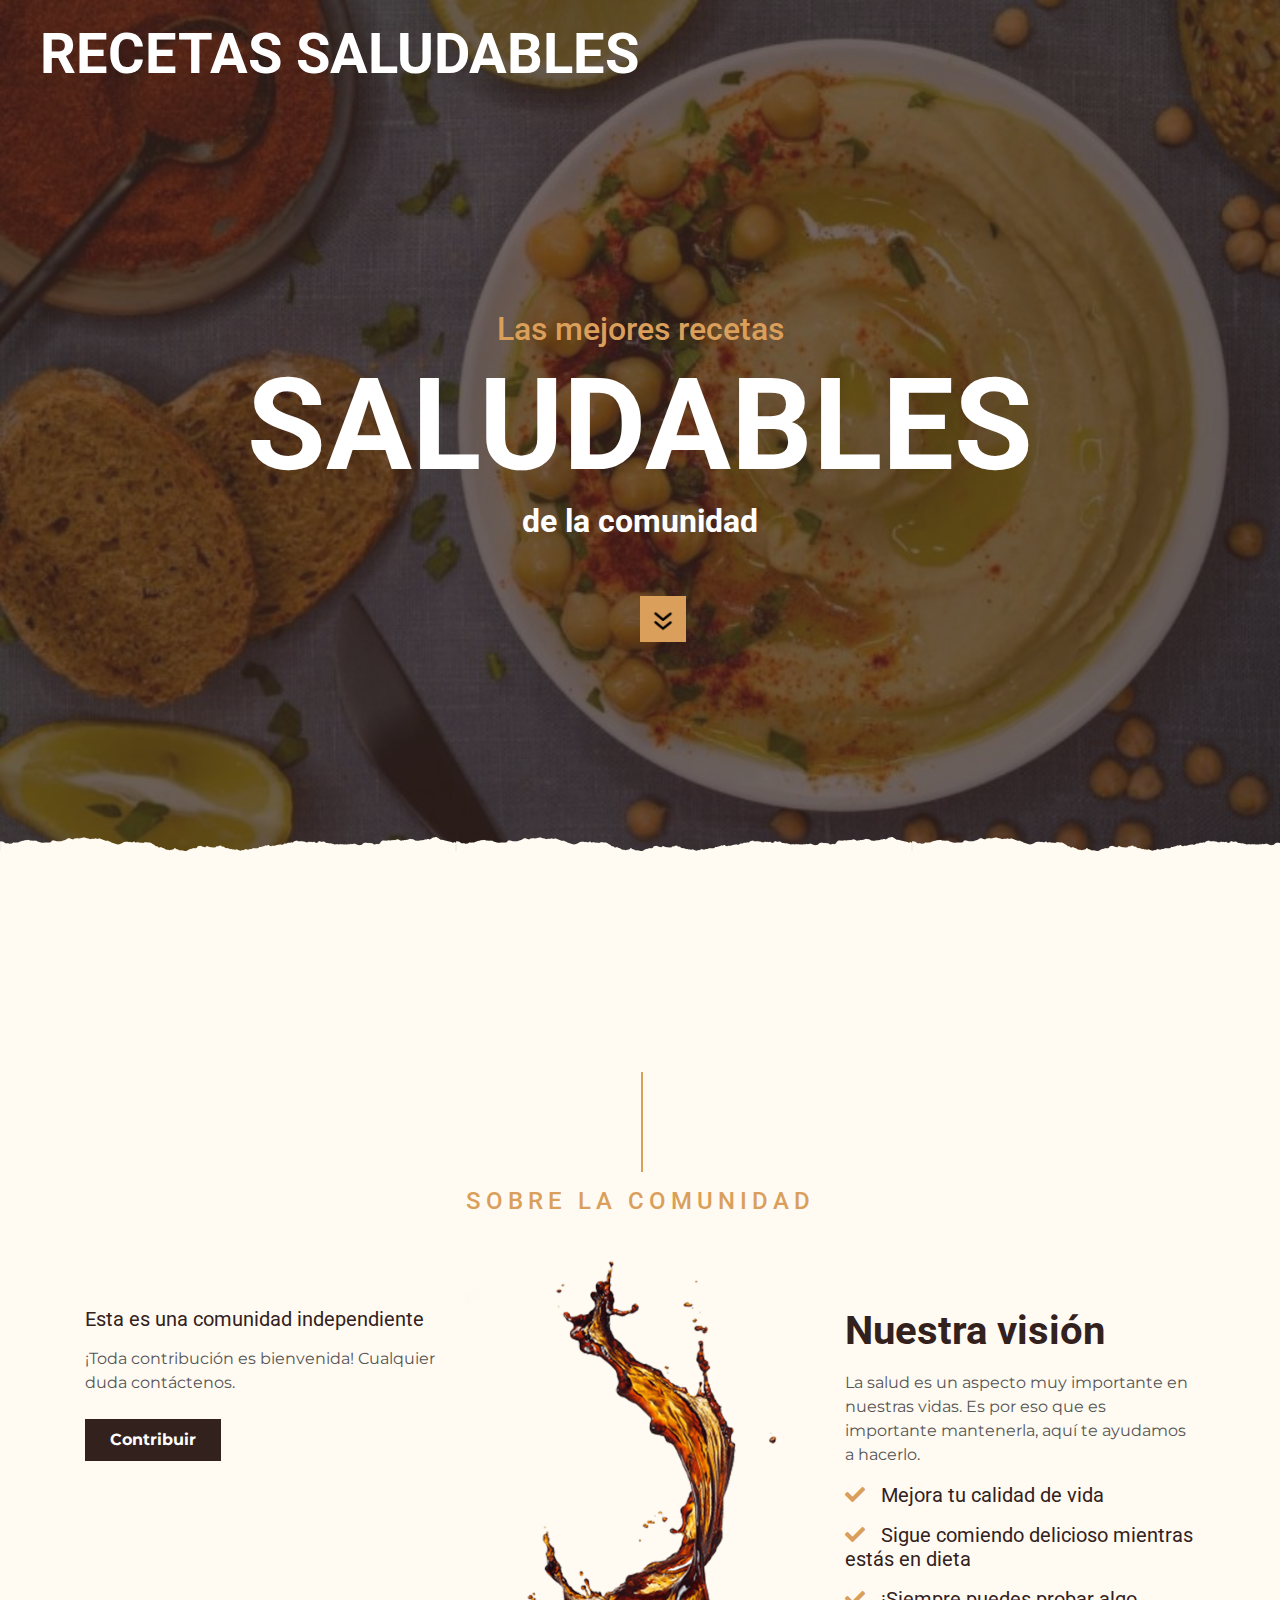
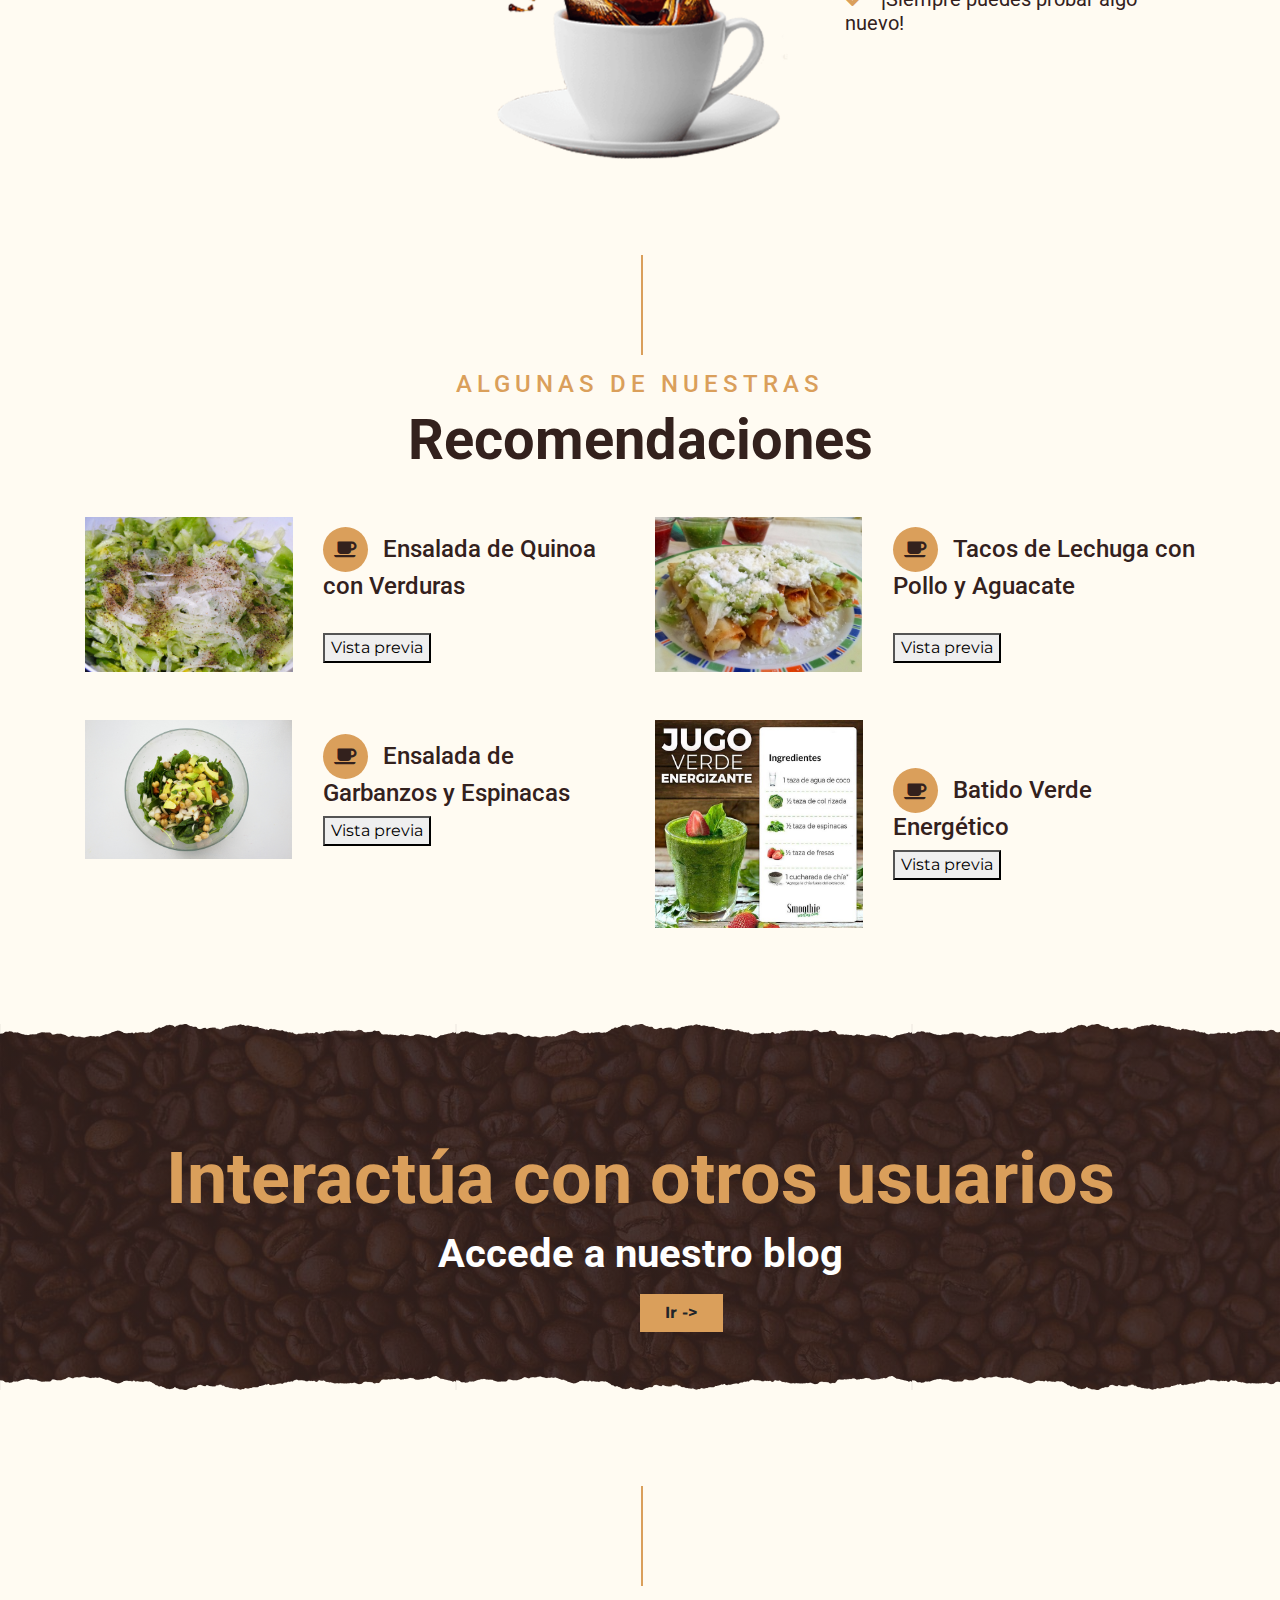
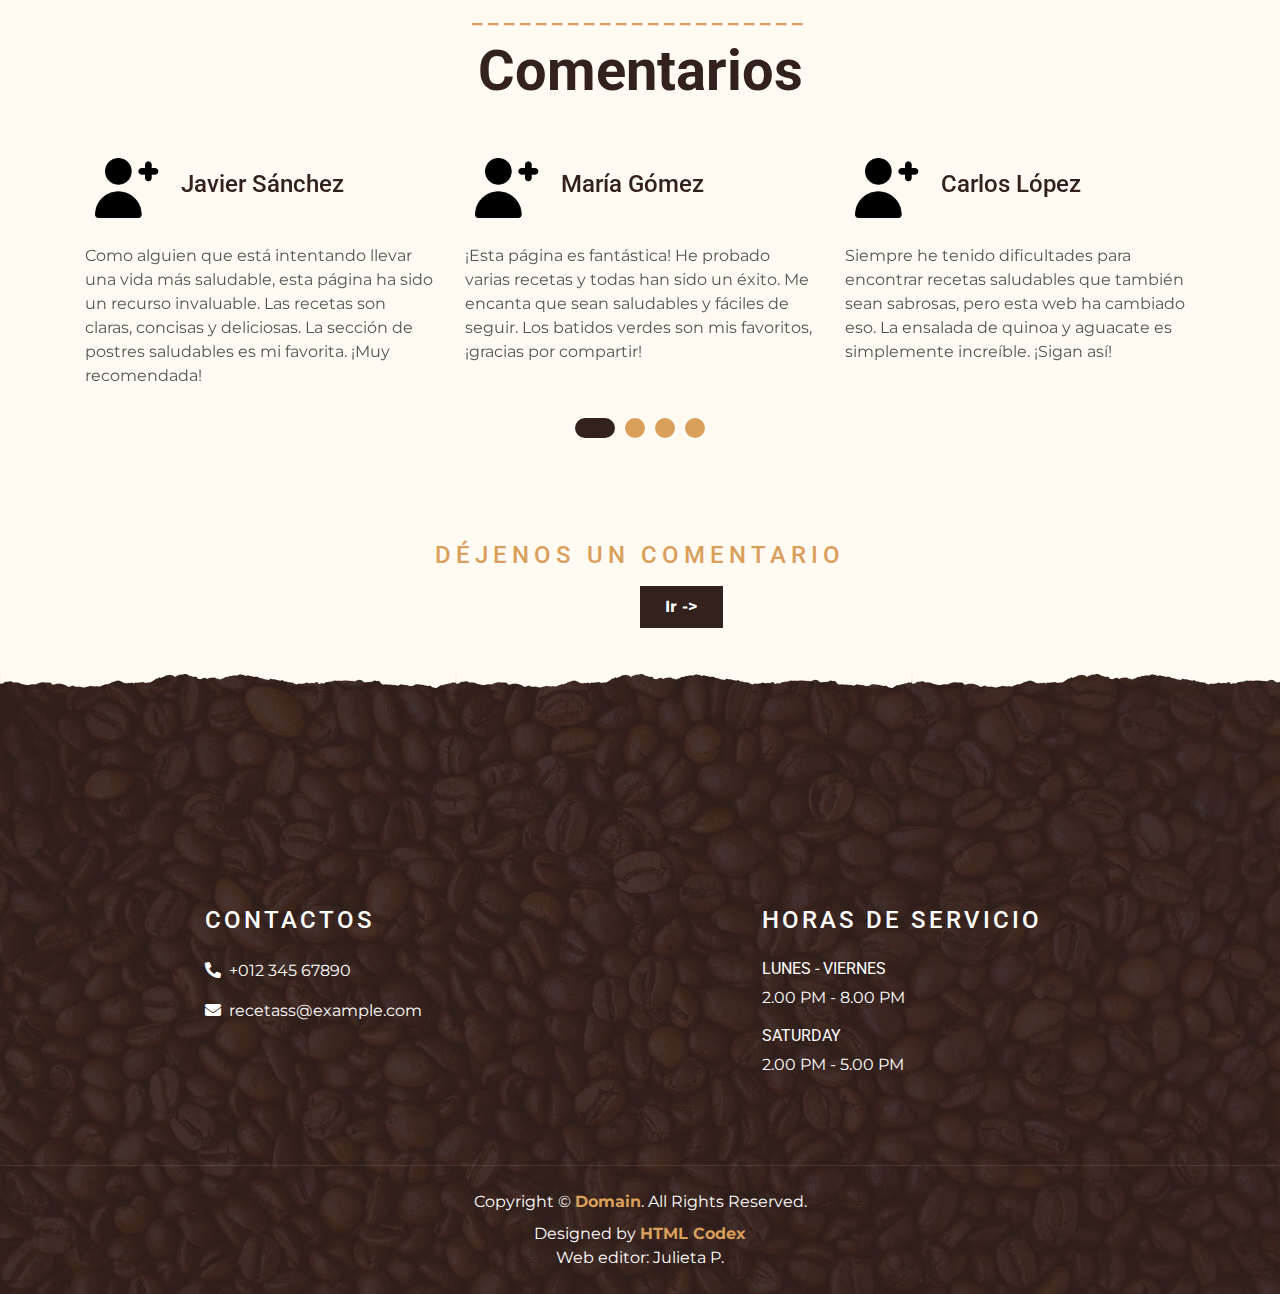
<file: index.html>
<!DOCTYPE html>
<html lang="en">

<head>
    <meta charset="utf-8">
    <title>Recetas saludables</title>
    <meta content="width=device-width, initial-scale=1.0" name="viewport">
    <meta content="Free Website Template" name="keywords">
    <meta content="Free Website Template" name="description">

    <!-- Favicon -->
    <link href="img/favicon.ico" rel="icon">

    <!-- Google Font -->
    <link rel="preconnect" href="https://fonts.gstatic.com">
    <link href="https://fonts.googleapis.com/css2?family=Montserrat:wght@200;400&family=Roboto:wght@400;500;700&display=swap" rel="stylesheet"> 

    <!-- Font Awesome -->
    <link href="https://cdnjs.cloudflare.com/ajax/libs/font-awesome/5.10.0/css/all.min.css" rel="stylesheet">

    <!-- Libraries Stylesheet -->
    <link href="lib/owlcarousel/assets/owl.carousel.min.css" rel="stylesheet">
    <link href="lib/tempusdominus/css/tempusdominus-bootstrap-4.min.css" rel="stylesheet" />

    <!-- Customized Bootstrap Stylesheet -->
    <link href="css/style.min.css" rel="stylesheet">

    <script>window.$zoho=window.$zoho || {};$zoho.salesiq=$zoho.salesiq||{ready:function(){}}</script><script id="zsiqscript" src="https://salesiq.zohopublic.com/widget?wc=siq41d53992ca84c89684922199b44f7aafb4a91d15c740d7c4f8c4504c78df6493" defer></script>

    <style>
        .bajar{position:absolute;right:30px;top:70%;z-index:11;animation:action 1s infinite alternate}@keyframes action{0%{transform:translateY(0)}100%{transform:translateY(-15px)}}
        .izqder{position:absolute;left:50%;animation:action1 1s infinite alternate}@keyframes action1{0%{transform:translateX(0)}100%{transform:translateX(-15px)}}


        @media (max-width: 991.98px){
            .bajar{
                display: none;
            }
        }

        .col-lg-6-ver1{flex:0 0 50%;max-width:90%}

        /* The Modal (background) */
        .modal {
            display: none; /* Hidden by default */
            position: fixed; /* Stay in place */
            z-index: 3; /* Sit on top */
            padding-top: 7rem; /* Location of the box */
            left: 0;
            top: 0;
            width: 100%; /* Full width */
            height: 90%; /* Full height */
            overflow: auto; /* Enable scroll if needed */
            background-color: rgb(0,0,0); /* Fallback color */
            background-color: rgba(0,0,0,0.4); /* Black w/ opacity */
        }

        /* Modal Content */
        .modal-content {
            position: relative;
            background-color: #fefefe;
            margin: auto;
            padding: 0;
            width: 80%;
            box-shadow: 0 4px 8px 0 rgba(0,0,0,0.2),0 6px 20px 0 rgba(0,0,0,0.19);
            -webkit-animation-name: animatetop;
            -webkit-animation-duration: 0.4s;
            animation-name: animatetop;
            animation-duration: 0.4s;
        }

        /* Add Animation */
        @-webkit-keyframes animatetop {
            from {top:-300px; opacity:0}
            to {top:0; opacity:1}
        }

        @keyframes animatetop {
            from {top:-300px; opacity:0}
            to {top:0; opacity:1}
        }

        /* The Close Button */
        .close {
            color: #da9f5b;
            float: right;
            font-size: 28px;
            font-weight: bold;
        }

        .close:hover,
        .close:focus {
            color: white;
            text-decoration: none;
            cursor: pointer;
        }

        .modal-header {
            padding: 20px 16px;
            background-color: #33211d;
            margin-bottom: 4rem;
        }

        .modal-body {padding: 2px 16px;}

        .modal-footer {
            background-color: #33211d;
            position: fixed;
            bottom: 2rem;
            width: inherit;
            margin-left: -9px;
        }
    </style>
</head>

<body onscroll="navegador()">
    <!-- Navbar Start -->
    <div  class="container-fluid p-0 nav-bar">
        <nav class="navbar navbar-expand-lg bg-none navbar-dark py-3">
            <a href="index.html" class="navbar-brand px-lg-4 m-0">
                <h1 class="m-0 display-4 text-uppercase text-white">Recetas saludables</h1>
            </a>
            <button type="button" class="navbar-toggler" data-toggle="collapse" data-target="#navbarCollapse" id="sidemenu">
                <span class="navbar-toggler-icon"></span>
            </button>
            <div id="navbarCollapse" style="height: 0; overflow: hidden; width: 0">
                <a href="index.html" class="nav-item nav-link active">Inicio</a>
                <a href="sencillos.html" class="nav-item nav-link">Recetas sencillas</a>
                <a href="carnes.html" class="nav-item nav-link">Recetas con carnes</a>
                <a href="postres.html" class="nav-item nav-link">Postres</a>
                <a href="bebidas.html" class="nav-item nav-link">Bebidas</a>
                <a href="contri.html" class="nav-item nav-link">Contribuir</a>
            </div>
            <div class="collapse navbar-collapse justify-content-between" id="c" style="position: fixed; background-color: #33211d; overflow: hidden;height: 0; transition: height 0.7s; width: 100%; margin-left: -20px; margin-top: -10px">
                <div class="navbar-nav ml-auto p-4">
                    <a href="index.html" class="nav-item nav-link active">Inicio</a>
                    <a href="sencillos.html" class="nav-item nav-link">Recetas sencillas</a>
                    <a href="carnes.html" class="nav-item nav-link">Recetas con carnes</a>
                    <a href="postres.html" class="nav-item nav-link">Postres</a>
                    <a href="bebidas.html" class="nav-item nav-link">Bebidas</a>
                    <a href="contri.html" class="nav-item nav-link">Contribuir</a>
                </div>
            </div>
        </nav>
    </div>
    <!-- Navbar End -->

    <!-- Carousel Start -->
    <div class="container-fluid p-0 mb-5" id="a">
        <div id="blog-carousel" class="carousel slide overlay-bottom" data-ride="carousel">
            <div class="carousel-inner">
                <div class="carousel-item active">
                    <img class="w-100" src="img/carousel-1.jpg" alt="Image">
                    <div class="carousel-caption d-flex flex-column align-items-center justify-content-center">
                        <h2 class="text-primary font-weight-medium m-0">Las mejores recetas</h2>
                        <h1 class="display-1 text-white m-0">SALUDABLES</h1>
                        <h2 class="text-white m-0">de la comunidad</h2>
                        <a href="#algo" class="btn btn-lg btn-primary btn-lg-square bajar" style="position: absolute; left: 50%"><img src="img/free-down-arrow-1767499-1502567.webp" style="height: 30px"></a>
                    </div>
                </div>
                <div class="carousel-item">
                    <img class="w-100" src="img/carousel-2.jpg" alt="Image">
                    <div class="carousel-caption d-flex flex-column align-items-center justify-content-center">
                        <h2 class="text-primary font-weight-medium m-0">Las mejores recetas</h2>
                        <h1 class="display-1 text-white m-0">SALUDABLES</h1>
                        <h2 class="text-white m-0">de la comunidad</h2>
                        <a href="#algo" class="btn btn-lg btn-primary btn-lg-square bajar" style="position: absolute; left: 50%"><img src="img/free-down-arrow-1767499-1502567.webp" style="height: 30px"></a>
                    </div>
                </div>
                <div class="carousel-item">
                    <img class="w-100" src="img/carousel-3.jpg" alt="Image">
                    <div class="carousel-caption d-flex flex-column align-items-center justify-content-center">
                        <h2 class="text-primary font-weight-medium m-0">Las mejores recetas</h2>
                        <h1 class="display-1 text-white m-0">SALUDABLES</h1>
                        <h2 class="text-white m-0">de la comunidad</h2>
                        <a href="#algo" class="btn btn-lg btn-primary btn-lg-square bajar" style="position: absolute; left: 50%"><img src="img/free-down-arrow-1767499-1502567.webp" style="height: 30px"></a>
                    </div>
                </div>
            </div>
        </div>
    </div>
    <!-- Carousel End -->


    <!-- About Start -->
    <div class="container-fluid py-5" id="algo">
        <div class="container" style="padding-top: 10%">
            <div class="section-title" >
                <h4 class="text-primary text-uppercase" style="letter-spacing: 5px;">Sobre la comunidad</h4>
            </div>
            <div class="row">
                <div class="col-lg-4 py-0 py-lg-5">
                    <h5 class="mb-3">Esta es una comunidad independiente</h5>
                    <p>¡Toda contribución es bienvenida! Cualquier duda contáctenos.</p>
                    <a href="contri.html" class="btn btn-secondary font-weight-bold py-2 px-4 mt-2">Contribuir</a>
                </div>
                <div class="col-lg-4 py-5 py-lg-0" style="min-height: 500px;">
                    <div class="position-relative h-100">
                        <img class="position-absolute w-100 h-100" src="img/about.png" style="object-fit: cover;">
                    </div>
                </div>
                <div class="col-lg-4 py-0 py-lg-5">
                    <h1 class="mb-3">Nuestra visión</h1>
                    <p>La salud es un aspecto muy importante en nuestras vidas. Es por eso que es importante mantenerla, aquí te ayudamos a hacerlo.</p>
                    <h5 class="mb-3"><i class="fa fa-check text-primary mr-3"></i>Mejora tu calidad de vida</h5>
                    <h5 class="mb-3"><i class="fa fa-check text-primary mr-3"></i>Sigue comiendo delicioso mientras estás en dieta</h5>
                    <h5 class="mb-3"><i class="fa fa-check text-primary mr-3"></i>¡Siempre puedes probar algo nuevo!</h5>
                </div>
            </div>
        </div>
    </div>
    <!-- About End -->


    <!-- Service Start -->
    <div class="container-fluid pt-5">
        <div class="container">
            <div class="section-title">
                <h4 class="text-primary text-uppercase" style="letter-spacing: 5px;">Algunas de nuestras</h4>
                <h1 class="display-4">Recomendaciones</h1>
            </div>

            <!-- The Modal -->
            <div id="popup1" class="modal">

                <!-- Modal content -->
                <div class="modal-content">
                    <div class="modal-header">
                        <h2 style="color: #da9f5b">Ensalada de Quinoa con Verduras</h2>
                        <span class="close" onclick="closePopup('popup1')">&times;</span>
                    </div>
                    <div class="modal-body">
                        <div class="col-lg-6-ver1 mb-5">
                            <div class="row align-items-center" >
                                <div class="col-sm-5">
                                    <img class="img-fluid mb-3 mb-sm-0" src="img/service-1.jpg" alt="">
                                </div>
                                <div class="col-sm-7" >
                                    <h4><i class="fa fa-coffee service-icon"></i>Ingredientes</h4>
                                    <ul>
                                        <li>1 taza de quinoa</li>
                                        <li>2 tazas de agua</li>
                                        <li>1 pepino, cortado en cubos</li>
                                        <li>1 pimiento rojo, cortado en cubos</li>
                                        <li>1 zanahoria, rallada</li>
                                        <li>1/2 taza de maíz cocido</li>
                                        <li>1/2 taza de tomates cherry, cortados a la mitad</li>
                                        <li>1/4 taza de perejil fresco, picado</li>
                                        <li>1/4 taza de jugo de limón</li>
                                        <li>2 cucharadas de aceite de oliva</li>
                                        <li>Sal y pimienta al gusto</li>
                                    </ul>
                                    <h4>Instrucciones</h4>
                                    <ol>
                                        <li>Enjuaga la quinoa bajo agua fría para eliminar el sabor amargo.</li>
                                        <li>En una cacerola mediana, lleva el agua a ebullición.</li>
                                        <li>Agrega la quinoa y reduce el fuego a medio-bajo. Cocina a fuego lento durante unos 15 minutos, o hasta que el agua se haya absorbido y la quinoa esté suave.</li>
                                        <li>Retira del fuego y deja enfriar.</li>
                                        <li>Mientras la quinoa se enfría, prepara las verduras. Corta el pepino y el pimiento rojo en cubos pequeños.</li>
                                        <li>Ralla la zanahoria y corta los tomates cherry a la mitad.</li>
                                        <li>En un bol grande, combina la quinoa cocida y enfriada con las verduras preparadas: pepino, pimiento rojo, zanahoria, maíz, y tomates cherry.</li>
                                        <li>Añade el perejil fresco picado.</li>
                                        <li>En un bol pequeño, mezcla el jugo de limón con el aceite de oliva. Agrega sal y pimienta al gusto.</li>
                                        <li>Vierte el aliño sobre la ensalada y mezcla bien para que todos los ingredientes estén bien combinados y cubiertos con el aliño.</li>
                                        <li>Sirve la ensalada fría. Puedes disfrutarla como plato principal o como acompañamiento.</li>
                                    </ol>
                                </div>
                            </div>
                        </div>
                    </div>
                    <div class="modal-footer">
                        <p style="color: white;">Más como esto: </p>
                        <a href="sencillos.html" class="nav-item nav-link">Recetas sencillas</a>
                    </div>
                </div>
            </div>

            <!-- The Modal -->
            <div id="popup2" class="modal">

                <!-- Modal content -->
                <div class="modal-content">
                    <div class="modal-header">
                        <h2 style="color: #da9f5b">Tacos de Lechuga con Pollo y Aguacate</h2>
                        <span class="close" onclick="closePopup('popup2')">&times;</span>
                    </div>
                    <div class="modal-body">
                        <div class="col-lg-6-ver1 mb-5">
                            <div class="row align-items-center" >
                                <div class="col-sm-5">
                                    <img class="img-fluid mb-3 mb-sm-0" src="img/service-2.jpg" alt="">
                                </div>
                                <div class="col-sm-7" >
                                    <h4><i class="fa fa-coffee service-icon"></i>Ingredientes</h4>
                                    <ul>
                                        <li>2 pechugas de pollo, cocidas y desmenuzadas</li>
                                        <li>1 aguacate, cortado en cubos</li>
                                        <li>1 tomate, cortado en cubos</li>
                                        <li>1/4 taza de cebolla roja, picada</li>
                                        <li>1/4 taza de cilantro fresco, picado</li>
                                        <li>Jugo de 1 lima</li>
                                        <li>Sal y pimienta al gusto</li>
                                        <li>Hojas grandes de lechuga (romana o iceberg)</li>
                                        <li>Salsa al gusto (opcional)</li>
                                    </ul>
                                    <h4>Instrucciones</h4>
                                    <ol>
                                        <li>Cocina las pechugas de pollo en una sartén a fuego medio hasta que estén bien cocidas. Puedes sazonar con sal y pimienta al gusto.</li>
                                        <li>Deja enfriar un poco y desmenuza el pollo con un tenedor.</li>
                                        <li>Corta el aguacate y el tomate en cubos pequeños.</li>
                                        <li>Pica la cebolla roja y el cilantro fresco.</li>
                                        <li>En un bol grande, combina el pollo desmenuzado, el aguacate, el tomate, la cebolla roja y el cilantro.</li>
                                        <li>Exprime el jugo de lima sobre la mezcla y sazona con sal y pimienta al gusto. Mezcla bien.</li>
                                        <li>Lava y seca bien las hojas de lechuga.</li>
                                        <li>Coloca una cantidad generosa de la mezcla de pollo en el centro de cada hoja de lechuga.</li>
                                        <li>Si deseas, puedes añadir tu salsa favorita sobre el relleno antes de cerrar los tacos.</li>
                                        <li>Dobla las hojas de lechuga para formar tacos y sirve inmediatamente.</li>
                                    </ol>
                                </div>
                            </div>
                        </div>
                    </div>
                    <div class="modal-footer">
                        <p style="color: white;">Más como esto: </p>
                        <a href="carnes.html" class="nav-item nav-link">Recetas con carnes</a>
                    </div>
                </div>
            </div>

            <!-- The Modal -->
            <div id="popup3" class="modal">

                <!-- Modal content -->
                <div class="modal-content">
                    <div class="modal-header">
                        <h2 style="color: #da9f5b">Ensalada de Garbanzos y Espinacas</h2>
                        <span class="close" onclick="closePopup('popup3')">&times;</span>
                    </div>
                    <div class="modal-body">
                        <div class="col-lg-6-ver1 mb-5">
                            <div class="row align-items-center" >
                                <div class="col-sm-5">
                                    <img class="img-fluid mb-3 mb-sm-0" src="img/service-3.jpg" alt="">
                                </div>
                                <div class="col-sm-7" >
                                    <h4><i class="fa fa-coffee service-icon"></i>Ingredientes</h4>
                                    <ul>
                                        <li>1 lata (400 g) de garbanzos, escurridos y enjuagados</li>
                                        <li>2 tazas de espinacas frescas</li>
                                        <li>1 pepino, cortado en cubos</li>
                                        <li>1 tomate grande, cortado en cubos</li>
                                        <li>1/4 taza de cebolla roja, picada</li>
                                        <li>1/4 taza de aceitunas negras, cortadas en rodajas</li>
                                        <li>1/4 taza de queso feta, desmenuzado (opcional)</li>
                                        <li>Jugo de 1 limón</li>
                                        <li>2 cucharadas de aceite de oliva</li>
                                        <li>Sal y pimienta al gusto</li>
                                    </ul>
                                    <h4>Instrucciones</h4>
                                    <ol>
                                        <li>Escurre y enjuaga los garbanzos de la lata.</li>
                                        <li>En un bol grande, mezcla los garbanzos con las espinacas frescas.</li>
                                        <li>Agrega el pepino y el tomate cortados en cubos al bol.</li>
                                        <li>Incorpora la cebolla roja picada y las aceitunas negras en rodajas.</li>
                                        <li>Si decides usar queso feta, añádelo desmenuzado a la ensalada.</li>
                                        <li>Exprime el jugo de un limón sobre la ensalada.</li>
                                        <li>Rocía con el aceite de oliva.</li>
                                        <li>Sazona con sal y pimienta al gusto.</li>
                                        <li>Mezcla bien todos los ingredientes para que se combinen uniformemente.</li>
                                        <li>Sirve inmediatamente y disfruta de tu saludable Ensalada de Garbanzos y Espinacas.</li>
                                    </ol>
                                </div>
                            </div>
                        </div>
                    </div>
                    <div class="modal-footer">
                        <p style="color: white;">Más como esto: </p>
                        <a href="sencillos.html" class="nav-item nav-link">Recetas sencillas</a>
                    </div>
                </div>
            </div>

            <!-- The Modal -->
            <div id="popup4" class="modal">

                <!-- Modal content -->
                <div class="modal-content">
                    <div class="modal-header">
                        <h2 style="color: #da9f5b">Batido Verde Energético</h2>
                        <span class="close" onclick="closePopup('popup4')">&times;</span>
                    </div>
                    <div class="modal-body">
                        <div class="col-lg-6-ver1 mb-5">
                            <div class="row align-items-center" >
                                <div class="col-sm-5">
                                    <img class="img-fluid mb-3 mb-sm-0" src="img/service-4.jpg" alt="">
                                </div>
                                <div class="col-sm-7" >
                                    <h4><i class="fa fa-coffee service-icon"></i>Ingredientes</h4>
                                    <ul>
                                        <li>1 taza de espinacas frescas</li>
                                        <li>1 plátano maduro</li>
                                        <li>1 manzana, cortada en cubos</li>
                                        <li>1/2 taza de yogur natural</li>
                                        <li>1/2 taza de agua o leche de almendras</li>
                                        <li>Jugo de 1/2 limón</li>
                                        <li>1 cucharadita de miel (opcional)</li>
                                    </ul>
                                    <h4>Instrucciones</h4>
                                    <ol>
                                        <li>Lava bien las espinacas.</li>
                                        <li>Pela el plátano y córtalo en trozos.</li>
                                        <li>Corta la manzana en cubos, quitando el corazón.</li>
                                        <li>En una licuadora, agrega las espinacas, el plátano, la manzana y el yogur natural.</li>
                                        <li>Vierte el agua o la leche de almendras en la licuadora.</li>
                                        <li>Exprime el jugo de medio limón en la mezcla.</li>
                                        <li>Si deseas, añade una cucharadita de miel para endulzar.</li>
                                        <li>Licúa todos los ingredientes hasta obtener una mezcla suave y homogénea.</li>
                                        <li>Vierte el batido en un vaso y sirve inmediatamente.</li>
                                    </ol>
                                </div>
                            </div>
                        </div>
                    </div>
                    <div class="modal-footer">
                        <p style="color: white;">Más como esto: </p>
                        <a href="bebidas.html" class="nav-item nav-link">Bebidas</a>
                    </div>
                </div>
            </div>

            <div class="row">
                <div class="col-lg-6 mb-5">
                    <div class="row align-items-center">
                        <div class="col-sm-5">
                            <img class="img-fluid mb-3 mb-sm-0" src="img/service-1.jpg" alt="">
                        </div>
                        <div class="col-sm-7">
                            <h4><i class="fa fa-coffee service-icon"></i>Ensalada de Quinoa con Verduras</h4><br>
                            <!-- Trigger/Open The Modal -->
                            <button onclick="openPopup('popup1')">Vista previa</button>
                        </div>
                    </div>
                </div>
                <div class="col-lg-6 mb-5">
                    <div class="row align-items-center">
                        <div class="col-sm-5">
                            <img class="img-fluid mb-3 mb-sm-0" src="img/service-2.jpg" alt="">
                        </div>
                        <div class="col-sm-7">
                            <h4><i class="fa fa-coffee service-icon"></i>Tacos de Lechuga con Pollo y Aguacate</h4><br>
                            <button onclick="openPopup('popup2')">Vista previa</button>
                        </div>
                    </div>
                </div>
                <div class="col-lg-6 mb-5">
                    <div class="row align-items-center">
                        <div class="col-sm-5">
                            <img class="img-fluid mb-3 mb-sm-0" src="img/service-3.jpg" alt="">
                        </div>
                        <div class="col-sm-7">
                            <h4><i class="fa fa-coffee service-icon"></i>Ensalada de Garbanzos y Espinacas</h4>
                            <button onclick="openPopup('popup3')">Vista previa</button>
                        </div>
                    </div>
                </div>
                <div class="col-lg-6 mb-5">
                    <div class="row align-items-center">
                        <div class="col-sm-5">
                            <img class="img-fluid mb-3 mb-sm-0" src="img/service-4.jpg" alt="">
                        </div>
                        <div class="col-sm-7">
                            <h4><i class="fa fa-coffee service-icon"></i>Batido Verde Energético</h4>
                            <button onclick="openPopup('popup4')">Vista previa</button>
                        </div>
                    </div>
                </div>
            </div>
        </div>
    </div>
    <!-- Service End -->


    <!-- Offer Start -->
    <div class="offer container-fluid my-5 py-5 text-center position-relative overlay-top overlay-bottom">
        <div class="container py-5">
            <h1 class="display-3 text-primary mt-3">Interactúa con otros usuarios</h1>
            <h1 class="text-white mb-3">Accede a nuestro blog</h1>
            <div class="input-group">
                <a class="btn btn-primary font-weight-bold px-4 izqder" href="blog/blog.html" style="margin: auto">Ir -></a>
            </div>
        </div>
    </div>
    <!-- Offer End -->

    <!-- Testimonial Start -->
    <div class="container-fluid py-5">
        <div class="container">
            <div class="section-title">
                <h4 class="text-primary text-uppercase" style="letter-spacing: 5px;">_____________________</h4>
                <h1 class="display-4">Comentarios</h1>
            </div>
            <div class="owl-carousel testimonial-carousel">
                <div class="testimonial-item">
                    <div class="d-flex align-items-center mb-3">
                        <img class="img-fluid" src="img/iconp.png" alt="">
                        <div class="ml-3">
                            <h4>María Gómez</h4>
                        </div>
                    </div>
                    <p class="m-0">¡Esta página es fantástica! He probado varias recetas y todas han sido un éxito. Me encanta que sean saludables y fáciles de seguir. Los batidos verdes son mis favoritos, ¡gracias por compartir!</p>
                </div>
                <div class="testimonial-item">
                    <div class="d-flex align-items-center mb-3">
                        <img class="img-fluid" src="img/iconp.png" alt="">
                        <div class="ml-3">
                            <h4>Carlos López</h4>
                        </div>
                    </div>
                    <p class="m-0">Siempre he tenido dificultades para encontrar recetas saludables que también sean sabrosas, pero esta web ha cambiado eso. La ensalada de quinoa y aguacate es simplemente increíble. ¡Sigan así!</p>
                </div>
                <div class="testimonial-item">
                    <div class="d-flex align-items-center mb-3">
                        <img class="img-fluid" src="img/iconp.png" alt="">
                        <div class="ml-3">
                            <h4>Laura Martínez</h4>
                        </div>
                    </div>
                    <p class="m-0">Estoy impresionada con la variedad de recetas disponibles aquí. Desde opciones veganas hasta comidas bajas en carbohidratos, hay algo para todos. Los consejos nutricionales también son muy útiles. ¡Gran trabajo!</p>
                </div>
                <div class="testimonial-item">
                    <div class="d-flex align-items-center mb-3">
                        <img class="img-fluid" src="img/iconp.png" alt="">
                        <div class="ml-3">
                            <h4>Javier Sánchez</h4>
                        </div>
                    </div>
                    <p class="m-0">Como alguien que está intentando llevar una vida más saludable, esta página ha sido un recurso invaluable. Las recetas son claras, concisas y deliciosas. La sección de postres saludables es mi favorita. ¡Muy recomendada!</p>
                </div>
            </div>
        </div>
    </div>
    <div class=" py-0 py-lg-5">
        <h4 class="text-primary text-uppercase" style="letter-spacing: 5px; text-align: center">DÉJENOS UN COMENTARIO</h4>
        <a href="coment.html" class="btn btn-secondary font-weight-bold py-2 px-4 mt-2 izqder">Ir -></a>
    </div>
    <!-- Testimonial End -->


    <!-- Footer Start -->
    <div class="container-fluid footer text-white mt-5 pt-5 px-0 position-relative overlay-top">
        <div class="row mx-0 pt-5 px-sm-3 px-lg-5 mt-4">
            <div class="col-lg-4 py-0 py-lg-5" style="margin-left: 12%; margin-top: 4rem">
                <h4 class="text-white text-uppercase mb-4" style="letter-spacing: 3px;">Contactos</h4>
                <p><i class="fa fa-phone-alt mr-2"></i>+012 345 67890</p>
                <p class="m-0"><i class="fa fa-envelope mr-2"></i>recetass@example.com</p>
            </div>
            <div class="py-0 py-lg-5 " style="margin-left: 15%; margin-top: 4rem">
                <h4 class="text-white text-uppercase mb-4" style="letter-spacing: 3px;">Horas de servicio</h4>
                <div>
                    <h6 class="text-white text-uppercase">Lunes - Viernes</h6>
                    <p>2.00 PM - 8.00 PM</p>
                    <h6 class="text-white text-uppercase">Saturday</h6>
                    <p>2.00 PM - 5.00 PM</p>
                </div>
            </div>
        </div>
        <div class="container-fluid text-center text-white border-top mt-4 py-4 px-sm-3 px-md-5" style="border-color: rgba(256, 256, 256, .1) !important;">
            <p class="mb-2 text-white">Copyright &copy; <a class="font-weight-bold" href="#">Domain</a>. All Rights Reserved.</a></p>
            <p class="m-0 text-white">Designed by <a class="font-weight-bold" href="https://htmlcodex.com">HTML Codex</a></p>
            <p class="m-0 text-white"> Web editor: Julieta P.</p>
        </div>
    </div>
    <!-- Footer End -->


    <!-- Back to Top -->
    <a href="#" class="btn btn-lg btn-primary btn-lg-square back-to-top"><i class="fa fa-angle-double-up"></i></a>


    <!-- JavaScript Libraries -->
    <script src="https://code.jquery.com/jquery-3.4.1.min.js"></script>
    <script src="https://stackpath.bootstrapcdn.com/bootstrap/4.4.1/js/bootstrap.bundle.min.js"></script>
    <script src="lib/easing/easing.min.js"></script>
    <script src="lib/waypoints/waypoints.min.js"></script>
    <script src="lib/owlcarousel/owl.carousel.min.js"></script>
    <script src="lib/tempusdominus/js/moment.min.js"></script>
    <script src="lib/tempusdominus/js/moment-timezone.min.js"></script>
    <script src="lib/tempusdominus/js/tempusdominus-bootstrap-4.min.js"></script>

    <!-- Contact Javascript File -->
    <script src="mail/jqBootstrapValidation.min.js"></script>
    <script src="mail/contact.js"></script>

    <!-- Template Javascript -->
    <script src="js/main.js"></script>

    <script>
        document.getElementById("sidemenu").addEventListener("click", sidemenu);
        let init=true;
        function navegador() {
                if (window.scrollY >= document.getElementById("a").offsetHeight){
                    document.getElementById("c").style.height = "100px";
                }else{
                    document.getElementById("c").style.height = "0";
                }
        }
        function sidemenu() {
            if (init===true){
                document.getElementById("navbarCollapse").style.height = "120px";
                document.getElementById("navbarCollapse").style.width = "200px";
                init=false;
                return init;
            }else{
                document.getElementById("navbarCollapse").style.height = "0";
                document.getElementById("navbarCollapse").style.width = "0";
                init=true;
                return init;
            }
        }
        $(document).ready(function() {
            $('a[href^="#algo"]').click(function() {
                var destino = $(this.hash); //this.hash lee el atributo href de este
                $('html, body').animate({ scrollTop: destino.offset().top }, 700); //Llega a su destino con el tiempo deseado
                return false;
            });
        });
    </script>

    <script>
        function openPopup(popupId) {
            document.getElementById(popupId).style.display = "block";
        }

        function closePopup(popupId) {
            document.getElementById(popupId).style.display = "none";
        }

    </script>
</body>

</html>
</file>
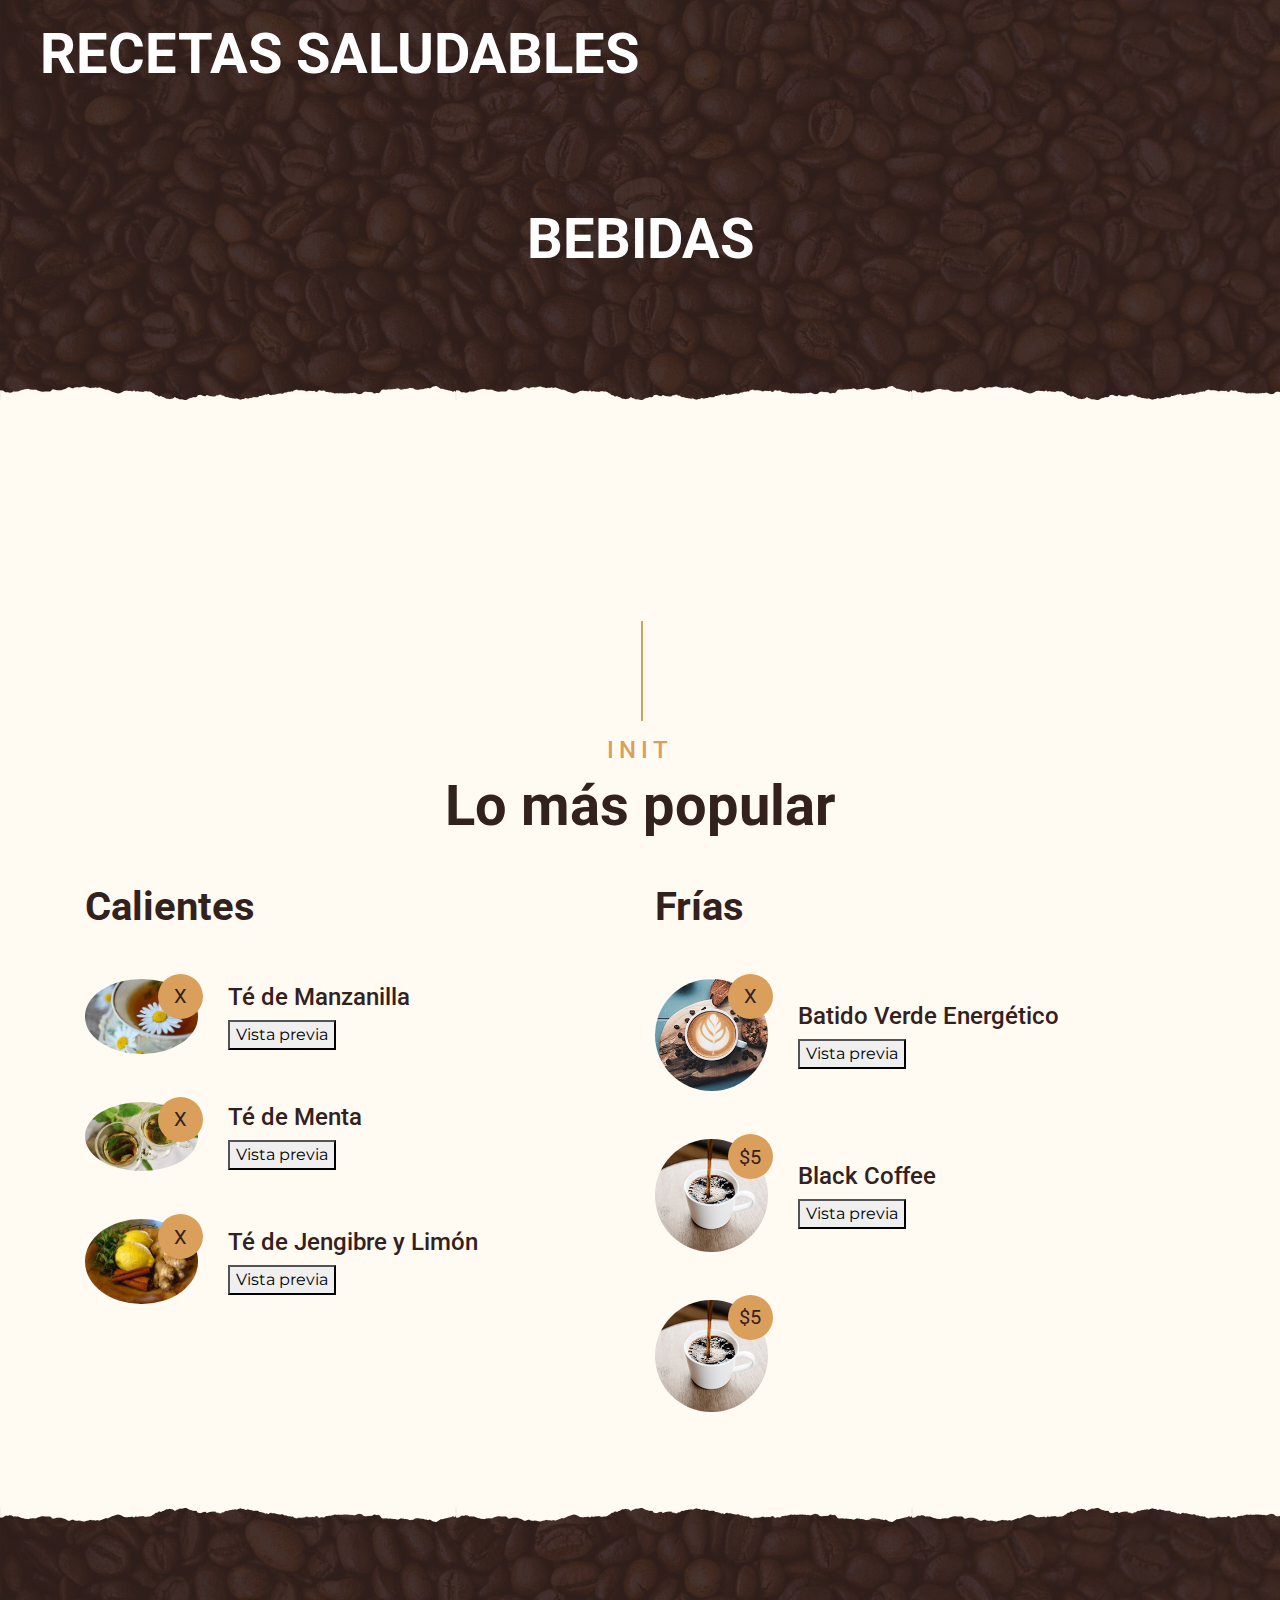
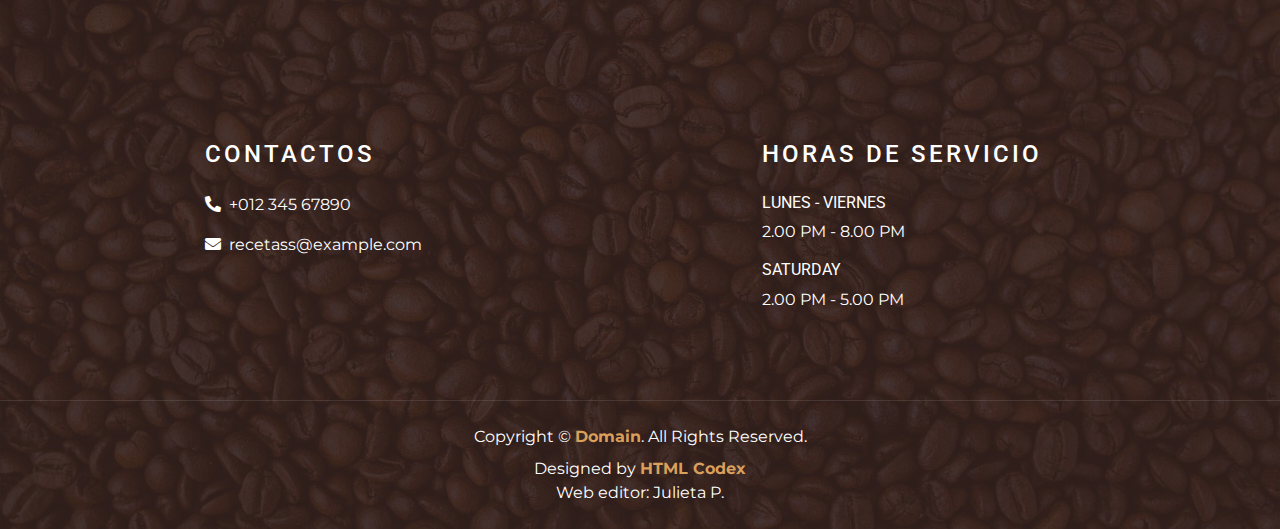
<file: bebidas.html>
<!DOCTYPE html>
<html lang="en">

<head>
    <meta charset="utf-8">
    <title>Recetas saludables</title>
    <meta content="width=device-width, initial-scale=1.0" name="viewport">
    <meta content="Free Website Template" name="keywords">
    <meta content="Free Website Template" name="description">

    <!-- Favicon -->
    <link href="img/favicon.ico" rel="icon">

    <!-- Google Font -->
    <link rel="preconnect" href="https://fonts.gstatic.com">
    <link href="https://fonts.googleapis.com/css2?family=Montserrat:wght@200;400&family=Roboto:wght@400;500;700&display=swap" rel="stylesheet">

    <!-- Font Awesome -->
    <link href="https://cdnjs.cloudflare.com/ajax/libs/font-awesome/5.10.0/css/all.min.css" rel="stylesheet">

    <!-- Libraries Stylesheet -->
    <link href="lib/owlcarousel/assets/owl.carousel.min.css" rel="stylesheet">
    <link href="lib/tempusdominus/css/tempusdominus-bootstrap-4.min.css" rel="stylesheet" />

    <!-- Customized Bootstrap Stylesheet -->
    <link href="css/style.min.css" rel="stylesheet">

    <script>window.$zoho=window.$zoho || {};$zoho.salesiq=$zoho.salesiq||{ready:function(){}}</script><script id="zsiqscript" src="https://salesiq.zohopublic.com/widget?wc=siq41d53992ca84c89684922199b44f7aafb4a91d15c740d7c4f8c4504c78df6493" defer></script>

    <style>
        .bajar{position:absolute;right:30px;top:70%;z-index:11;animation:action 1s infinite alternate}@keyframes action{0%{transform:translateY(0)}100%{transform:translateY(-15px)}}
        .izqder{position:absolute;left:50%;animation:action1 1s infinite alternate}@keyframes action1{0%{transform:translateX(0)}100%{transform:translateX(-15px)}}


        @media (max-width: 991.98px){
            .bajar{
                display: none;
            }
        }

        .col-lg-6-ver1{flex:0 0 50%;max-width:90%}

        /* The Modal (background) */
        .modal {
            display: none; /* Hidden by default */
            position: fixed; /* Stay in place */
            z-index: 10; /* Sit on top */
            padding-top: 7rem; /* Location of the box */
            left: 0;
            top: 0;
            width: 100%; /* Full width */
            height: 90%; /* Full height */
            overflow: auto; /* Enable scroll if needed */
            background-color: rgb(0,0,0); /* Fallback color */
            background-color: rgba(0,0,0,0.4); /* Black w/ opacity */
        }

        /* Modal Content */
        .modal-content {
            position: relative;
            background-color: #fefefe;
            margin: auto;
            padding: 0;
            width: 80%;
            box-shadow: 0 4px 8px 0 rgba(0,0,0,0.2),0 6px 20px 0 rgba(0,0,0,0.19);
            -webkit-animation-name: animatetop;
            -webkit-animation-duration: 0.4s;
            animation-name: animatetop;
            animation-duration: 0.4s;
        }

        /* Add Animation */
        @-webkit-keyframes animatetop {
            from {top:-300px; opacity:0}
            to {top:0; opacity:1}
        }

        @keyframes animatetop {
            from {top:-300px; opacity:0}
            to {top:0; opacity:1}
        }

        /* The Close Button */
        .close {
            color: #da9f5b;
            float: right;
            font-size: 28px;
            font-weight: bold;
        }

        .close:hover,
        .close:focus {
            color: white;
            text-decoration: none;
            cursor: pointer;
        }

        .modal-header {
            padding: 20px 16px;
            background-color: #33211d;
            margin-bottom: 4rem;
        }

        .modal-body {padding: 2px 16px;}

        .modal-footer {
            background-color: #33211d;
            position: fixed;
            bottom: 2rem;
            width: inherit;
            margin-left: -9px;
            height: 3rem;
        }
    </style>
</head>

<body onscroll="navegador()">
<!-- Navbar Start -->
<div  class="container-fluid p-0 nav-bar">
    <nav class="navbar navbar-expand-lg bg-none navbar-dark py-3">
        <a href="index.html" class="navbar-brand px-lg-4 m-0">
            <h1 class="m-0 display-4 text-uppercase text-white">Recetas saludables</h1>
        </a>
        <button type="button" class="navbar-toggler" data-toggle="collapse" data-target="#navbarCollapse" id="sidemenu">
            <span class="navbar-toggler-icon"></span>
        </button>
        <div id="navbarCollapse" style="height: 0; overflow: hidden; width: 0">
            <a href="index.html" class="nav-item nav-link ">Inicio</a>
            <a href="sencillos.html" class="nav-item nav-link ">Recetas sencillas</a>
            <a href="carnes.html" class="nav-item nav-link ">Recetas con carnes</a>
            <a href="postres.html" class="nav-item nav-link">Postres</a>
            <a href="bebidas.html" class="nav-item nav-link active">Bebidas</a>
            <a href="contri.html" class="nav-item nav-link">Contribuir</a>
        </div>
        <div class="collapse navbar-collapse justify-content-between" id="c" style="position: fixed; background-color: #33211d; overflow: hidden;height: 0; transition: height 0.7s; width: 100%; margin-left: -20px; margin-top: -10px">
            <div class="navbar-nav ml-auto p-4">
                <a href="index.html" class="nav-item nav-link ">Inicio</a>
                <a href="sencillos.html" class="nav-item nav-link ">Recetas sencillas</a>
                <a href="carnes.html" class="nav-item nav-link ">Recetas con carnes</a>
                <a href="postres.html" class="nav-item nav-link">Postres</a>
                <a href="bebidas.html" class="nav-item nav-link active">Bebidas</a>
                <a href="contri.html" class="nav-item nav-link">Contribuir</a>
            </div>
        </div>
    </nav>
</div>
<!-- Navbar End -->


<!-- Page Header Start -->
<div class="container-fluid page-header mb-5 position-relative overlay-bottom" id="a">
    <div class="d-flex flex-column align-items-center justify-content-center pt-0 pt-lg-5" style="min-height: 400px">
        <h1 class="display-4 mb-3 mt-0 mt-lg-5 text-white text-uppercase">Bebidas</h1>
    </div>
</div>
<!-- Page Header End -->


<!-- Menu Start -->
<div class="container-fluid pt-5">
    <div class="container" style="padding-top: 10%">
        <div class="section-title">
            <h4 class="text-primary text-uppercase" style="letter-spacing: 5px;">Init</h4>
            <h1 class="display-4">Lo más popular</h1>
        </div>
        <!-- The Modal -->
        <div id="popup1" class="modal">

            <!-- Modal content -->
            <div class="modal-content">
                <div class="modal-header">
                    <h2 style="color: #da9f5b">Té de Manzanilla</h2>
                    <span class="close" onclick="closePopup('popup1')">&times;</span>
                </div>
                <div class="modal-body">
                    <div class="col-lg-6-ver1 mb-5">
                        <div class="row align-items-center" >
                            <div class="col-sm-5">
                                <img class="img-fluid mb-3 mb-sm-0" src="img/temanzanilla.jpeg" alt="">
                            </div>
                            <div class="col-sm-7" >
                                <h4><i class="fa fa-coffee service-icon"></i>Ingredientes</h4>
                                <ul>
                                    <li>2 cucharaditas de flores de manzanilla secas</li>
                                    <li>2 tazas de agua</li>
                                    <li>Miel al gusto (opcional)</li>
                                </ul>
                                <h4>Instrucciones</h4>
                                <ol>
                                    <li>Hierve las 2 tazas de agua en una cacerola.</li>
                                    <li>Añade las flores de manzanilla y retira del fuego.</li>
                                    <li>Deja reposar durante 5-7 minutos.</li>
                                    <li>Cuela el té en una taza.</li>
                                    <li>Añade miel al gusto si lo deseas.</li>
                                    <li>Sírvelo caliente.</li>
                                </ol>
                            </div>
                        </div>
                    </div>
                </div>
                <div class="modal-footer">
                </div>
            </div>
        </div>

        <!-- The Modal -->
        <div id="popup2" class="modal">

            <!-- Modal content -->
            <div class="modal-content">
                <div class="modal-header">
                    <h2 style="color: #da9f5b">Té de Menta</h2>
                    <span class="close" onclick="closePopup('popup2')">&times;</span>
                </div>
                <div class="modal-body">
                    <div class="col-lg-6-ver1 mb-5">
                        <div class="row align-items-center" >
                            <div class="col-sm-5">
                                <img class="img-fluid mb-3 mb-sm-0" src="img/te%20menta.jpeg" alt="">
                            </div>
                            <div class="col-sm-7" >
                                <h4><i class="fa fa-coffee service-icon"></i>Ingredientes</h4>
                                <ul>
                                    <li>1 puñado de hojas de menta fresca</li>
                                    <li>2 tazas de agua</li>
                                    <li>Miel o azúcar al gusto (opcional)</li>
                                </ul>
                                <h4>Instrucciones</h4>
                                <ol>
                                    <li>Hierve las 2 tazas de agua en una cacerola.</li>
                                    <li>Añade las hojas de menta fresca y retira del fuego.</li>
                                    <li>Deja reposar durante 5-7 minutos.</li>
                                    <li>Cuela el té en una taza.</li>
                                    <li>Añade miel o azúcar al gusto si lo deseas.</li>
                                    <li>Sírvelo caliente.</li>
                                </ol>
                            </div>
                        </div>
                    </div>
                </div>
                <div class="modal-footer"></div>
            </div>
        </div>

        <!-- The Modal -->
        <div id="popup3" class="modal">

            <!-- Modal content -->
            <div class="modal-content">
                <div class="modal-header">
                    <h2 style="color: #da9f5b">Té de Jengibre y Limón</h2>
                    <span class="close" onclick="closePopup('popup3')">&times;</span>
                </div>
                <div class="modal-body">
                    <div class="col-lg-6-ver1 mb-5">
                        <div class="row align-items-center" >
                            <div class="col-sm-5">
                                <img class="img-fluid mb-3 mb-sm-0" src="img/service-3-b.jpeg" alt="">
                            </div>
                            <div class="col-sm-7" >
                                <h4><i class="fa fa-coffee service-icon"></i>Ingredientes</h4>
                                <ul>
                                    <li>1 trozo de jengibre fresco (aproximadamente 2 cm), pelado y cortado en rodajas</li>
                                    <li>1 limón, en rodajas</li>
                                    <li>2 tazas de agua</li>
                                    <li>Miel al gusto (opcional)</li>
                                </ul>
                                <h4>Instrucciones</h4>
                                <ol>
                                    <li>Hierve las 2 tazas de agua en una cacerola.</li>
                                    <li>Añade las rodajas de jengibre y reduce el fuego. Deja hervir a fuego lento durante 10 minutos.</li>
                                    <li>Retira del fuego y añade las rodajas de limón.</li>
                                    <li>Deja reposar durante 5 minutos.</li>
                                    <li>Cuela el té en una taza y añade miel al gusto si lo deseas.</li>
                                    <li>Sírvelo caliente.</li>
                                </ol>
                            </div>
                        </div>
                    </div>
                </div>
                <div class="modal-footer"></div>
            </div>
        </div>

        <!-- The Modal -->
        <div id="popup4" class="modal">

            <!-- Modal content -->
            <div class="modal-content">
                <div class="modal-header">
                    <h2 style="color: #da9f5b">Tacos de Lechuga con Pollo y Aguacate</h2>
                    <span class="close" onclick="closePopup('popup4')">&times;</span>
                </div>
                <div class="modal-body">
                    <div class="col-lg-6-ver1 mb-5">
                        <div class="row align-items-center" >
                            <div class="col-sm-5">
                                <img class="img-fluid mb-3 mb-sm-0" src="img/service-4.jpg" alt="">
                            </div>
                            <div class="col-sm-7" >
                                <h4><i class="fa fa-coffee service-icon"></i>Ingredientes</h4>
                                <ul>
                                    <li>1 taza de espinacas frescas</li>
                                    <li>1 plátano maduro</li>
                                    <li>1 manzana, cortada en cubos</li>
                                    <li>1/2 taza de yogur natural</li>
                                    <li>1/2 taza de agua o leche de almendras</li>
                                    <li>Jugo de 1/2 limón</li>
                                    <li>1 cucharadita de miel (opcional)</li>
                                </ul>
                                <h4>Instrucciones</h4>
                                <ol>
                                    <li>Lava bien las espinacas.</li>
                                    <li>Pela el plátano y córtalo en trozos.</li>
                                    <li>Corta la manzana en cubos, quitando el corazón.</li>
                                    <li>En una licuadora, agrega las espinacas, el plátano, la manzana y el yogur natural.</li>
                                    <li>Vierte el agua o la leche de almendras en la licuadora.</li>
                                    <li>Exprime el jugo de medio limón en la mezcla.</li>
                                    <li>Si deseas, añade una cucharadita de miel para endulzar.</li>
                                    <li>Licúa todos los ingredientes hasta obtener una mezcla suave y homogénea.</li>
                                    <li>Vierte el batido en un vaso y sirve inmediatamente.</li>
                                </ol>
                            </div>
                        </div>
                    </div>
                </div>
                <div class="modal-footer">
                </div>
            </div>
        </div>

        <!-- The Modal -->
        <div id="popup5" class="modal">

            <!-- Modal content -->
            <div class="modal-content">
                <div class="modal-header">
                    <h2 style="color: #da9f5b">Tacos de Lechuga con Pollo y Aguacate</h2>
                    <span class="close" onclick="closePopup('popup5')">&times;</span>
                </div>
                <div class="modal-body">
                    <div class="col-lg-6-ver1 mb-5">
                        <div class="row align-items-center" >
                            <div class="col-sm-5">
                                <img class="img-fluid mb-3 mb-sm-0" src="img/service-4.jpg" alt="">
                            </div>
                            <div class="col-sm-7" >
                                <h4><i class="fa fa-coffee service-icon"></i>Ingredientes</h4>
                                <ul>
                                    <li>1 taza de espinacas frescas</li>
                                    <li>1 plátano maduro</li>
                                    <li>1 manzana, cortada en cubos</li>
                                    <li>1/2 taza de yogur natural</li>
                                    <li>1/2 taza de agua o leche de almendras</li>
                                    <li>Jugo de 1/2 limón</li>
                                    <li>1 cucharadita de miel (opcional)</li>
                                </ul>
                                <h4>Instrucciones</h4>
                                <ol>
                                    <li>Lava bien las espinacas.</li>
                                    <li>Pela el plátano y córtalo en trozos.</li>
                                    <li>Corta la manzana en cubos, quitando el corazón.</li>
                                    <li>En una licuadora, agrega las espinacas, el plátano, la manzana y el yogur natural.</li>
                                    <li>Vierte el agua o la leche de almendras en la licuadora.</li>
                                    <li>Exprime el jugo de medio limón en la mezcla.</li>
                                    <li>Si deseas, añade una cucharadita de miel para endulzar.</li>
                                    <li>Licúa todos los ingredientes hasta obtener una mezcla suave y homogénea.</li>
                                    <li>Vierte el batido en un vaso y sirve inmediatamente.</li>
                                </ol>
                            </div>
                        </div>
                    </div>
                </div>
                <div class="modal-footer"></div>
            </div>
        </div>

        <!-- The Modal -->
        <div id="popup6" class="modal">

            <!-- Modal content -->
            <div class="modal-content">
                <div class="modal-header">
                    <h2 style="color: #da9f5b">Tacos de Lechuga con Pollo y Aguacate</h2>
                    <span class="close" onclick="closePopup('popup6')">&times;</span>
                </div>
                <div class="modal-body">
                    <div class="col-lg-6-ver1 mb-5">
                        <div class="row align-items-center" >
                            <div class="col-sm-5">
                                <img class="img-fluid mb-3 mb-sm-0" src="img/service-4.jpg" alt="">
                            </div>
                            <div class="col-sm-7" >
                                <h4><i class="fa fa-coffee service-icon"></i>Ingredientes</h4>
                                <ul>
                                    <li>1 taza de espinacas frescas</li>
                                    <li>1 plátano maduro</li>
                                    <li>1 manzana, cortada en cubos</li>
                                    <li>1/2 taza de yogur natural</li>
                                    <li>1/2 taza de agua o leche de almendras</li>
                                    <li>Jugo de 1/2 limón</li>
                                    <li>1 cucharadita de miel (opcional)</li>
                                </ul>
                                <h4>Instrucciones</h4>
                                <ol>
                                    <li>Lava bien las espinacas.</li>
                                    <li>Pela el plátano y córtalo en trozos.</li>
                                    <li>Corta la manzana en cubos, quitando el corazón.</li>
                                    <li>En una licuadora, agrega las espinacas, el plátano, la manzana y el yogur natural.</li>
                                    <li>Vierte el agua o la leche de almendras en la licuadora.</li>
                                    <li>Exprime el jugo de medio limón en la mezcla.</li>
                                    <li>Si deseas, añade una cucharadita de miel para endulzar.</li>
                                    <li>Licúa todos los ingredientes hasta obtener una mezcla suave y homogénea.</li>
                                    <li>Vierte el batido en un vaso y sirve inmediatamente.</li>
                                </ol>
                            </div>
                        </div>
                    </div>
                </div>
                <div class="modal-footer"></div>
            </div>
        </div>

        <div class="row">
            <div class="col-lg-6">
                <h1 class="mb-5">Calientes</h1>
                <div class="row align-items-center mb-5">
                    <div class="col-4 col-sm-3">
                        <img class="w-100 rounded-circle mb-3 mb-sm-0" src="img/temanzanilla.jpeg" alt="">
                        <h5 class="menu-price">X</h5>
                    </div>
                    <div class="col-8 col-sm-9">
                        <h4>Té de Manzanilla</h4>
                        <button onclick="openPopup('popup1')">Vista previa</button>
                    </div>
                </div>
                <div class="row align-items-center mb-5">
                    <div class="col-4 col-sm-3">
                        <img class="w-100 rounded-circle mb-3 mb-sm-0" src="img/te%20menta.jpeg" alt="">
                        <h5 class="menu-price">X</h5>
                    </div>
                    <div class="col-8 col-sm-9">
                        <h4>Té de Menta</h4>
                        <button onclick="openPopup('popup2')">Vista previa</button>
                    </div>
                </div>
                <div class="row align-items-center mb-5">
                    <div class="col-4 col-sm-3">
                        <img class="w-100 rounded-circle mb-3 mb-sm-0" src="img/service-3-b.jpeg" alt="">
                        <h5 class="menu-price">X</h5>
                    </div>
                    <div class="col-8 col-sm-9">
                        <h4>Té de Jengibre y Limón</h4>
                        <button onclick="openPopup('popup3')">Vista previa</button>
                    </div>
                </div>
            </div>
            <div class="col-lg-6">
                <h1 class="mb-5">Frías</h1>
                <div class="row align-items-center mb-5">
                    <div class="col-4 col-sm-3">
                        <img class="w-100 rounded-circle mb-3 mb-sm-0" src="img/menu-3.jpg" alt="">
                        <h5 class="menu-price">X</h5>
                    </div>
                    <div class="col-8 col-sm-9">
                        <h4>Batido Verde Energético</h4>
                        <button onclick="openPopup('popup4')">Vista previa</button>
                    </div>
                </div>
                <div class="row align-items-center mb-5">
                    <div class="col-4 col-sm-3">
                        <img class="w-100 rounded-circle mb-3 mb-sm-0" src="img/menu-1.jpg" alt="">
                        <h5 class="menu-price">$5</h5>
                    </div>
                    <div class="col-8 col-sm-9">
                        <h4>Black Coffee</h4>
                        <button onclick="openPopup('popup5')">Vista previa</button>
                    </div>
                </div>
                <div class="row align-items-center mb-5">
                    <div class="col-4 col-sm-3">
                        <img class="w-100 rounded-circle mb-3 mb-sm-0" src="img/menu-1.jpg" alt="">
                        <h5 class="menu-price">$5</h5>
                    </div>
                    <div class="col-8 col-sm-9">
                    </div>
                </div>
        </div>
    </div>
</div>
</div>
<!-- Menu End -->


    <!-- Footer Start -->
    <div class="container-fluid footer text-white mt-5 pt-5 px-0 position-relative overlay-top">
        <div class="row mx-0 pt-5 px-sm-3 px-lg-5 mt-4">
            <div class="col-lg-4 py-0 py-lg-5" style="margin-left: 12%; margin-top: 4rem">
                <h4 class="text-white text-uppercase mb-4" style="letter-spacing: 3px;">Contactos</h4>
                <p><i class="fa fa-phone-alt mr-2"></i>+012 345 67890</p>
                <p class="m-0"><i class="fa fa-envelope mr-2"></i>recetass@example.com</p>
            </div>
            <div class="py-0 py-lg-5 " style="margin-left: 15%; margin-top: 4rem">
                <h4 class="text-white text-uppercase mb-4" style="letter-spacing: 3px;">Horas de servicio</h4>
                <div>
                    <h6 class="text-white text-uppercase">Lunes - Viernes</h6>
                    <p>2.00 PM - 8.00 PM</p>
                    <h6 class="text-white text-uppercase">Saturday</h6>
                    <p>2.00 PM - 5.00 PM</p>
                </div>
            </div>
        </div>
        <div class="container-fluid text-center text-white border-top mt-4 py-4 px-sm-3 px-md-5" style="border-color: rgba(256, 256, 256, .1) !important;">
            <p class="mb-2 text-white">Copyright &copy; <a class="font-weight-bold" href="#">Domain</a>. All Rights Reserved.</a></p>
            <p class="m-0 text-white">Designed by <a class="font-weight-bold" href="https://htmlcodex.com">HTML Codex</a></p>
            <p class="m-0 text-white"> Web editor: Julieta P.</p>
        </div>
    </div>
    <!-- Footer End -->


<!-- Back to Top -->
<a href="#" class="btn btn-lg btn-primary btn-lg-square back-to-top"><i class="fa fa-angle-double-up"></i></a>


<!-- JavaScript Libraries -->
<script src="https://code.jquery.com/jquery-3.4.1.min.js"></script>
<script src="https://stackpath.bootstrapcdn.com/bootstrap/4.4.1/js/bootstrap.bundle.min.js"></script>
<script src="lib/easing/easing.min.js"></script>
<script src="lib/waypoints/waypoints.min.js"></script>
<script src="lib/owlcarousel/owl.carousel.min.js"></script>
<script src="lib/tempusdominus/js/moment.min.js"></script>
<script src="lib/tempusdominus/js/moment-timezone.min.js"></script>
<script src="lib/tempusdominus/js/tempusdominus-bootstrap-4.min.js"></script>

<!-- Contact Javascript File -->
<script src="mail/jqBootstrapValidation.min.js"></script>
<script src="mail/contact.js"></script>

<!-- Template Javascript -->
<script src="js/main.js"></script>

<script>
    document.getElementById("sidemenu").addEventListener("click", sidemenu);
    let init=true;
    function navegador() {
        if (window.scrollY >= document.getElementById("a").offsetHeight){
            document.getElementById("c").style.height = "100px";
        }else{
            document.getElementById("c").style.height = "0";
        }
    }
    function sidemenu() {
        if (init===true){
            document.getElementById("navbarCollapse").style.height = "120px";
            document.getElementById("navbarCollapse").style.width = "200px";
            init=false;
            return init;
        }else{
            document.getElementById("navbarCollapse").style.height = "0";
            document.getElementById("navbarCollapse").style.width = "0";
            init=true;
            return init;
        }
    }
    $(document).ready(function() {
        $('a[href^="#algo"]').click(function() {
            var destino = $(this.hash); //this.hash lee el atributo href de este
            $('html, body').animate({ scrollTop: destino.offset().top }, 700); //Llega a su destino con el tiempo deseado
            return false;
        });
    });
</script>

<script>
    function openPopup(popupId) {
        document.getElementById(popupId).style.display = "block";
    }

    function closePopup(popupId) {
        document.getElementById(popupId).style.display = "none";
    }

</script>
</body>

</html>
</file>
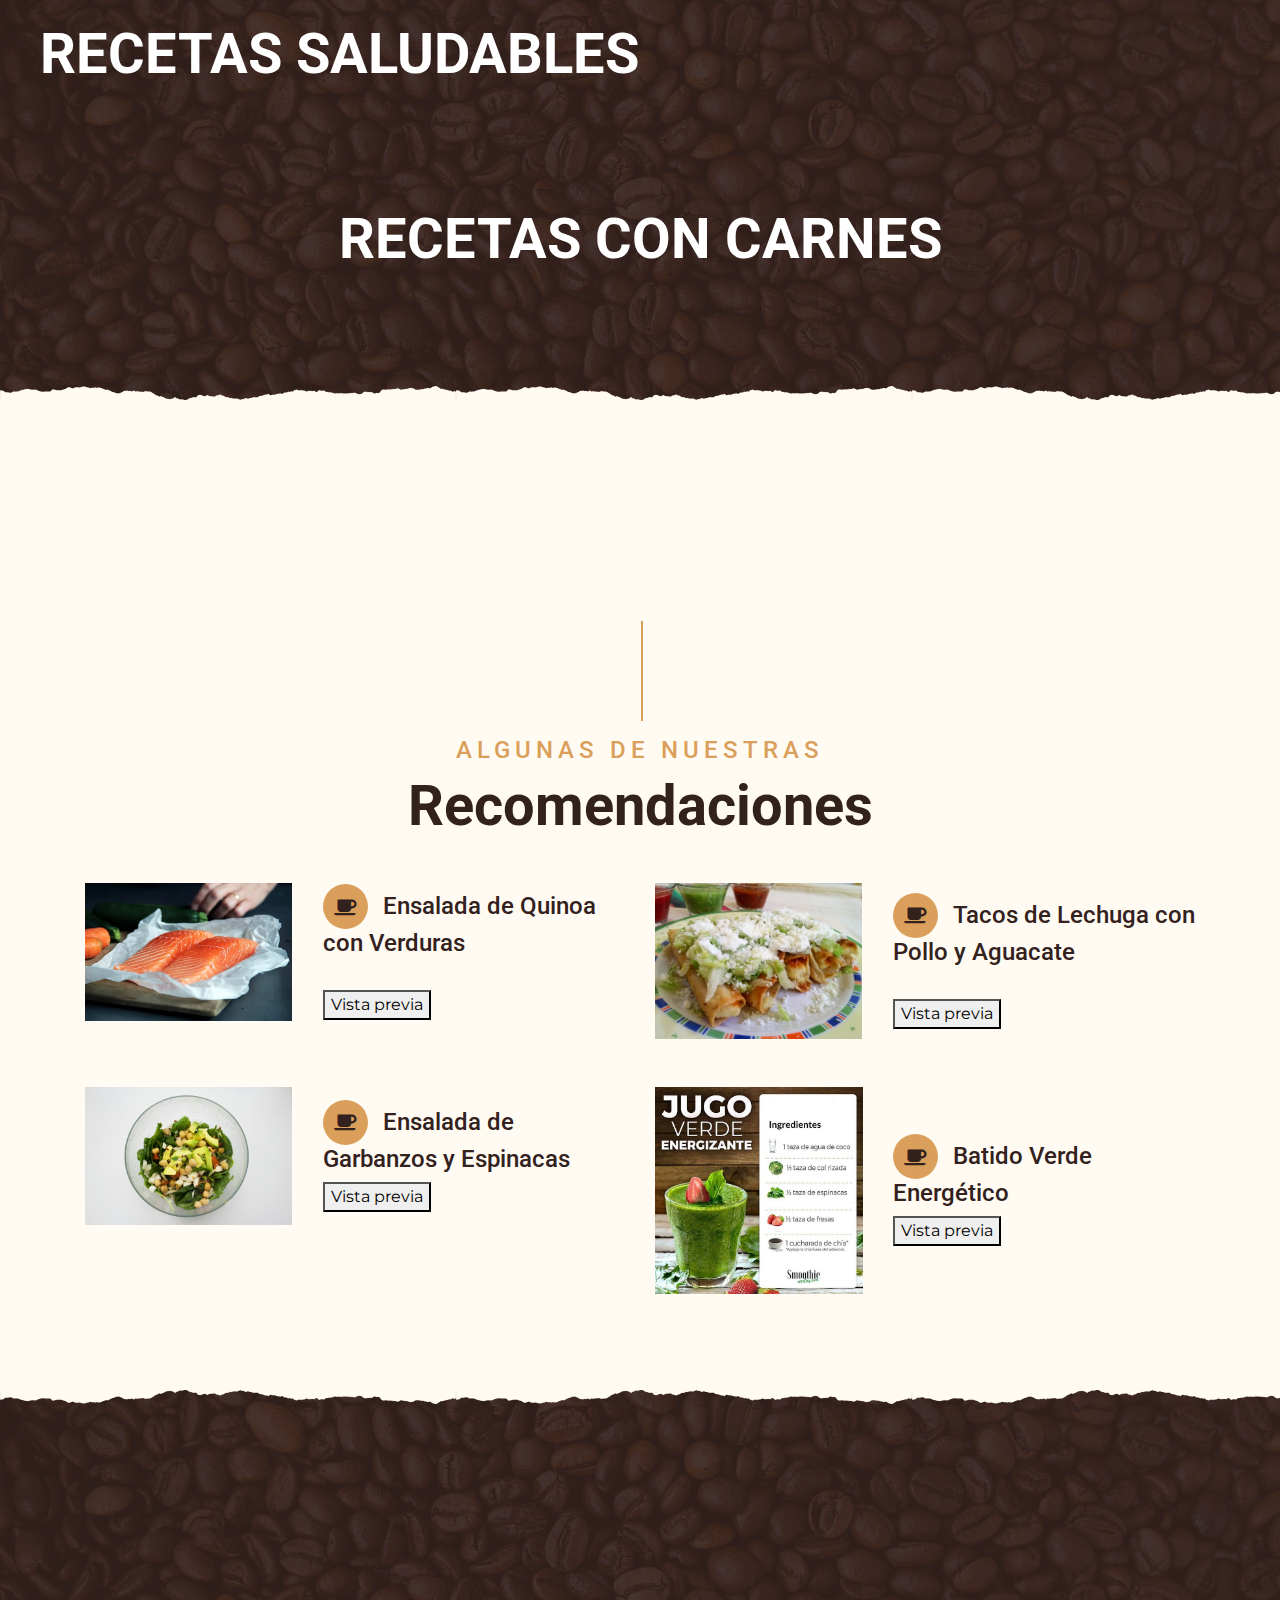
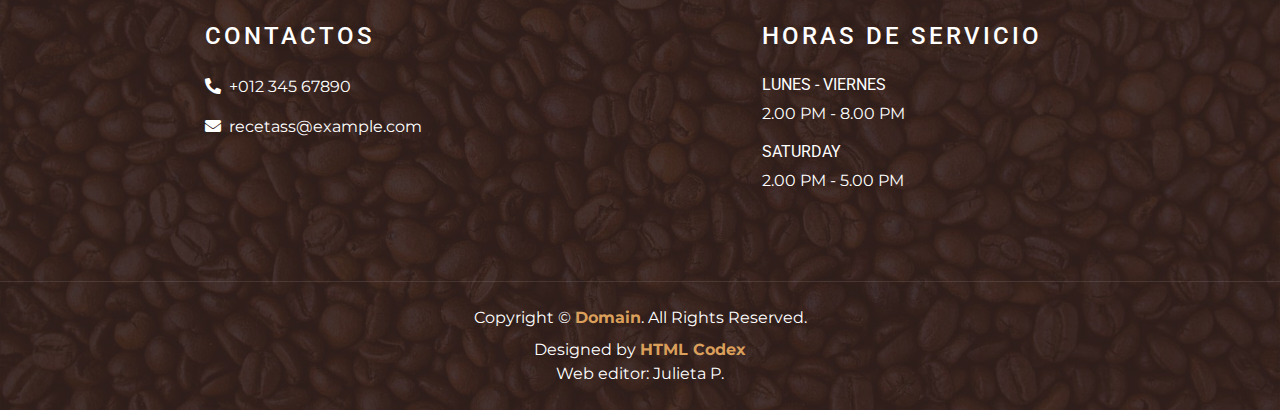
<file: carnes.html>
<!DOCTYPE html>
<html lang="en">

<head>
    <meta charset="utf-8">
    <meta content="width=device-width, initial-scale=1.0" name="viewport">
    <meta content="Free Website Template" name="keywords">
    <meta content="Free Website Template" name="description">

    <!-- Favicon -->
    <link href="img/favicon.ico" rel="icon">

    <!-- Google Font -->
    <link rel="preconnect" href="https://fonts.gstatic.com">
    <link href="https://fonts.googleapis.com/css2?family=Montserrat:wght@200;400&family=Roboto:wght@400;500;700&display=swap" rel="stylesheet">

    <!-- Font Awesome -->
    <link href="https://cdnjs.cloudflare.com/ajax/libs/font-awesome/5.10.0/css/all.min.css" rel="stylesheet">

    <!-- Libraries Stylesheet -->
    <link href="lib/owlcarousel/assets/owl.carousel.min.css" rel="stylesheet">
    <link href="lib/tempusdominus/css/tempusdominus-bootstrap-4.min.css" rel="stylesheet" />

    <!-- Customized Bootstrap Stylesheet -->
    <link href="css/style.min.css" rel="stylesheet">

    <script>window.$zoho=window.$zoho || {};$zoho.salesiq=$zoho.salesiq||{ready:function(){}}</script><script id="zsiqscript" src="https://salesiq.zohopublic.com/widget?wc=siq41d53992ca84c89684922199b44f7aafb4a91d15c740d7c4f8c4504c78df6493" defer></script>

    <style>
        .bajar{position:absolute;right:30px;top:70%;z-index:11;animation:action 1s infinite alternate}@keyframes action{0%{transform:translateY(0)}100%{transform:translateY(-15px)}}
        .izqder{position:absolute;left:50%;animation:action1 1s infinite alternate}@keyframes action1{0%{transform:translateX(0)}100%{transform:translateX(-15px)}}


        @media (max-width: 991.98px){
            .bajar{
                display: none;
            }
        }

        .col-lg-6-ver1{flex:0 0 50%;max-width:90%}

        /* The Modal (background) */
        .modal {
            display: none; /* Hidden by default */
            position: fixed; /* Stay in place */
            z-index: 10; /* Sit on top */
            padding-top: 7rem; /* Location of the box */
            left: 0;
            top: 0;
            width: 100%; /* Full width */
            height: 90%; /* Full height */
            overflow: auto; /* Enable scroll if needed */
            background-color: rgb(0,0,0); /* Fallback color */
            background-color: rgba(0,0,0,0.4); /* Black w/ opacity */
        }

        /* Modal Content */
        .modal-content {
            position: relative;
            background-color: #fefefe;
            margin: auto;
            padding: 0;
            width: 80%;
            box-shadow: 0 4px 8px 0 rgba(0,0,0,0.2),0 6px 20px 0 rgba(0,0,0,0.19);
            -webkit-animation-name: animatetop;
            -webkit-animation-duration: 0.4s;
            animation-name: animatetop;
            animation-duration: 0.4s;
        }

        /* Add Animation */
        @-webkit-keyframes animatetop {
            from {top:-300px; opacity:0}
            to {top:0; opacity:1}
        }

        @keyframes animatetop {
            from {top:-300px; opacity:0}
            to {top:0; opacity:1}
        }

        /* The Close Button */
        .close {
            color: #da9f5b;
            float: right;
            font-size: 28px;
            font-weight: bold;
        }

        .close:hover,
        .close:focus {
            color: white;
            text-decoration: none;
            cursor: pointer;
        }

        .modal-header {
            padding: 20px 16px;
            background-color: #33211d;
            margin-bottom: 4rem;
        }

        .modal-body {padding: 2px 16px;}

        .modal-footer {
            background-color: #33211d;
            position: fixed;
            bottom: 2rem;
            width: inherit;
            margin-left: -9px;
            height: 3rem;
        }
    </style>
</head>

<body onscroll="navegador()">
<!-- Navbar Start -->
<div  class="container-fluid p-0 nav-bar">
    <nav class="navbar navbar-expand-lg bg-none navbar-dark py-3">
        <a href="index.html" class="navbar-brand px-lg-4 m-0">
            <h1 class="m-0 display-4 text-uppercase text-white">Recetas saludables</h1>
        </a>
        <button type="button" class="navbar-toggler" data-toggle="collapse" data-target="#navbarCollapse" id="sidemenu">
            <span class="navbar-toggler-icon"></span>
        </button>
        <div id="navbarCollapse" style="height: 0; overflow: hidden; width: 0">
            <a href="index.html" class="nav-item nav-link ">Inicio</a>
            <a href="sencillos.html" class="nav-item nav-link ">Recetas sencillas</a>
            <a href="carnes.html" class="nav-item nav-link active">Recetas con carnes</a>
            <a href="postres.html" class="nav-item nav-link">Postres</a>
            <a href="bebidas.html" class="nav-item nav-link">Bebidas</a>
            <a href="contri.html" class="nav-item nav-link">Contribuir</a>
        </div>
        <div class="collapse navbar-collapse justify-content-between" id="c" style="position: fixed; background-color: #33211d; overflow: hidden;height: 0; transition: height 0.7s; width: 100%; margin-left: -20px; margin-top: -10px">
            <div class="navbar-nav ml-auto p-4">
                <a href="index.html" class="nav-item nav-link ">Inicio</a>
                <a href="sencillos.html" class="nav-item nav-link ">Recetas sencillas</a>
                <a href="carnes.html" class="nav-item nav-link active">Recetas con carnes</a>
                <a href="postres.html" class="nav-item nav-link">Postres</a>
                <a href="bebidas.html" class="nav-item nav-link">Bebidas</a>
                <a href="contri.html" class="nav-item nav-link">Contribuir</a>
            </div>
        </div>
    </nav>
</div>
<!-- Navbar End -->


<!-- Page Header Start -->
<div class="container-fluid page-header mb-5 position-relative overlay-bottom" id="a">
    <div class="d-flex flex-column align-items-center justify-content-center pt-0 pt-lg-5" style="min-height: 400px">
        <h1 class="display-4 mb-3 mt-0 mt-lg-5 text-white text-uppercase">Recetas con carnes</h1>
    </div>
</div>
<!-- Page Header End -->


<!-- Service Start -->
<div class="container-fluid pt-5">
    <div class="container" style="padding-top: 10%">
        <div class="section-title">
            <h4 class="text-primary text-uppercase" style="letter-spacing: 5px;">Algunas de nuestras</h4>
            <h1 class="display-4">Recomendaciones</h1>
        </div>

        <!-- The Modal -->
        <div id="popup1" class="modal">

            <!-- Modal content -->
            <div class="modal-content">
                <div class="modal-header">
                    <h2 style="color: #da9f5b">Salmón al horno con verduras</h2>
                    <span class="close" onclick="closePopup('popup1')">&times;</span>
                </div>
                <div class="modal-body">
                    <div class="col-lg-6-ver1 mb-5">
                        <div class="row align-items-center" >
                            <div class="col-sm-5">
                                <img class="img-fluid mb-3 mb-sm-0" src="img/service-1-1.webp" alt="">
                            </div>
                            <div class="col-sm-7" >
                                <h4><i class="fa fa-coffee service-icon"></i>Ingredientes</h4>
                                <ul>
                                    <li>2 filetes de salmón</li>
                                    <li>1 taza de brócoli, cortado en floretes</li>
                                    <li>1/2 taza de zanahorias, en rodajas</li>
                                    <li>1/4 taza de cebolla roja, picada</li>
                                    <li>1 cucharada de aceite de oliva virgen extra</li>
                                    <li>1 cucharada de jugo de limón</li>
                                    <li>1 cucharadita de hierbas secas mixtas, como orégano, tomillo y albahaca</li>
                                    <li>Sal y pimienta al gusto</li>
                                </ul>
                                <h4>Instrucciones</h4>
                                <ol>
                                    <li>Precaliente el horno a 200 grados C (400 grados F).</li>
                                    <li>En una bandeja para hornear, combine el brócoli, las zanahorias y la cebolla roja.</li>
                                    <li>Rocíe las verduras con aceite de oliva, jugo de limón, hierbas secas, sal y pimienta.</li>
                                    <li>Coloque los filetes de salmón encima de las verduras.</li>
                                    <li>Hornee durante 15-20 minutos, o hasta que el salmón esté cocido y las verduras estén tiernas.</li>
                                    <li>Sirva inmediatamente y disfrute.</li>
                                </ol>
                            </div>
                        </div>
                    </div>
                </div>
                <div class="modal-footer"></div>
            </div>
        </div>

        <!-- The Modal -->
        <div id="popup2" class="modal">

            <!-- Modal content -->
            <div class="modal-content">
                <div class="modal-header">
                    <h2 style="color: #da9f5b">Tacos de Lechuga con Pollo y Aguacate</h2>
                    <span class="close" onclick="closePopup('popup2')">&times;</span>
                </div>
                <div class="modal-body">
                    <div class="col-lg-6-ver1 mb-5">
                        <div class="row align-items-center" >
                            <div class="col-sm-5">
                                <img class="img-fluid mb-3 mb-sm-0" src="img/service-2.jpg" alt="">
                            </div>
                            <div class="col-sm-7" >
                                <h4><i class="fa fa-coffee service-icon"></i>Ingredientes</h4>
                                <ul>
                                    <li>2 pechugas de pollo, cocidas y desmenuzadas</li>
                                    <li>1 aguacate, cortado en cubos</li>
                                    <li>1 tomate, cortado en cubos</li>
                                    <li>1/4 taza de cebolla roja, picada</li>
                                    <li>1/4 taza de cilantro fresco, picado</li>
                                    <li>Jugo de 1 lima</li>
                                    <li>Sal y pimienta al gusto</li>
                                    <li>Hojas grandes de lechuga (romana o iceberg)</li>
                                    <li>Salsa al gusto (opcional)</li>
                                </ul>
                                <h4>Instrucciones</h4>
                                <ol>
                                    <li>Cocina las pechugas de pollo en una sartén a fuego medio hasta que estén bien cocidas. Puedes sazonar con sal y pimienta al gusto.</li>
                                    <li>Deja enfriar un poco y desmenuza el pollo con un tenedor.</li>
                                    <li>Corta el aguacate y el tomate en cubos pequeños.</li>
                                    <li>Pica la cebolla roja y el cilantro fresco.</li>
                                    <li>En un bol grande, combina el pollo desmenuzado, el aguacate, el tomate, la cebolla roja y el cilantro.</li>
                                    <li>Exprime el jugo de lima sobre la mezcla y sazona con sal y pimienta al gusto. Mezcla bien.</li>
                                    <li>Lava y seca bien las hojas de lechuga.</li>
                                    <li>Coloca una cantidad generosa de la mezcla de pollo en el centro de cada hoja de lechuga.</li>
                                    <li>Si deseas, puedes añadir tu salsa favorita sobre el relleno antes de cerrar los tacos.</li>
                                    <li>Dobla las hojas de lechuga para formar tacos y sirve inmediatamente.</li>
                                </ol>
                            </div>
                        </div>
                    </div>
                </div>
                <div class="modal-footer">
                </div>
            </div>
        </div>

        <!-- The Modal -->
        <div id="popup3" class="modal">

            <!-- Modal content -->
            <div class="modal-content">
                <div class="modal-header">
                    <h2 style="color: #da9f5b">Tacos de Lechuga con Pollo y Aguacate</h2>
                    <span class="close" onclick="closePopup('popup3')">&times;</span>
                </div>
                <div class="modal-body">
                    <div class="col-lg-6-ver1 mb-5">
                        <div class="row align-items-center" >
                            <div class="col-sm-5">
                                <img class="img-fluid mb-3 mb-sm-0" src="img/service-3.jpg" alt="">
                            </div>
                            <div class="col-sm-7" >
                                <h4><i class="fa fa-coffee service-icon"></i>Ingredientes</h4>
                                <ul>
                                    <li>1 lata (400 g) de garbanzos, escurridos y enjuagados</li>
                                    <li>2 tazas de espinacas frescas</li>
                                    <li>1 pepino, cortado en cubos</li>
                                    <li>1 tomate grande, cortado en cubos</li>
                                    <li>1/4 taza de cebolla roja, picada</li>
                                    <li>1/4 taza de aceitunas negras, cortadas en rodajas</li>
                                    <li>1/4 taza de queso feta, desmenuzado (opcional)</li>
                                    <li>Jugo de 1 limón</li>
                                    <li>2 cucharadas de aceite de oliva</li>
                                    <li>Sal y pimienta al gusto</li>
                                </ul>
                                <h4>Instrucciones</h4>
                                <ol>
                                    <li>Escurre y enjuaga los garbanzos de la lata.</li>
                                    <li>En un bol grande, mezcla los garbanzos con las espinacas frescas.</li>
                                    <li>Agrega el pepino y el tomate cortados en cubos al bol.</li>
                                    <li>Incorpora la cebolla roja picada y las aceitunas negras en rodajas.</li>
                                    <li>Si decides usar queso feta, añádelo desmenuzado a la ensalada.</li>
                                    <li>Exprime el jugo de un limón sobre la ensalada.</li>
                                    <li>Rocía con el aceite de oliva.</li>
                                    <li>Sazona con sal y pimienta al gusto.</li>
                                    <li>Mezcla bien todos los ingredientes para que se combinen uniformemente.</li>
                                    <li>Sirve inmediatamente y disfruta de tu saludable Ensalada de Garbanzos y Espinacas.</li>
                                </ol>
                            </div>
                        </div>
                    </div>
                </div>
                <div class="modal-footer">
                </div>
            </div>
        </div>

        <!-- The Modal -->
        <div id="popup4" class="modal">

            <!-- Modal content -->
            <div class="modal-content">
                <div class="modal-header">
                    <h2 style="color: #da9f5b">Tacos de Lechuga con Pollo y Aguacate</h2>
                    <span class="close" onclick="closePopup('popup4')">&times;</span>
                </div>
                <div class="modal-body">
                    <div class="col-lg-6-ver1 mb-5">
                        <div class="row align-items-center" >
                            <div class="col-sm-5">
                                <img class="img-fluid mb-3 mb-sm-0" src="img/service-4.jpg" alt="">
                            </div>
                            <div class="col-sm-7" >
                                <h4><i class="fa fa-coffee service-icon"></i>Ingredientes</h4>
                                <ul>
                                    <li>1 taza de espinacas frescas</li>
                                    <li>1 plátano maduro</li>
                                    <li>1 manzana, cortada en cubos</li>
                                    <li>1/2 taza de yogur natural</li>
                                    <li>1/2 taza de agua o leche de almendras</li>
                                    <li>Jugo de 1/2 limón</li>
                                    <li>1 cucharadita de miel (opcional)</li>
                                </ul>
                                <h4>Instrucciones</h4>
                                <ol>
                                    <li>Lava bien las espinacas.</li>
                                    <li>Pela el plátano y córtalo en trozos.</li>
                                    <li>Corta la manzana en cubos, quitando el corazón.</li>
                                    <li>En una licuadora, agrega las espinacas, el plátano, la manzana y el yogur natural.</li>
                                    <li>Vierte el agua o la leche de almendras en la licuadora.</li>
                                    <li>Exprime el jugo de medio limón en la mezcla.</li>
                                    <li>Si deseas, añade una cucharadita de miel para endulzar.</li>
                                    <li>Licúa todos los ingredientes hasta obtener una mezcla suave y homogénea.</li>
                                    <li>Vierte el batido en un vaso y sirve inmediatamente.</li>
                                </ol>
                            </div>
                        </div>
                    </div>
                </div>
                <div class="modal-footer">
                </div>
            </div>
        </div>

        <div class="row">
            <div class="col-lg-6 mb-5">
                <div class="row align-items-center">
                    <div class="col-sm-5">
                        <img class="img-fluid mb-3 mb-sm-0" src="img/service-1-1.webp" alt="">
                    </div>
                    <div class="col-sm-7">
                        <h4><i class="fa fa-coffee service-icon"></i>Ensalada de Quinoa con Verduras</h4><br>
                        <!-- Trigger/Open The Modal -->
                        <button onclick="openPopup('popup1')">Vista previa</button>
                    </div>
                </div>
            </div>
            <div class="col-lg-6 mb-5">
                <div class="row align-items-center">
                    <div class="col-sm-5">
                        <img class="img-fluid mb-3 mb-sm-0" src="img/service-2.jpg" alt="">
                    </div>
                    <div class="col-sm-7">
                        <h4><i class="fa fa-coffee service-icon"></i>Tacos de Lechuga con Pollo y Aguacate</h4><br>
                        <button onclick="openPopup('popup2')">Vista previa</button>
                    </div>
                </div>
            </div>
            <div class="col-lg-6 mb-5">
                <div class="row align-items-center">
                    <div class="col-sm-5">
                        <img class="img-fluid mb-3 mb-sm-0" src="img/service-3.jpg" alt="">
                    </div>
                    <div class="col-sm-7">
                        <h4><i class="fa fa-coffee service-icon"></i>Ensalada de Garbanzos y Espinacas</h4>
                        <button onclick="openPopup('popup3')">Vista previa</button>
                    </div>
                </div>
            </div>
            <div class="col-lg-6 mb-5">
                <div class="row align-items-center">
                    <div class="col-sm-5">
                        <img class="img-fluid mb-3 mb-sm-0" src="img/service-4.jpg" alt="">
                    </div>
                    <div class="col-sm-7">
                        <h4><i class="fa fa-coffee service-icon"></i>Batido Verde Energético</h4>
                        <button onclick="openPopup('popup4')">Vista previa</button>
                    </div>
                </div>
            </div>
        </div>
    </div>
</div>
<!-- Service End -->


<!-- Footer Start -->
<div class="container-fluid footer text-white mt-5 pt-5 px-0 position-relative overlay-top">
    <div class="row mx-0 pt-5 px-sm-3 px-lg-5 mt-4">
        <div class="col-lg-4 py-0 py-lg-5" style="margin-left: 12%; margin-top: 4rem">
            <h4 class="text-white text-uppercase mb-4" style="letter-spacing: 3px;">Contactos</h4>
            <p><i class="fa fa-phone-alt mr-2"></i>+012 345 67890</p>
            <p class="m-0"><i class="fa fa-envelope mr-2"></i>recetass@example.com</p>
        </div>
        <div class="py-0 py-lg-5 " style="margin-left: 15%; margin-top: 4rem">
            <h4 class="text-white text-uppercase mb-4" style="letter-spacing: 3px;">Horas de servicio</h4>
            <div>
                <h6 class="text-white text-uppercase">Lunes - Viernes</h6>
                <p>2.00 PM - 8.00 PM</p>
                <h6 class="text-white text-uppercase">Saturday</h6>
                <p>2.00 PM - 5.00 PM</p>
            </div>
        </div>
    </div>
    <div class="container-fluid text-center text-white border-top mt-4 py-4 px-sm-3 px-md-5" style="border-color: rgba(256, 256, 256, .1) !important;">
        <p class="mb-2 text-white">Copyright &copy; <a class="font-weight-bold" href="#">Domain</a>. All Rights Reserved.</a></p>
        <p class="m-0 text-white">Designed by <a class="font-weight-bold" href="https://htmlcodex.com">HTML Codex</a></p>
        <p class="m-0 text-white"> Web editor: Julieta P.</p>
    </div>
</div>
<!-- Footer End -->


<!-- Back to Top -->
<a href="#" class="btn btn-lg btn-primary btn-lg-square back-to-top"><i class="fa fa-angle-double-up"></i></a>


<!-- JavaScript Libraries -->
<script src="https://code.jquery.com/jquery-3.4.1.min.js"></script>
<script src="https://stackpath.bootstrapcdn.com/bootstrap/4.4.1/js/bootstrap.bundle.min.js"></script>
<script src="lib/easing/easing.min.js"></script>
<script src="lib/waypoints/waypoints.min.js"></script>
<script src="lib/owlcarousel/owl.carousel.min.js"></script>
<script src="lib/tempusdominus/js/moment.min.js"></script>
<script src="lib/tempusdominus/js/moment-timezone.min.js"></script>
<script src="lib/tempusdominus/js/tempusdominus-bootstrap-4.min.js"></script>

<!-- Contact Javascript File -->
<script src="mail/jqBootstrapValidation.min.js"></script>
<script src="mail/contact.js"></script>

<!-- Template Javascript -->
<script src="js/main.js"></script>

<script>
    document.getElementById("sidemenu").addEventListener("click", sidemenu);
    let init=true;
    function navegador() {
        if (window.scrollY >= document.getElementById("a").offsetHeight){
            document.getElementById("c").style.height = "100px";
        }else{
            document.getElementById("c").style.height = "0";
        }
    }
    function sidemenu() {
        if (init===true){
            document.getElementById("navbarCollapse").style.height = "120px";
            document.getElementById("navbarCollapse").style.width = "200px";
            init=false;
            return init;
        }else{
            document.getElementById("navbarCollapse").style.height = "0";
            document.getElementById("navbarCollapse").style.width = "0";
            init=true;
            return init;
        }
    }
    $(document).ready(function() {
        $('a[href^="#algo"]').click(function() {
            var destino = $(this.hash); //this.hash lee el atributo href de este
            $('html, body').animate({ scrollTop: destino.offset().top }, 700); //Llega a su destino con el tiempo deseado
            return false;
        });
    });
</script>

<script>
    function openPopup(popupId) {
        document.getElementById(popupId).style.display = "block";
    }

    function closePopup(popupId) {
        document.getElementById(popupId).style.display = "none";
    }

</script>
</body>

</html>
</file>
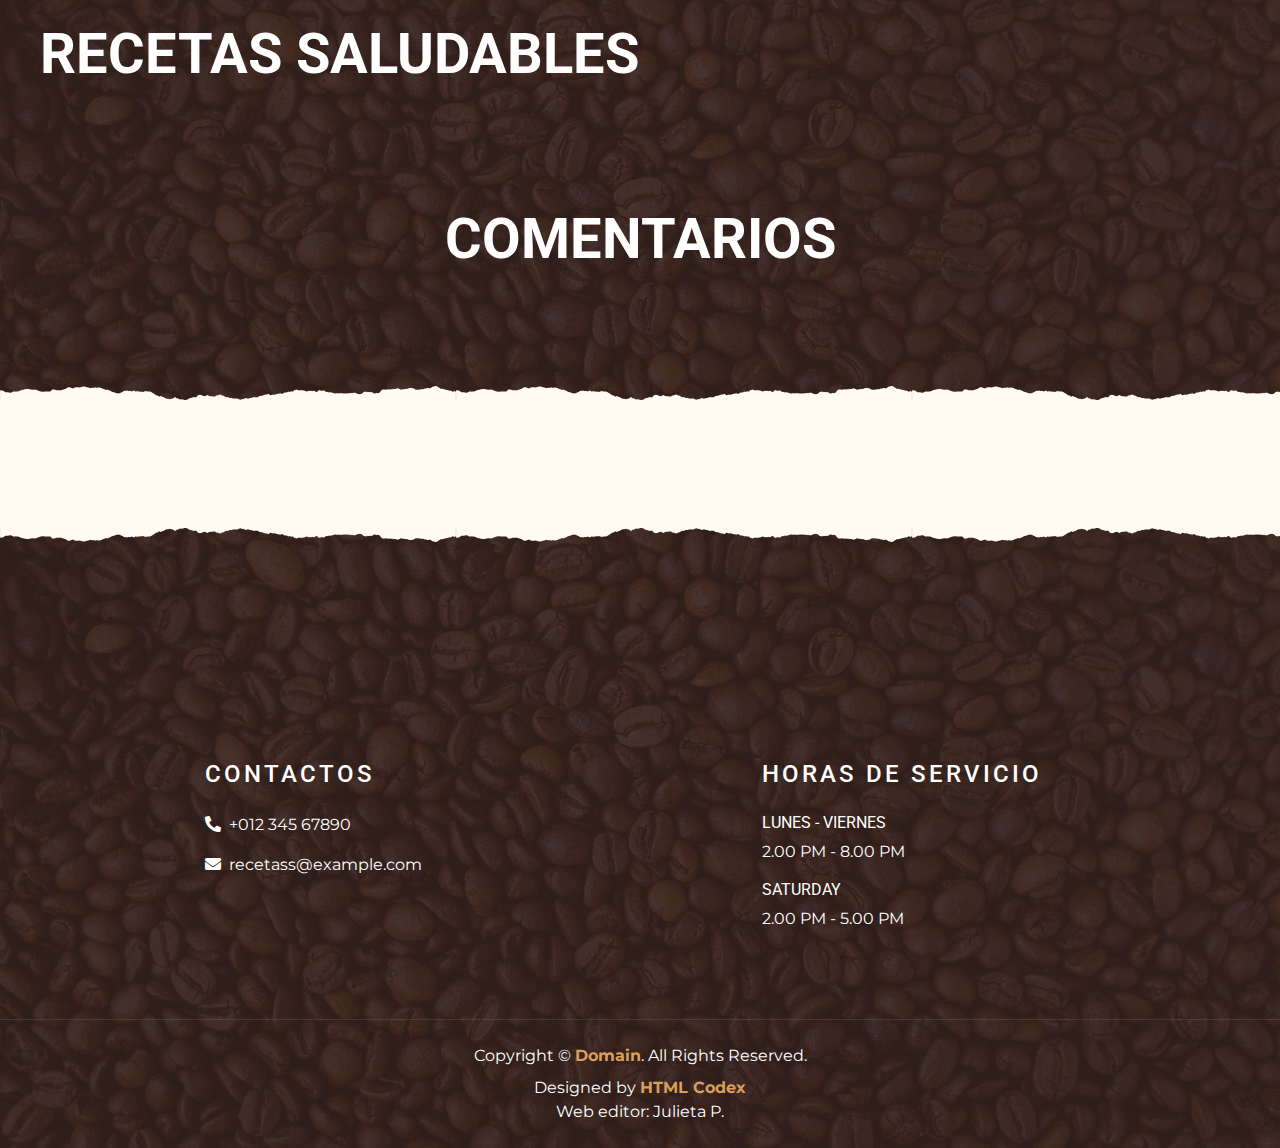
<file: coment.html>
<!DOCTYPE html>
<html lang="en">
<head>
    <meta charset="utf-8">
    <title>Recetas saludables</title>
    <meta content="width=device-width, initial-scale=1.0" name="viewport">
    <meta content="Free Website Template" name="keywords">
    <meta content="Free Website Template" name="description">

    <!-- Favicon -->
    <link href="img/favicon.ico" rel="icon">

    <!-- Google Font -->
    <link rel="preconnect" href="https://fonts.gstatic.com">
    <link href="https://fonts.googleapis.com/css2?family=Montserrat:wght@200;400&family=Roboto:wght@400;500;700&display=swap" rel="stylesheet">

    <!-- Font Awesome -->
    <link href="https://cdnjs.cloudflare.com/ajax/libs/font-awesome/5.10.0/css/all.min.css" rel="stylesheet">

    <!-- Libraries Stylesheet -->
    <link href="lib/owlcarousel/assets/owl.carousel.min.css" rel="stylesheet">
    <link href="lib/tempusdominus/css/tempusdominus-bootstrap-4.min.css" rel="stylesheet" />

    <!-- Customized Bootstrap Stylesheet -->
    <link href="css/style.min.css" rel="stylesheet">

    <script>window.$zoho=window.$zoho || {};$zoho.salesiq=$zoho.salesiq||{ready:function(){}}</script><script id="zsiqscript" src="https://salesiq.zohopublic.com/widget?wc=siq41d53992ca84c89684922199b44f7aafb4a91d15c740d7c4f8c4504c78df6493" defer></script>

    <style>
        .bajar{position:absolute;right:30px;top:70%;z-index:11;animation:action 1s infinite alternate}@keyframes action{0%{transform:translateY(0)}100%{transform:translateY(-15px)}}
        .izqder{position:absolute;left:50%;animation:action1 1s infinite alternate}@keyframes action1{0%{transform:translateX(0)}100%{transform:translateX(-15px)}}


        @media (max-width: 991.98px){
            .bajar{
                display: none;
            }
        }

        .col-lg-6-ver1{flex:0 0 50%;max-width:90%}

        /* The Modal (background) */
        .modal {
            display: none; /* Hidden by default */
            position: fixed; /* Stay in place */
            z-index: 10; /* Sit on top */
            padding-top: 7rem; /* Location of the box */
            left: 0;
            top: 0;
            width: 100%; /* Full width */
            height: 90%; /* Full height */
            overflow: auto; /* Enable scroll if needed */
            background-color: rgb(0,0,0); /* Fallback color */
            background-color: rgba(0,0,0,0.4); /* Black w/ opacity */
        }

        /* Modal Content */
        .modal-content {
            position: relative;
            background-color: #fefefe;
            margin: auto;
            padding: 0;
            width: 80%;
            box-shadow: 0 4px 8px 0 rgba(0,0,0,0.2),0 6px 20px 0 rgba(0,0,0,0.19);
            -webkit-animation-name: animatetop;
            -webkit-animation-duration: 0.4s;
            animation-name: animatetop;
            animation-duration: 0.4s;
        }

        /* Add Animation */
        @-webkit-keyframes animatetop {
            from {top:-300px; opacity:0}
            to {top:0; opacity:1}
        }

        @keyframes animatetop {
            from {top:-300px; opacity:0}
            to {top:0; opacity:1}
        }

        /* The Close Button */
        .close {
            color: #da9f5b;
            float: right;
            font-size: 28px;
            font-weight: bold;
        }

        .close:hover,
        .close:focus {
            color: white;
            text-decoration: none;
            cursor: pointer;
        }

        .modal-header {
            padding: 20px 16px;
            background-color: #33211d;
            margin-bottom: 4rem;
        }

        .modal-body {padding: 2px 16px;}

        .modal-footer {
            background-color: #33211d;
            position: fixed;
            bottom: 2rem;
            width: inherit;
            margin-left: -9px;
            height:3rem;
        }
    </style>

    <script src="https://static.elfsight.com/platform/platform.js" data-use-service-core defer></script>

</head>
<body onscroll="navegador()">
<!-- Navbar Start -->
<div  class="container-fluid p-0 nav-bar">
    <nav class="navbar navbar-expand-lg bg-none navbar-dark py-3">
        <a href="index.html" class="navbar-brand px-lg-4 m-0">
            <h1 class="m-0 display-4 text-uppercase text-white">Recetas saludables</h1>
        </a>
        <button type="button" class="navbar-toggler" data-toggle="collapse" data-target="#navbarCollapse" id="sidemenu">
            <span class="navbar-toggler-icon"></span>
        </button>
        <div id="navbarCollapse" style="height: 0; overflow: hidden; width: 0">
            <a href="index.html" class="nav-item nav-link ">Inicio</a>
            <a href="sencillos.html" class="nav-item nav-link ">Recetas sencillas</a>
            <a href="carnes.html" class="nav-item nav-link active">Recetas con carnes</a>
            <a href="postres.html" class="nav-item nav-link">Postres</a>
            <a href="bebidas.html" class="nav-item nav-link">Bebidas</a>
            <a href="contri.html" class="nav-item nav-link">Contribuir</a>
        </div>
        <div class="collapse navbar-collapse justify-content-between" id="c" style="position: fixed; background-color: #33211d; overflow: hidden;height: 0; transition: height 0.7s; width: 100%; margin-left: -20px; margin-top: -10px">
            <div class="navbar-nav ml-auto p-4">
                <a href="index.html" class="nav-item nav-link ">Inicio</a>
                <a href="sencillos.html" class="nav-item nav-link ">Recetas sencillas</a>
                <a href="carnes.html" class="nav-item nav-link active">Recetas con carnes</a>
                <a href="postres.html" class="nav-item nav-link">Postres</a>
                <a href="bebidas.html" class="nav-item nav-link">Bebidas</a>
                <a href="contri.html" class="nav-item nav-link">Contribuir</a>
            </div>
        </div>
    </nav>
</div>
<!-- Navbar End -->

<!-- Page Header Start -->
<div class="container-fluid page-header mb-5 position-relative overlay-bottom" id="a">
    <div class="d-flex flex-column align-items-center justify-content-center pt-0 pt-lg-5" style="min-height: 400px">
        <h1 class="display-4 mb-3 mt-0 mt-lg-5 text-white text-uppercase">Comentarios</h1>
    </div>
</div>
<!-- Page Header End -->

<div style="margin-top: 10%" class="elfsight-app-9f8309ba-8355-4838-b94e-043240cb6ec6" data-elfsight-app-lazy></div>

<!-- Footer Start -->
<div class="container-fluid footer text-white mt-5 pt-5 px-0 position-relative overlay-top">
    <div class="row mx-0 pt-5 px-sm-3 px-lg-5 mt-4">
        <div class="col-lg-4 py-0 py-lg-5" style="margin-left: 12%; margin-top: 4rem">
            <h4 class="text-white text-uppercase mb-4" style="letter-spacing: 3px;">Contactos</h4>
            <p><i class="fa fa-phone-alt mr-2"></i>+012 345 67890</p>
            <p class="m-0"><i class="fa fa-envelope mr-2"></i>recetass@example.com</p>
        </div>
        <div class="py-0 py-lg-5 " style="margin-left: 15%; margin-top: 4rem">
            <h4 class="text-white text-uppercase mb-4" style="letter-spacing: 3px;">Horas de servicio</h4>
            <div>
                <h6 class="text-white text-uppercase">Lunes - Viernes</h6>
                <p>2.00 PM - 8.00 PM</p>
                <h6 class="text-white text-uppercase">Saturday</h6>
                <p>2.00 PM - 5.00 PM</p>
            </div>
        </div>
    </div>
    <div class="container-fluid text-center text-white border-top mt-4 py-4 px-sm-3 px-md-5" style="border-color: rgba(256, 256, 256, .1) !important;">
        <p class="mb-2 text-white">Copyright &copy; <a class="font-weight-bold" href="#">Domain</a>. All Rights Reserved.</a></p>
        <p class="m-0 text-white">Designed by <a class="font-weight-bold" href="https://htmlcodex.com">HTML Codex</a></p>
        <p class="m-0 text-white"> Web editor: Julieta P.</p>
    </div>
</div>
<!-- Footer End -->

<!-- Back to Top -->
<a href="#" class="btn btn-lg btn-primary btn-lg-square back-to-top"><i class="fa fa-angle-double-up"></i></a>


<!-- JavaScript Libraries -->
<script src="https://code.jquery.com/jquery-3.4.1.min.js"></script>
<script src="https://stackpath.bootstrapcdn.com/bootstrap/4.4.1/js/bootstrap.bundle.min.js"></script>
<script src="lib/easing/easing.min.js"></script>
<script src="lib/waypoints/waypoints.min.js"></script>
<script src="lib/owlcarousel/owl.carousel.min.js"></script>
<script src="lib/tempusdominus/js/moment.min.js"></script>
<script src="lib/tempusdominus/js/moment-timezone.min.js"></script>
<script src="lib/tempusdominus/js/tempusdominus-bootstrap-4.min.js"></script>

<!-- Contact Javascript File -->
<script src="mail/jqBootstrapValidation.min.js"></script>
<script src="mail/contact.js"></script>

<!-- Template Javascript -->
<script src="js/main.js"></script>

<script>
    document.getElementById("sidemenu").addEventListener("click", sidemenu);
    let init=true;
    function navegador() {
        if (window.scrollY >= document.getElementById("a").offsetHeight){
            document.getElementById("c").style.height = "100px";
        }else{
            document.getElementById("c").style.height = "0";
        }
    }
    function sidemenu() {
        if (init===true){
            document.getElementById("navbarCollapse").style.height = "120px";
            document.getElementById("navbarCollapse").style.width = "200px";
            init=false;
            return init;
        }else{
            document.getElementById("navbarCollapse").style.height = "0";
            document.getElementById("navbarCollapse").style.width = "0";
            init=true;
            return init;
        }
    }
    $(document).ready(function() {
        $('a[href^="#algo"]').click(function() {
            var destino = $(this.hash); //this.hash lee el atributo href de este
            $('html, body').animate({ scrollTop: destino.offset().top }, 700); //Llega a su destino con el tiempo deseado
            return false;
        });
    });
</script>

<script>
    function openPopup(popupId) {
        document.getElementById(popupId).style.display = "block";
    }

    function closePopup(popupId) {
        document.getElementById(popupId).style.display = "none";
    }

</script>
</body>
</html>
</file>
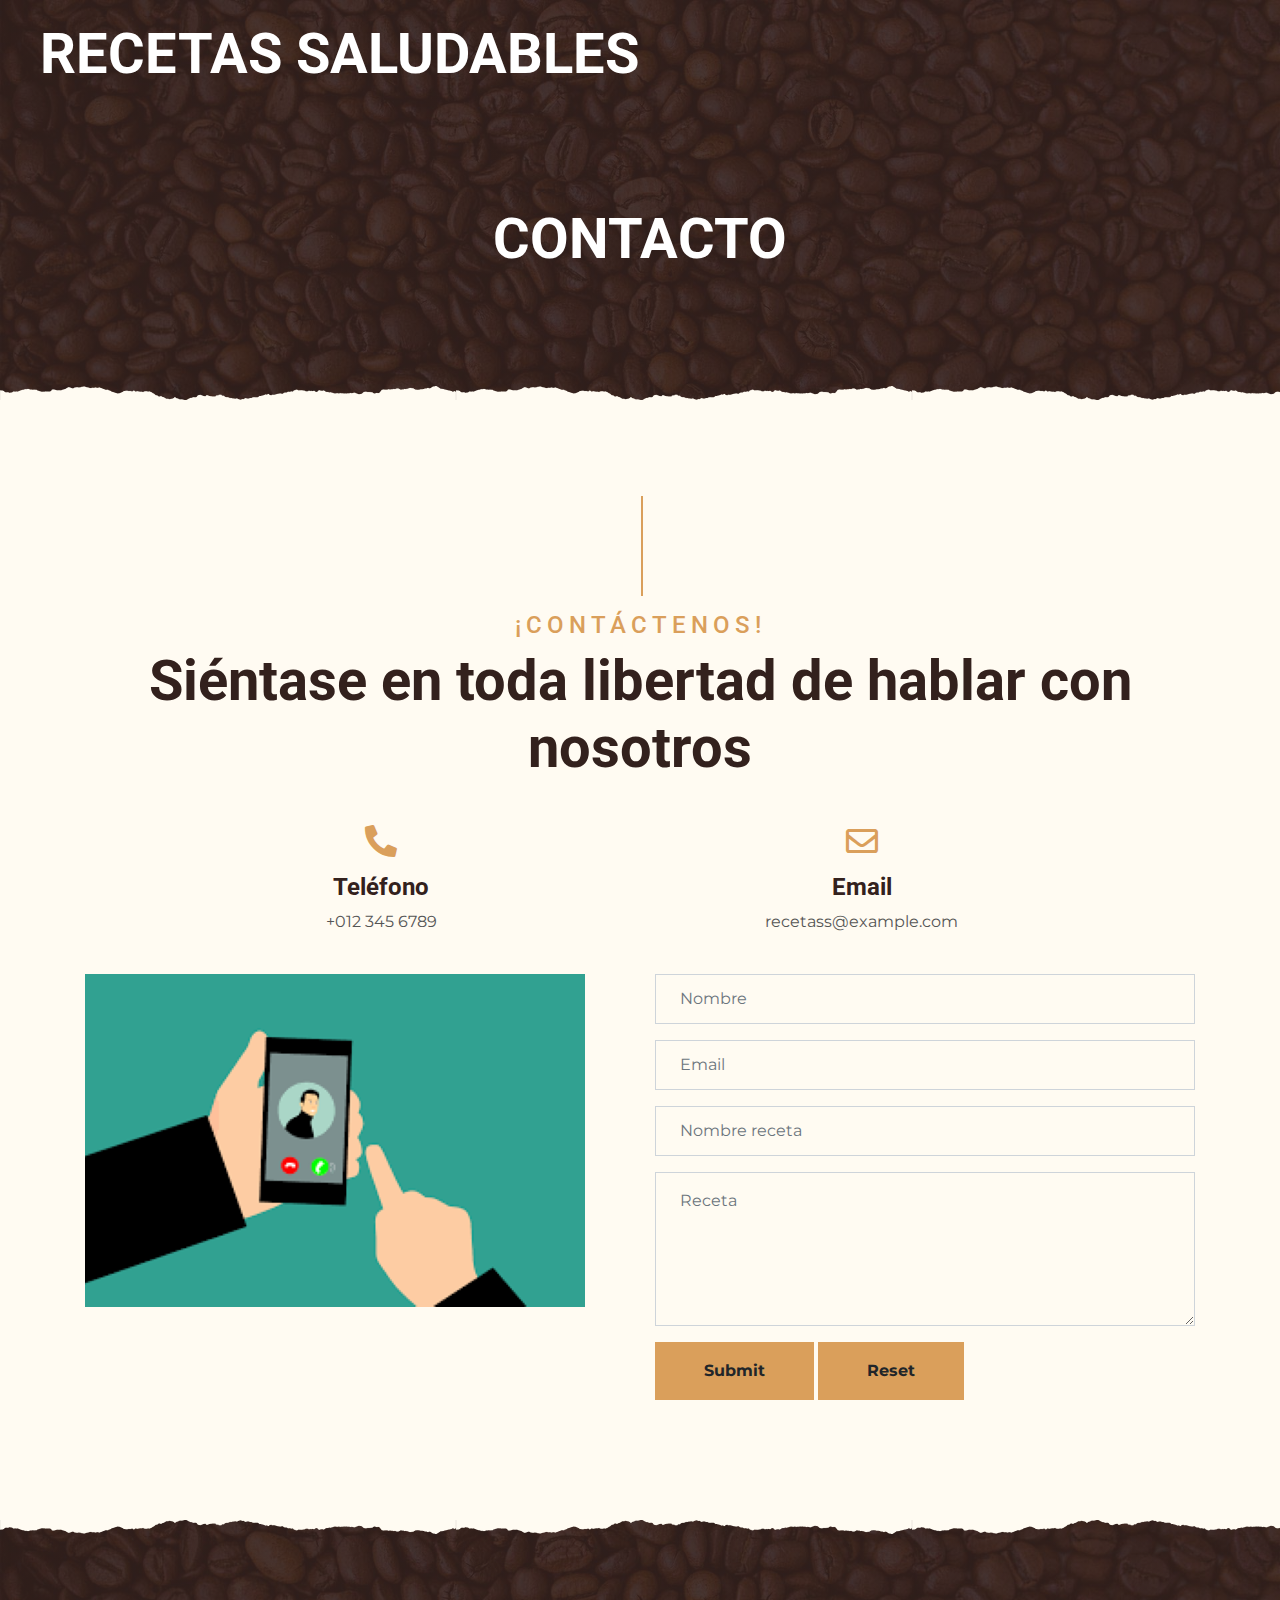
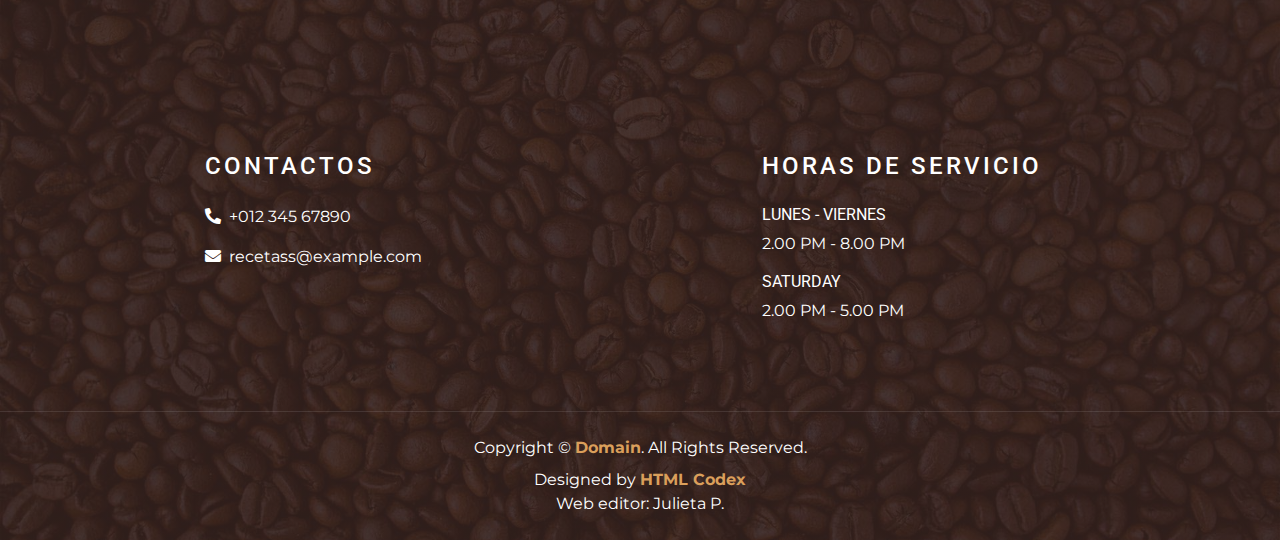
<file: contri.html>
<!DOCTYPE html>
<html lang="en">

<head>
    <meta charset="utf-8">
    <title>Recetas saludables</title>
    <meta content="width=device-width, initial-scale=1.0" name="viewport">
    <meta content="Free Website Template" name="keywords">
    <meta content="Free Website Template" name="description">

    <!-- Favicon -->
    <link href="img/favicon.ico" rel="icon">

    <!-- Google Font -->
    <link rel="preconnect" href="https://fonts.gstatic.com">
    <link href="https://fonts.googleapis.com/css2?family=Montserrat:wght@200;400&family=Roboto:wght@400;500;700&display=swap" rel="stylesheet"> 

    <!-- Font Awesome -->
    <link href="https://cdnjs.cloudflare.com/ajax/libs/font-awesome/5.10.0/css/all.min.css" rel="stylesheet">

    <!-- Libraries Stylesheet -->
    <link href="lib/owlcarousel/assets/owl.carousel.min.css" rel="stylesheet">
    <link href="lib/tempusdominus/css/tempusdominus-bootstrap-4.min.css" rel="stylesheet" />

    <!-- Customized Bootstrap Stylesheet -->
    <link href="css/style.min.css" rel="stylesheet">

    <script>window.$zoho=window.$zoho || {};$zoho.salesiq=$zoho.salesiq||{ready:function(){}}</script><script id="zsiqscript" src="https://salesiq.zohopublic.com/widget?wc=siq41d53992ca84c89684922199b44f7aafb4a91d15c740d7c4f8c4504c78df6493" defer></script>

    <script type="text/javascript" src="jspdf/js/jquery/jquery-1.7.1.min.js"></script>
    <style type="text/css" id="operaUserStyle"></style>
    <script type="text/javascript" src="jspdf/js/jquery/jquery-ui-1.8.17.custom.min.js"></script>
    <script type="text/javascript" src="jspdf/jspdf.js"></script>
    <script type="text/javascript" src="jspdf/jspdf.plugin.addimage.js"></script>
    <script type="text/javascript" src="jspdf/jspdf.plugin.standard_fonts_metrics.js"></script>
    <script type="text/javascript" src="jspdf/jspdf.plugin.split_text_to_size.js"></script>
    <script type="text/javascript" src="jspdf/jspdf.plugin.from_html.js"></script>

    <style>
        .bajar{position:absolute;right:30px;top:70%;z-index:11;animation:action 1s infinite alternate}@keyframes action{0%{transform:translateY(0)}100%{transform:translateY(-15px)}}
        .izqder{position:absolute;left:50%;animation:action1 1s infinite alternate}@keyframes action1{0%{transform:translateX(0)}100%{transform:translateX(-15px)}}


        @media (max-width: 991.98px){
            .bajar{
                display: none;
            }
        }

        .col-lg-6-ver1{flex:0 0 50%;max-width:90%}

        /* The Modal (background) */
        .modal {
            display: none; /* Hidden by default */
            position: fixed; /* Stay in place */
            z-index: 10; /* Sit on top */
            padding-top: 7rem; /* Location of the box */
            left: 0;
            top: 0;
            width: 100%; /* Full width */
            height: 90%; /* Full height */
            overflow: auto; /* Enable scroll if needed */
            background-color: rgb(0,0,0); /* Fallback color */
            background-color: rgba(0,0,0,0.4); /* Black w/ opacity */
        }

        /* Modal Content */
        .modal-content {
            position: relative;
            background-color: #fefefe;
            margin: auto;
            padding: 0;
            width: 80%;
            box-shadow: 0 4px 8px 0 rgba(0,0,0,0.2),0 6px 20px 0 rgba(0,0,0,0.19);
            -webkit-animation-name: animatetop;
            -webkit-animation-duration: 0.4s;
            animation-name: animatetop;
            animation-duration: 0.4s;
        }

        /* Add Animation */
        @-webkit-keyframes animatetop {
            from {top:-300px; opacity:0}
            to {top:0; opacity:1}
        }

        @keyframes animatetop {
            from {top:-300px; opacity:0}
            to {top:0; opacity:1}
        }

        /* The Close Button */
        .close {
            color: #da9f5b;
            float: right;
            font-size: 28px;
            font-weight: bold;
        }

        .close:hover,
        .close:focus {
            color: white;
            text-decoration: none;
            cursor: pointer;
        }

        .modal-header {
            padding: 20px 16px;
            background-color: #33211d;
            margin-bottom: 4rem;
        }

        .modal-body {padding: 2px 16px;}

        .modal-footer {
            background-color: #33211d;
            position: fixed;
            bottom: 2rem;
            width: inherit;
            margin-left: -5px;
            height:4rem;
        }
    </style>

</head>

<body onscroll="navegador()">
<!-- Navbar Start -->
<div  class="container-fluid p-0 nav-bar">
    <nav class="navbar navbar-expand-lg bg-none navbar-dark py-3">
        <a href="index.html" class="navbar-brand px-lg-4 m-0">
            <h1 class="m-0 display-4 text-uppercase text-white">Recetas saludables</h1>
        </a>
        <button type="button" class="navbar-toggler" data-toggle="collapse" data-target="#navbarCollapse" id="sidemenu">
            <span class="navbar-toggler-icon"></span>
        </button>
        <div id="navbarCollapse" style="height: 0; overflow: hidden; width: 0">
            <a href="index.html" class="nav-item nav-link ">Inicio</a>
            <a href="sencillos.html" class="nav-item nav-link ">Recetas sencillas</a>
            <a href="carnes.html" class="nav-item nav-link ">Recetas con carnes</a>
            <a href="postres.html" class="nav-item nav-link">Postres</a>
            <a href="bebidas.html" class="nav-item nav-link">Bebidas</a>
            <a href="contri.html" class="nav-item nav-link active">Contribuir</a>
            <a href="blog/blog.html" class="nav-item nav-link">Blog</a>
        </div>
        <div class="collapse navbar-collapse justify-content-between" id="c" style="position: fixed; background-color: #33211d; overflow: hidden;height: 0; transition: height 0.7s; width: 100%; margin-left: -20px; margin-top: -10px">
            <div class="navbar-nav ml-auto p-4">
                <a href="index.html" class="nav-item nav-link ">Inicio</a>
                <a href="sencillos.html" class="nav-item nav-link ">Recetas sencillas</a>
                <a href="carnes.html" class="nav-item nav-link ">Recetas con carnes</a>
                <a href="postres.html" class="nav-item nav-link">Postres</a>
                <a href="bebidas.html" class="nav-item nav-link">Bebidas</a>
                <a href="contri.html" class="nav-item nav-link active">Contribuir</a>
                <a href="blog/blog.html" class="nav-item nav-link">Blog</a>
            </div>
        </div>
    </nav>
</div>
<!-- Navbar End -->


    <!-- Page Header Start -->
    <div class="container-fluid page-header mb-5 position-relative overlay-bottom" id="a">
        <div class="d-flex flex-column align-items-center justify-content-center pt-0 pt-lg-5" style="min-height: 400px">
            <h1 class="display-4 mb-3 mt-0 mt-lg-5 text-white text-uppercase">Contacto</h1>
        </div>
    </div>
    <!-- Page Header End -->


    <!-- Contact Start -->
    <div class="container-fluid pt-5">
        <div class="container">
            <div class="section-title">
                <h4 class="text-primary text-uppercase" style="letter-spacing: 5px;">¡Contáctenos!</h4>
                <h1 class="display-4">Siéntase en toda libertad de hablar con nosotros</h1>
            </div>
            <div class="row px-3 pb-2">
                <div class="col-sm-4 text-center mb-3" style="margin-left: 10%">
                    <i class="fa fa-2x fa-phone-alt mb-3 text-primary"></i>
                    <h4 class="font-weight-bold">Teléfono</h4>
                    <p>+012 345 6789</p>
                </div>
                <div class="col-sm-4 text-center mb-3" style="margin-left: 10%">
                    <i class="far fa-2x fa-envelope mb-3 text-primary"></i>
                    <h4 class="font-weight-bold">Email</h4>
                    <p>recetass@example.com</p>
                </div>
            </div>
            <div class="row">
                <div class="col-md-6 pb-5">
                    <iframe style="width: 100%; height: 443px;"
                        src="img/contacto.png"
                        frameborder="0" style="border:0;" allowfullscreen="" aria-hidden="false" tabindex="0"></iframe>
                </div>
                <div class="col-md-6 pb-5">
                    <div class="contact-form">
                        <div id="success"></div>
                        <form action="mailto:183485@upslp.edu.mx" method="post" onsubmit="return doc();">
                            <div class="control-group">
                                <input type="text" class="form-control bg-transparent p-4" id="name" placeholder="Nombre"
                                    required="required" data-validation-required-message="Por favor ingrese su nombre" name="nombre" maxlength="50">
                                <p class="help-block text-danger"></p>
                            </div>
                            <div class="control-group">
                                <input type="email" class="form-control bg-transparent p-4" id="email" placeholder="Email"
                                    required="required" data-validation-required-message="Por favor ingrese su email" name="email" maxlength="50">
                                <p class="help-block text-danger"></p>
                            </div>
                            <div class="control-group">
                                <input type="text" class="form-control bg-transparent p-4" id="subject" placeholder="Nombre receta"
                                    required="required" data-validation-required-message="Por favor entre el nombre de la receta" name="receta" maxlength="50">
                                <p class="help-block text-danger"></p>
                            </div>
                            <div class="control-group">
                                <textarea class="form-control bg-transparent py-3 px-4" rows="5" id="message" placeholder="Receta"
                                    required="required"
                                    data-validation-required-message="Por favor escriba su receta" name="message" maxlength="500"></textarea>
                                <p class="help-block text-danger"></p>
                            </div>
                            <div>
                                <input class="btn btn-primary font-weight-bold py-3 px-5" type="submit" id="sendMessageButton" name="enviar">
                                <input class="btn btn-primary font-weight-bold py-3 px-5" type="reset" name="reset">

                            </div>
                        </form>
                    </div>
                </div>
            </div>
        </div>
    </div>
    <!-- Contact End -->


<!-- Footer Start -->
<div class="container-fluid footer text-white mt-5 pt-5 px-0 position-relative overlay-top">
    <div class="row mx-0 pt-5 px-sm-3 px-lg-5 mt-4">
        <div class="col-lg-4 py-0 py-lg-5" style="margin-left: 12%; margin-top: 4rem">
            <h4 class="text-white text-uppercase mb-4" style="letter-spacing: 3px;">Contactos</h4>
            <p><i class="fa fa-phone-alt mr-2"></i>+012 345 67890</p>
            <p class="m-0"><i class="fa fa-envelope mr-2"></i>recetass@example.com</p>
        </div>
        <div class="py-0 py-lg-5 " style="margin-left: 15%; margin-top: 4rem">
            <h4 class="text-white text-uppercase mb-4" style="letter-spacing: 3px;">Horas de servicio</h4>
            <div>
                <h6 class="text-white text-uppercase">Lunes - Viernes</h6>
                <p>2.00 PM - 8.00 PM</p>
                <h6 class="text-white text-uppercase">Saturday</h6>
                <p>2.00 PM - 5.00 PM</p>
            </div>
        </div>
    </div>
    <div class="container-fluid text-center text-white border-top mt-4 py-4 px-sm-3 px-md-5" style="border-color: rgba(256, 256, 256, .1) !important;">
        <p class="mb-2 text-white">Copyright &copy; <a class="font-weight-bold" href="#">Domain</a>. All Rights Reserved.</a></p>
        <p class="m-0 text-white">Designed by <a class="font-weight-bold" href="https://htmlcodex.com">HTML Codex</a></p>
        <p class="m-0 text-white"> Web editor: Julieta P.</p>
    </div>
</div>
<!-- Footer End -->


    <!-- Back to Top -->
    <a href="#" class="btn btn-lg btn-primary btn-lg-square back-to-top"><i class="fa fa-angle-double-up"></i></a>


    <!-- JavaScript Libraries -->
    <script src="https://code.jquery.com/jquery-3.4.1.min.js"></script>
    <script src="https://stackpath.bootstrapcdn.com/bootstrap/4.4.1/js/bootstrap.bundle.min.js"></script>
    <script src="lib/easing/easing.min.js"></script>
    <script src="lib/waypoints/waypoints.min.js"></script>
    <script src="lib/owlcarousel/owl.carousel.min.js"></script>
    <script src="lib/tempusdominus/js/moment.min.js"></script>
    <script src="lib/tempusdominus/js/moment-timezone.min.js"></script>
    <script src="lib/tempusdominus/js/tempusdominus-bootstrap-4.min.js"></script>

    <!-- Contact Javascript File -->
    <script src="mail/jqBootstrapValidation.min.js"></script>
    <script src="mail/contact.js"></script>

    <!-- Template Javascript -->
    <script src="js/main.js"></script>

<script>
    document.getElementById("sidemenu").addEventListener("click", sidemenu);
    let init=true;
    function navegador() {
        if (window.scrollY >= document.getElementById("a").offsetHeight){
            document.getElementById("c").style.height = "100px";
        }else{
            document.getElementById("c").style.height = "0";
        }
    }
    function sidemenu() {
        if (init===true){
            document.getElementById("navbarCollapse").style.height = "120px";
            document.getElementById("navbarCollapse").style.width = "200px";
            init=false;
            return init;
        }else{
            document.getElementById("navbarCollapse").style.height = "0";
            document.getElementById("navbarCollapse").style.width = "0";
            init=true;
            return init;
        }
    }
    $(document).ready(function() {
        $('a[href^="#algo"]').click(function() {
            var destino = $(this.hash); //this.hash lee el atributo href de este
            $('html, body').animate({ scrollTop: destino.offset().top }, 700); //Llega a su destino con el tiempo deseado
            return false;
        });
    });
</script>

<script>
    function openPopup(popupId) {
        document.getElementById(popupId).style.display = "block";
    }

    function closePopup(popupId) {
        document.getElementById(popupId).style.display = "none";
    }

</script>

<script>
function doc(){
    $(document).ready(function() {

        var doc = new jsPDF();
        var nombre1=document.forms[0].nombre.value;
        var mail=document.forms[0].email.value;
        var recet=document.forms[0].receta.value;
        var intru=document.forms[0].message.value;

        doc.setFontSize(15);
        doc.text(20, 20, "Nombre: "+nombre1);
        doc.text(20, 40, "Correo: "+mail);
        doc.text(20, 60, "Receta: "+recet);
        doc.text(20, 80, "Contenido: "+intru.substring(0,50));
        doc.text(20, 100, " "+intru.substring(50,100));
        doc.text(20, 120, " "+intru.substring(100,150));
        doc.text(20, 140, " "+intru.substring(150,200));
        doc.text(20, 160, " "+intru.substring(200,250));
        doc.text(20, 180, " "+intru.substring(250,300));
        doc.text(20, 200, " "+intru.substring(300,350));
        doc.text(20, 220, " "+intru.substring(350,400));
        doc.text(20, 240, " "+intru.substring(400,450));
        doc.text(20, 260, " "+intru.substring(450,500));

        var string = doc.output('datauristring');

        $('iframe').attr('src', string);

    });
}


</script>
</body>

</html>
</file>
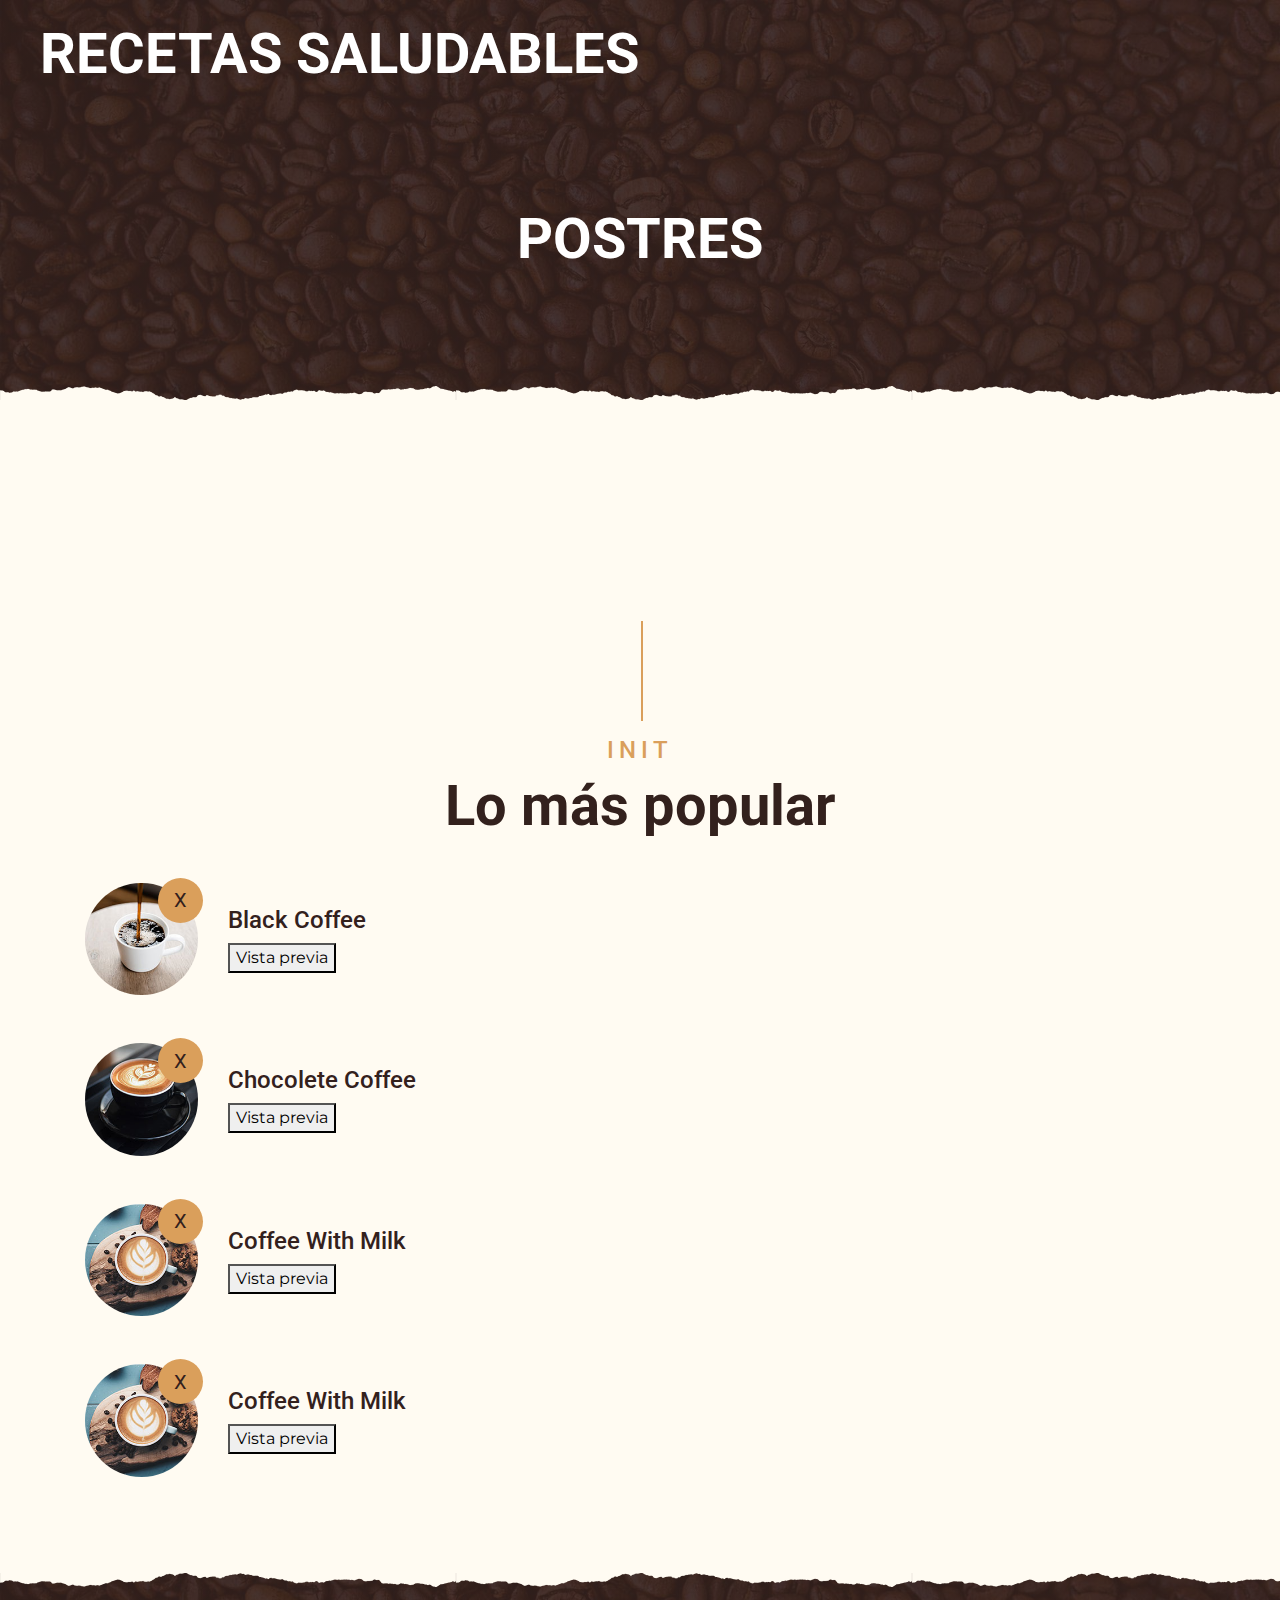
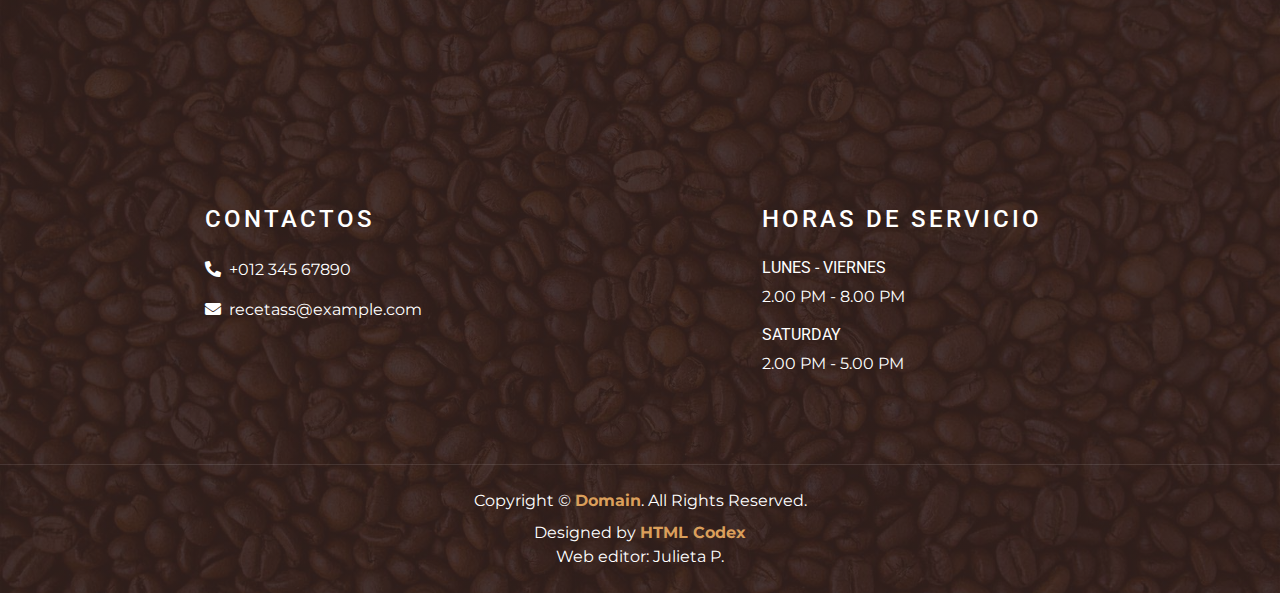
<file: postres.html>
<!DOCTYPE html>
<html lang="en">

<head>
    <meta charset="utf-8">
    <title>Recetas saludables</title>
    <meta content="width=device-width, initial-scale=1.0" name="viewport">
    <meta content="Free Website Template" name="keywords">
    <meta content="Free Website Template" name="description">

    <!-- Favicon -->
    <link href="img/favicon.ico" rel="icon">

    <!-- Google Font -->
    <link rel="preconnect" href="https://fonts.gstatic.com">
    <link href="https://fonts.googleapis.com/css2?family=Montserrat:wght@200;400&family=Roboto:wght@400;500;700&display=swap" rel="stylesheet">

    <!-- Font Awesome -->
    <link href="https://cdnjs.cloudflare.com/ajax/libs/font-awesome/5.10.0/css/all.min.css" rel="stylesheet">

    <!-- Libraries Stylesheet -->
    <link href="lib/owlcarousel/assets/owl.carousel.min.css" rel="stylesheet">
    <link href="lib/tempusdominus/css/tempusdominus-bootstrap-4.min.css" rel="stylesheet" />

    <!-- Customized Bootstrap Stylesheet -->
    <link href="css/style.min.css" rel="stylesheet">

    <script>window.$zoho=window.$zoho || {};$zoho.salesiq=$zoho.salesiq||{ready:function(){}}</script><script id="zsiqscript" src="https://salesiq.zohopublic.com/widget?wc=siq41d53992ca84c89684922199b44f7aafb4a91d15c740d7c4f8c4504c78df6493" defer></script>

    <style>
        .bajar{position:absolute;right:30px;top:70%;z-index:11;animation:action 1s infinite alternate}@keyframes action{0%{transform:translateY(0)}100%{transform:translateY(-15px)}}
        .izqder{position:absolute;left:50%;animation:action1 1s infinite alternate}@keyframes action1{0%{transform:translateX(0)}100%{transform:translateX(-15px)}}


        @media (max-width: 991.98px){
            .bajar{
                display: none;
            }
        }

        .col-lg-6-ver1{flex:0 0 50%;max-width:90%}

        /* The Modal (background) */
        .modal {
            display: none; /* Hidden by default */
            position: fixed; /* Stay in place */
            z-index: 10; /* Sit on top */
            padding-top: 7rem; /* Location of the box */
            left: 0;
            top: 0;
            width: 100%; /* Full width */
            height: 90%; /* Full height */
            overflow: auto; /* Enable scroll if needed */
            background-color: rgb(0,0,0); /* Fallback color */
            background-color: rgba(0,0,0,0.4); /* Black w/ opacity */
        }

        /* Modal Content */
        .modal-content {
            position: relative;
            background-color: #fefefe;
            margin: auto;
            padding: 0;
            width: 80%;
            box-shadow: 0 4px 8px 0 rgba(0,0,0,0.2),0 6px 20px 0 rgba(0,0,0,0.19);
            -webkit-animation-name: animatetop;
            -webkit-animation-duration: 0.4s;
            animation-name: animatetop;
            animation-duration: 0.4s;
        }

        /* Add Animation */
        @-webkit-keyframes animatetop {
            from {top:-300px; opacity:0}
            to {top:0; opacity:1}
        }

        @keyframes animatetop {
            from {top:-300px; opacity:0}
            to {top:0; opacity:1}
        }

        /* The Close Button */
        .close {
            color: #da9f5b;
            float: right;
            font-size: 28px;
            font-weight: bold;
        }

        .close:hover,
        .close:focus {
            color: white;
            text-decoration: none;
            cursor: pointer;
        }

        .modal-header {
            padding: 20px 16px;
            background-color: #33211d;
            margin-bottom: 4rem;
        }

        .modal-body {padding: 2px 16px;}

        .modal-footer {
            background-color: #33211d;
            position: fixed;
            bottom: 2rem;
            width: inherit;
            margin-left: -9px;
            height: 3rem;
        }
    </style>
</head>

<body onscroll="navegador()">
<!-- Navbar Start -->
<div  class="container-fluid p-0 nav-bar">
    <nav class="navbar navbar-expand-lg bg-none navbar-dark py-3">
        <a href="index.html" class="navbar-brand px-lg-4 m-0">
            <h1 class="m-0 display-4 text-uppercase text-white">Recetas saludables</h1>
        </a>
        <button type="button" class="navbar-toggler" data-toggle="collapse" data-target="#navbarCollapse" id="sidemenu">
            <span class="navbar-toggler-icon"></span>
        </button>
        <div id="navbarCollapse" style="height: 0; overflow: hidden; width: 0">
            <a href="index.html" class="nav-item nav-link ">Inicio</a>
            <a href="sencillos.html" class="nav-item nav-link ">Recetas sencillas</a>
            <a href="carnes.html" class="nav-item nav-link ">Recetas con carnes</a>
            <a href="postres.html" class="nav-item nav-link active">Postres</a>
            <a href="bebidas.html" class="nav-item nav-link">Bebidas</a>
            <a href="contri.html" class="nav-item nav-link">Contribuir</a>
        </div>
        <div class="collapse navbar-collapse justify-content-between" id="c" style="position: fixed; background-color: #33211d; overflow: hidden;height: 0; transition: height 0.7s; width: 100%; margin-left: -20px; margin-top: -10px">
            <div class="navbar-nav ml-auto p-4">
                <a href="index.html" class="nav-item nav-link ">Inicio</a>
                <a href="sencillos.html" class="nav-item nav-link ">Recetas sencillas</a>
                <a href="carnes.html" class="nav-item nav-link ">Recetas con carnes</a>
                <a href="postres.html" class="nav-item nav-link active">Postres</a>
                <a href="bebidas.html" class="nav-item nav-link">Bebidas</a>
                <a href="contri.html" class="nav-item nav-link">Contribuir</a>
            </div>
        </div>
    </nav>
</div>
<!-- Navbar End -->


<!-- Page Header Start -->
<div class="container-fluid page-header mb-5 position-relative overlay-bottom" id="a">
    <div class="d-flex flex-column align-items-center justify-content-center pt-0 pt-lg-5" style="min-height: 400px">
        <h1 class="display-4 mb-3 mt-0 mt-lg-5 text-white text-uppercase">Postres</h1>
    </div>
</div>
<!-- Page Header End -->


<!-- Menu Start -->
<div class="container-fluid pt-5">
    <div class="container" style="padding-top: 10%">
        <div class="section-title">
            <h4 class="text-primary text-uppercase" style="letter-spacing: 5px;">Init</h4>
            <h1 class="display-4">Lo más popular</h1>
        </div>
        <!-- The Modal -->
        <div id="popup1" class="modal">

            <!-- Modal content -->
            <div class="modal-content">
                <div class="modal-header">
                    <h2 style="color: #da9f5b">Ensalada de Quinoa con Verduras</h2>
                    <span class="close" onclick="closePopup('popup1')">&times;</span>
                </div>
                <div class="modal-body">
                    <div class="col-lg-6-ver1 mb-5">
                        <div class="row align-items-center" >
                            <div class="col-sm-5">
                                <img class="img-fluid mb-3 mb-sm-0" src="img/service-1.jpg" alt="">
                            </div>
                            <div class="col-sm-7" >
                                <h4><i class="fa fa-coffee service-icon"></i>Ingredientes</h4>
                                <ul>
                                    <li>1 taza de quinoa</li>
                                    <li>2 tazas de agua</li>
                                    <li>1 pepino, cortado en cubos</li>
                                    <li>1 pimiento rojo, cortado en cubos</li>
                                    <li>1 zanahoria, rallada</li>
                                    <li>1/2 taza de maíz cocido</li>
                                    <li>1/2 taza de tomates cherry, cortados a la mitad</li>
                                    <li>1/4 taza de perejil fresco, picado</li>
                                    <li>1/4 taza de jugo de limón</li>
                                    <li>2 cucharadas de aceite de oliva</li>
                                    <li>Sal y pimienta al gusto</li>
                                </ul>
                                <h4>Instrucciones</h4>
                                <ol>
                                    <li>Enjuaga la quinoa bajo agua fría para eliminar el sabor amargo.</li>
                                    <li>En una cacerola mediana, lleva el agua a ebullición.</li>
                                    <li>Agrega la quinoa y reduce el fuego a medio-bajo. Cocina a fuego lento durante unos 15 minutos, o hasta que el agua se haya absorbido y la quinoa esté suave.</li>
                                    <li>Retira del fuego y deja enfriar.</li>
                                    <li>Mientras la quinoa se enfría, prepara las verduras. Corta el pepino y el pimiento rojo en cubos pequeños.</li>
                                    <li>Ralla la zanahoria y corta los tomates cherry a la mitad.</li>
                                    <li>En un bol grande, combina la quinoa cocida y enfriada con las verduras preparadas: pepino, pimiento rojo, zanahoria, maíz, y tomates cherry.</li>
                                    <li>Añade el perejil fresco picado.</li>
                                    <li>En un bol pequeño, mezcla el jugo de limón con el aceite de oliva. Agrega sal y pimienta al gusto.</li>
                                    <li>Vierte el aliño sobre la ensalada y mezcla bien para que todos los ingredientes estén bien combinados y cubiertos con el aliño.</li>
                                    <li>Sirve la ensalada fría. Puedes disfrutarla como plato principal o como acompañamiento.</li>
                                </ol>
                            </div>
                        </div>
                    </div>
                </div>
                <div class="modal-footer">
                </div>
            </div>
        </div>

        <!-- The Modal -->
        <div id="popup2" class="modal">

            <!-- Modal content -->
            <div class="modal-content">
                <div class="modal-header">
                    <h2 style="color: #da9f5b">Tacos de Lechuga con Pollo y Aguacate</h2>
                    <span class="close" onclick="closePopup('popup2')">&times;</span>
                </div>
                <div class="modal-body">
                    <div class="col-lg-6-ver1 mb-5">
                        <div class="row align-items-center" >
                            <div class="col-sm-5">
                                <img class="img-fluid mb-3 mb-sm-0" src="img/service-2.jpg" alt="">
                            </div>
                            <div class="col-sm-7" >
                                <h4><i class="fa fa-coffee service-icon"></i>Ingredientes</h4>
                                <ul>
                                    <li>2 pechugas de pollo, cocidas y desmenuzadas</li>
                                    <li>1 aguacate, cortado en cubos</li>
                                    <li>1 tomate, cortado en cubos</li>
                                    <li>1/4 taza de cebolla roja, picada</li>
                                    <li>1/4 taza de cilantro fresco, picado</li>
                                    <li>Jugo de 1 lima</li>
                                    <li>Sal y pimienta al gusto</li>
                                    <li>Hojas grandes de lechuga (romana o iceberg)</li>
                                    <li>Salsa al gusto (opcional)</li>
                                </ul>
                                <h4>Instrucciones</h4>
                                <ol>
                                    <li>Cocina las pechugas de pollo en una sartén a fuego medio hasta que estén bien cocidas. Puedes sazonar con sal y pimienta al gusto.</li>
                                    <li>Deja enfriar un poco y desmenuza el pollo con un tenedor.</li>
                                    <li>Corta el aguacate y el tomate en cubos pequeños.</li>
                                    <li>Pica la cebolla roja y el cilantro fresco.</li>
                                    <li>En un bol grande, combina el pollo desmenuzado, el aguacate, el tomate, la cebolla roja y el cilantro.</li>
                                    <li>Exprime el jugo de lima sobre la mezcla y sazona con sal y pimienta al gusto. Mezcla bien.</li>
                                    <li>Lava y seca bien las hojas de lechuga.</li>
                                    <li>Coloca una cantidad generosa de la mezcla de pollo en el centro de cada hoja de lechuga.</li>
                                    <li>Si deseas, puedes añadir tu salsa favorita sobre el relleno antes de cerrar los tacos.</li>
                                    <li>Dobla las hojas de lechuga para formar tacos y sirve inmediatamente.</li>
                                </ol>
                            </div>
                        </div>
                    </div>
                </div>
                <div class="modal-footer">
                </div>
            </div>
        </div>

        <!-- The Modal -->
        <div id="popup3" class="modal">

            <!-- Modal content -->
            <div class="modal-content">
                <div class="modal-header">
                    <h2 style="color: #da9f5b">Tacos de Lechuga con Pollo y Aguacate</h2>
                    <span class="close" onclick="closePopup('popup3')">&times;</span>
                </div>
                <div class="modal-body">
                    <div class="col-lg-6-ver1 mb-5">
                        <div class="row align-items-center" >
                            <div class="col-sm-5">
                                <img class="img-fluid mb-3 mb-sm-0" src="img/service-3.jpg" alt="">
                            </div>
                            <div class="col-sm-7" >
                                <h4><i class="fa fa-coffee service-icon"></i>Ingredientes</h4>
                                <ul>
                                    <li>1 lata (400 g) de garbanzos, escurridos y enjuagados</li>
                                    <li>2 tazas de espinacas frescas</li>
                                    <li>1 pepino, cortado en cubos</li>
                                    <li>1 tomate grande, cortado en cubos</li>
                                    <li>1/4 taza de cebolla roja, picada</li>
                                    <li>1/4 taza de aceitunas negras, cortadas en rodajas</li>
                                    <li>1/4 taza de queso feta, desmenuzado (opcional)</li>
                                    <li>Jugo de 1 limón</li>
                                    <li>2 cucharadas de aceite de oliva</li>
                                    <li>Sal y pimienta al gusto</li>
                                </ul>
                                <h4>Instrucciones</h4>
                                <ol>
                                    <li>Escurre y enjuaga los garbanzos de la lata.</li>
                                    <li>En un bol grande, mezcla los garbanzos con las espinacas frescas.</li>
                                    <li>Agrega el pepino y el tomate cortados en cubos al bol.</li>
                                    <li>Incorpora la cebolla roja picada y las aceitunas negras en rodajas.</li>
                                    <li>Si decides usar queso feta, añádelo desmenuzado a la ensalada.</li>
                                    <li>Exprime el jugo de un limón sobre la ensalada.</li>
                                    <li>Rocía con el aceite de oliva.</li>
                                    <li>Sazona con sal y pimienta al gusto.</li>
                                    <li>Mezcla bien todos los ingredientes para que se combinen uniformemente.</li>
                                    <li>Sirve inmediatamente y disfruta de tu saludable Ensalada de Garbanzos y Espinacas.</li>
                                </ol>
                            </div>
                        </div>
                    </div>
                </div>
                <div class="modal-footer">
                </div>
            </div>
        </div>

        <!-- The Modal -->
        <div id="popup4" class="modal">

            <!-- Modal content -->
            <div class="modal-content">
                <div class="modal-header">
                    <h2 style="color: #da9f5b">Tacos de Lechuga con Pollo y Aguacate</h2>
                    <span class="close" onclick="closePopup('popup4')">&times;</span>
                </div>
                <div class="modal-body">
                    <div class="col-lg-6-ver1 mb-5">
                        <div class="row align-items-center" >
                            <div class="col-sm-5">
                                <img class="img-fluid mb-3 mb-sm-0" src="img/service-4.jpg" alt="">
                            </div>
                            <div class="col-sm-7" >
                                <h4><i class="fa fa-coffee service-icon"></i>Ingredientes</h4>
                                <ul>
                                    <li>1 taza de espinacas frescas</li>
                                    <li>1 plátano maduro</li>
                                    <li>1 manzana, cortada en cubos</li>
                                    <li>1/2 taza de yogur natural</li>
                                    <li>1/2 taza de agua o leche de almendras</li>
                                    <li>Jugo de 1/2 limón</li>
                                    <li>1 cucharadita de miel (opcional)</li>
                                </ul>
                                <h4>Instrucciones</h4>
                                <ol>
                                    <li>Lava bien las espinacas.</li>
                                    <li>Pela el plátano y córtalo en trozos.</li>
                                    <li>Corta la manzana en cubos, quitando el corazón.</li>
                                    <li>En una licuadora, agrega las espinacas, el plátano, la manzana y el yogur natural.</li>
                                    <li>Vierte el agua o la leche de almendras en la licuadora.</li>
                                    <li>Exprime el jugo de medio limón en la mezcla.</li>
                                    <li>Si deseas, añade una cucharadita de miel para endulzar.</li>
                                    <li>Licúa todos los ingredientes hasta obtener una mezcla suave y homogénea.</li>
                                    <li>Vierte el batido en un vaso y sirve inmediatamente.</li>
                                </ol>
                            </div>
                        </div>
                    </div>
                </div>
                <div class="modal-footer">
                </div>
            </div>
        </div>

        <div class="row">
            <div class="col-lg-6">
                <div class="row align-items-center mb-5">
                    <div class="col-4 col-sm-3">
                        <img class="w-100 rounded-circle mb-3 mb-sm-0" src="img/menu-1.jpg" alt="">
                        <h5 class="menu-price">X</h5>
                    </div>
                    <div class="col-8 col-sm-9">
                        <h4>Black Coffee</h4>
                        <button onclick="openPopup('popup1')">Vista previa</button>
                    </div>
                </div>
                <div class="row align-items-center mb-5">
                    <div class="col-4 col-sm-3">
                        <img class="w-100 rounded-circle mb-3 mb-sm-0" src="img/menu-2.jpg" alt="">
                        <h5 class="menu-price">X</h5>
                    </div>
                    <div class="col-8 col-sm-9">
                        <h4>Chocolete Coffee</h4>
                        <button onclick="openPopup('popup2')">Vista previa</button>
                    </div>
                </div>
                <div class="row align-items-center mb-5">
                    <div class="col-4 col-sm-3">
                        <img class="w-100 rounded-circle mb-3 mb-sm-0" src="img/menu-3.jpg" alt="">
                        <h5 class="menu-price">X</h5>
                    </div>
                    <div class="col-8 col-sm-9">
                        <h4>Coffee With Milk</h4>
                        <button onclick="openPopup('popup3')">Vista previa</button>
                    </div>
                </div>
                <div class="row align-items-center mb-5">
                    <div class="col-4 col-sm-3">
                        <img class="w-100 rounded-circle mb-3 mb-sm-0" src="img/menu-3.jpg" alt="">
                        <h5 class="menu-price">X</h5>
                    </div>
                    <div class="col-8 col-sm-9">
                        <h4>Coffee With Milk</h4>
                        <button onclick="openPopup('popup4')">Vista previa</button>
                    </div>
                </div>
            </div>
        </div>
    </div>
</div>
<!-- Menu End -->


<!-- Footer Start -->
<div class="container-fluid footer text-white mt-5 pt-5 px-0 position-relative overlay-top">
    <div class="row mx-0 pt-5 px-sm-3 px-lg-5 mt-4">
        <div class="col-lg-4 py-0 py-lg-5" style="margin-left: 12%; margin-top: 4rem">
            <h4 class="text-white text-uppercase mb-4" style="letter-spacing: 3px;">Contactos</h4>
            <p><i class="fa fa-phone-alt mr-2"></i>+012 345 67890</p>
            <p class="m-0"><i class="fa fa-envelope mr-2"></i>recetass@example.com</p>
        </div>
        <div class="py-0 py-lg-5 " style="margin-left: 15%; margin-top: 4rem">
            <h4 class="text-white text-uppercase mb-4" style="letter-spacing: 3px;">Horas de servicio</h4>
            <div>
                <h6 class="text-white text-uppercase">Lunes - Viernes</h6>
                <p>2.00 PM - 8.00 PM</p>
                <h6 class="text-white text-uppercase">Saturday</h6>
                <p>2.00 PM - 5.00 PM</p>
            </div>
        </div>
    </div>
    <div class="container-fluid text-center text-white border-top mt-4 py-4 px-sm-3 px-md-5" style="border-color: rgba(256, 256, 256, .1) !important;">
        <p class="mb-2 text-white">Copyright &copy; <a class="font-weight-bold" href="#">Domain</a>. All Rights Reserved.</a></p>
        <p class="m-0 text-white">Designed by <a class="font-weight-bold" href="https://htmlcodex.com">HTML Codex</a></p>
        <p class="m-0 text-white"> Web editor: Julieta P.</p>
    </div>
</div>
<!-- Footer End -->


<!-- Back to Top -->
<a href="#" class="btn btn-lg btn-primary btn-lg-square back-to-top"><i class="fa fa-angle-double-up"></i></a>


<!-- JavaScript Libraries -->
<script src="https://code.jquery.com/jquery-3.4.1.min.js"></script>
<script src="https://stackpath.bootstrapcdn.com/bootstrap/4.4.1/js/bootstrap.bundle.min.js"></script>
<script src="lib/easing/easing.min.js"></script>
<script src="lib/waypoints/waypoints.min.js"></script>
<script src="lib/owlcarousel/owl.carousel.min.js"></script>
<script src="lib/tempusdominus/js/moment.min.js"></script>
<script src="lib/tempusdominus/js/moment-timezone.min.js"></script>
<script src="lib/tempusdominus/js/tempusdominus-bootstrap-4.min.js"></script>

<!-- Contact Javascript File -->
<script src="mail/jqBootstrapValidation.min.js"></script>
<script src="mail/contact.js"></script>

<!-- Template Javascript -->
<script src="js/main.js"></script>

<script>
    document.getElementById("sidemenu").addEventListener("click", sidemenu);
    let init=true;
    function navegador() {
        if (window.scrollY >= document.getElementById("a").offsetHeight){
            document.getElementById("c").style.height = "100px";
        }else{
            document.getElementById("c").style.height = "0";
        }
    }
    function sidemenu() {
        if (init===true){
            document.getElementById("navbarCollapse").style.height = "120px";
            document.getElementById("navbarCollapse").style.width = "200px";
            init=false;
            return init;
        }else{
            document.getElementById("navbarCollapse").style.height = "0";
            document.getElementById("navbarCollapse").style.width = "0";
            init=true;
            return init;
        }
    }
    $(document).ready(function() {
        $('a[href^="#algo"]').click(function() {
            var destino = $(this.hash); //this.hash lee el atributo href de este
            $('html, body').animate({ scrollTop: destino.offset().top }, 700); //Llega a su destino con el tiempo deseado
            return false;
        });
    });
</script>

<script>
    function openPopup(popupId) {
        document.getElementById(popupId).style.display = "block";
    }

    function closePopup(popupId) {
        document.getElementById(popupId).style.display = "none";
    }

</script>
</body>

</html>
</file>
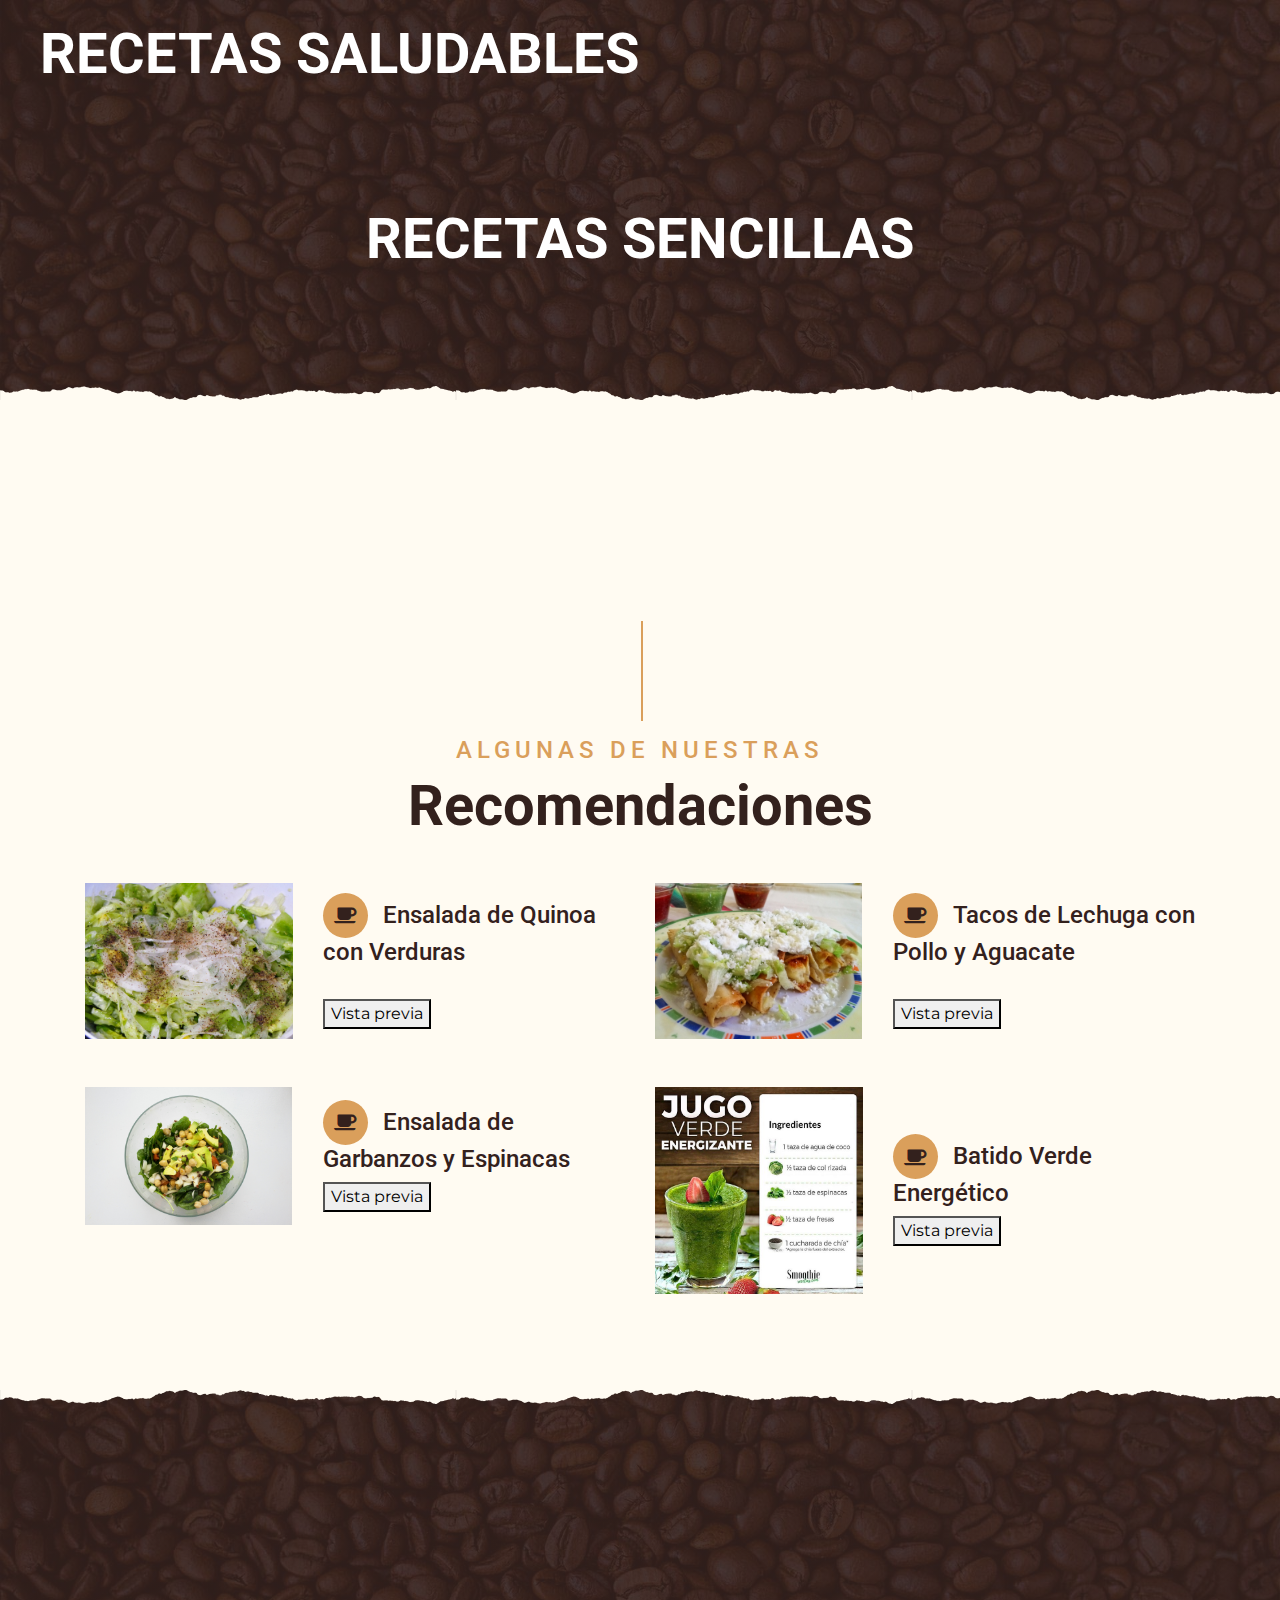
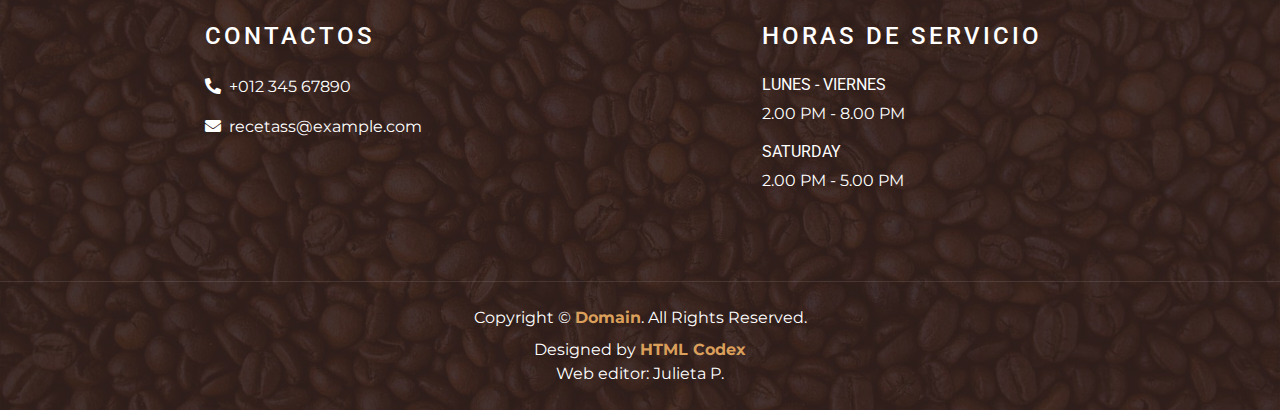
<file: sencillos.html>
<!DOCTYPE html>
<html lang="en">

<head>
    <meta charset="utf-8">
    <title>Recetas saludables</title>
    <meta content="width=device-width, initial-scale=1.0" name="viewport">
    <meta content="Free Website Template" name="keywords">
    <meta content="Free Website Template" name="description">

    <!-- Favicon -->
    <link href="img/favicon.ico" rel="icon">

    <!-- Google Font -->
    <link rel="preconnect" href="https://fonts.gstatic.com">
    <link href="https://fonts.googleapis.com/css2?family=Montserrat:wght@200;400&family=Roboto:wght@400;500;700&display=swap" rel="stylesheet">

    <!-- Font Awesome -->
    <link href="https://cdnjs.cloudflare.com/ajax/libs/font-awesome/5.10.0/css/all.min.css" rel="stylesheet">

    <!-- Libraries Stylesheet -->
    <link href="lib/owlcarousel/assets/owl.carousel.min.css" rel="stylesheet">
    <link href="lib/tempusdominus/css/tempusdominus-bootstrap-4.min.css" rel="stylesheet" />

    <!-- Customized Bootstrap Stylesheet -->
    <link href="css/style.min.css" rel="stylesheet">

    <script>window.$zoho=window.$zoho || {};$zoho.salesiq=$zoho.salesiq||{ready:function(){}}</script><script id="zsiqscript" src="https://salesiq.zohopublic.com/widget?wc=siq41d53992ca84c89684922199b44f7aafb4a91d15c740d7c4f8c4504c78df6493" defer></script>

    <style>
        .bajar{position:absolute;right:30px;top:70%;z-index:11;animation:action 1s infinite alternate}@keyframes action{0%{transform:translateY(0)}100%{transform:translateY(-15px)}}
        .izqder{position:absolute;left:50%;animation:action1 1s infinite alternate}@keyframes action1{0%{transform:translateX(0)}100%{transform:translateX(-15px)}}


        @media (max-width: 991.98px){
            .bajar{
                display: none;
            }
        }

        .col-lg-6-ver1{flex:0 0 50%;max-width:90%}

        /* The Modal (background) */
        .modal {
            display: none; /* Hidden by default */
            position: fixed; /* Stay in place */
            z-index: 10; /* Sit on top */
            padding-top: 7rem; /* Location of the box */
            left: 0;
            top: 0;
            width: 100%; /* Full width */
            height: 90%; /* Full height */
            overflow: auto; /* Enable scroll if needed */
            background-color: rgb(0,0,0); /* Fallback color */
            background-color: rgba(0,0,0,0.4); /* Black w/ opacity */
        }

        /* Modal Content */
        .modal-content {
            position: relative;
            background-color: #fefefe;
            margin: auto;
            padding: 0;
            width: 80%;
            box-shadow: 0 4px 8px 0 rgba(0,0,0,0.2),0 6px 20px 0 rgba(0,0,0,0.19);
            -webkit-animation-name: animatetop;
            -webkit-animation-duration: 0.4s;
            animation-name: animatetop;
            animation-duration: 0.4s;
        }

        /* Add Animation */
        @-webkit-keyframes animatetop {
            from {top:-300px; opacity:0}
            to {top:0; opacity:1}
        }

        @keyframes animatetop {
            from {top:-300px; opacity:0}
            to {top:0; opacity:1}
        }

        /* The Close Button */
        .close {
            color: #da9f5b;
            float: right;
            font-size: 28px;
            font-weight: bold;
        }

        .close:hover,
        .close:focus {
            color: white;
            text-decoration: none;
            cursor: pointer;
        }

        .modal-header {
            padding: 20px 16px;
            background-color: #33211d;
            margin-bottom: 4rem;
        }

        .modal-body {padding: 2px 16px;}

        .modal-footer {
            background-color: #33211d;
            position: fixed;
            bottom: 2rem;
            width: inherit;
            margin-left: -9px;
            height: 3rem;
        }
    </style>
</head>

<body onscroll="navegador()">
<!-- Navbar Start -->
<div  class="container-fluid p-0 nav-bar">
    <nav class="navbar navbar-expand-lg bg-none navbar-dark py-3">
        <a href="index.html" class="navbar-brand px-lg-4 m-0">
            <h1 class="m-0 display-4 text-uppercase text-white">Recetas saludables</h1>
        </a>
        <button type="button" class="navbar-toggler" data-toggle="collapse" data-target="#navbarCollapse" id="sidemenu">
            <span class="navbar-toggler-icon"></span>
        </button>
        <div id="navbarCollapse" style="height: 0; overflow: hidden; width: 0">
            <a href="index.html" class="nav-item nav-link ">Inicio</a>
            <a href="sencillos.html" class="nav-item nav-link active">Recetas sencillas</a>
            <a href="carnes.html" class="nav-item nav-link">Recetas con carnes</a>
            <a href="postres.html" class="nav-item nav-link">Postres</a>
            <a href="bebidas.html" class="nav-item nav-link">Bebidas</a>
            <a href="contri.html" class="nav-item nav-link">Contribuir</a>
        </div>
        <div class="collapse navbar-collapse justify-content-between" id="c" style="position: fixed; background-color: #33211d; overflow: hidden;height: 0; transition: height 0.7s; width: 100%; margin-left: -20px; margin-top: -10px">
            <div class="navbar-nav ml-auto p-4">
                <a href="index.html" class="nav-item nav-link ">Inicio</a>
                <a href="sencillos.html" class="nav-item nav-link active">Recetas sencillas</a>
                <a href="carnes.html" class="nav-item nav-link">Recetas con carnes</a>
                <a href="postres.html" class="nav-item nav-link">Postres</a>
                <a href="bebidas.html" class="nav-item nav-link">Bebidas</a>
                <a href="contri.html" class="nav-item nav-link">Contribuir</a>
            </div>
        </div>
    </nav>
</div>
<!-- Navbar End -->


    <!-- Page Header Start -->
    <div class="container-fluid page-header mb-5 position-relative overlay-bottom" id="a">
        <div class="d-flex flex-column align-items-center justify-content-center pt-0 pt-lg-5" style="min-height: 400px">
            <h1 class="display-4 mb-3 mt-0 mt-lg-5 text-white text-uppercase">Recetas sencillas</h1>
        </div>
    </div>
    <!-- Page Header End -->


<!-- Service Start -->
<div class="container-fluid pt-5">
    <div class="container" style="padding-top: 10%">
        <div class="section-title">
            <h4 class="text-primary text-uppercase" style="letter-spacing: 5px;">Algunas de nuestras</h4>
            <h1 class="display-4">Recomendaciones</h1>
        </div>

        <!-- The Modal -->
        <div id="popup1" class="modal">

            <!-- Modal content -->
            <div class="modal-content">
                <div class="modal-header">
                    <h2 style="color: #da9f5b">Ensalada de Quinoa con Verduras</h2>
                    <span class="close" onclick="closePopup('popup1')">&times;</span>
                </div>
                <div class="modal-body">
                    <div class="col-lg-6-ver1 mb-5">
                        <div class="row align-items-center" >
                            <div class="col-sm-5">
                                <img class="img-fluid mb-3 mb-sm-0" src="img/service-1.jpg" alt="">
                            </div>
                            <div class="col-sm-7" >
                                <h4><i class="fa fa-coffee service-icon"></i>Ingredientes</h4>
                                <ul>
                                    <li>1 taza de quinoa</li>
                                    <li>2 tazas de agua</li>
                                    <li>1 pepino, cortado en cubos</li>
                                    <li>1 pimiento rojo, cortado en cubos</li>
                                    <li>1 zanahoria, rallada</li>
                                    <li>1/2 taza de maíz cocido</li>
                                    <li>1/2 taza de tomates cherry, cortados a la mitad</li>
                                    <li>1/4 taza de perejil fresco, picado</li>
                                    <li>1/4 taza de jugo de limón</li>
                                    <li>2 cucharadas de aceite de oliva</li>
                                    <li>Sal y pimienta al gusto</li>
                                </ul>
                                <h4>Instrucciones</h4>
                                <ol>
                                    <li>Enjuaga la quinoa bajo agua fría para eliminar el sabor amargo.</li>
                                    <li>En una cacerola mediana, lleva el agua a ebullición.</li>
                                    <li>Agrega la quinoa y reduce el fuego a medio-bajo. Cocina a fuego lento durante unos 15 minutos, o hasta que el agua se haya absorbido y la quinoa esté suave.</li>
                                    <li>Retira del fuego y deja enfriar.</li>
                                    <li>Mientras la quinoa se enfría, prepara las verduras. Corta el pepino y el pimiento rojo en cubos pequeños.</li>
                                    <li>Ralla la zanahoria y corta los tomates cherry a la mitad.</li>
                                    <li>En un bol grande, combina la quinoa cocida y enfriada con las verduras preparadas: pepino, pimiento rojo, zanahoria, maíz, y tomates cherry.</li>
                                    <li>Añade el perejil fresco picado.</li>
                                    <li>En un bol pequeño, mezcla el jugo de limón con el aceite de oliva. Agrega sal y pimienta al gusto.</li>
                                    <li>Vierte el aliño sobre la ensalada y mezcla bien para que todos los ingredientes estén bien combinados y cubiertos con el aliño.</li>
                                    <li>Sirve la ensalada fría. Puedes disfrutarla como plato principal o como acompañamiento.</li>
                                </ol>
                            </div>
                        </div>
                    </div>
                </div>
                <div class="modal-footer"></div>
            </div>
        </div>

        <!-- The Modal -->
        <div id="popup2" class="modal">

            <!-- Modal content -->
            <div class="modal-content">
                <div class="modal-header">
                    <h2 style="color: #da9f5b">Tacos de Lechuga con Pollo y Aguacate</h2>
                    <span class="close" onclick="closePopup('popup2')">&times;</span>
                </div>
                <div class="modal-body">
                    <div class="col-lg-6-ver1 mb-5">
                        <div class="row align-items-center" >
                            <div class="col-sm-5">
                                <img class="img-fluid mb-3 mb-sm-0" src="img/service-2.jpg" alt="">
                            </div>
                            <div class="col-sm-7" >
                                <h4><i class="fa fa-coffee service-icon"></i>Ingredientes</h4>
                                <ul>
                                    <li>2 pechugas de pollo, cocidas y desmenuzadas</li>
                                    <li>1 aguacate, cortado en cubos</li>
                                    <li>1 tomate, cortado en cubos</li>
                                    <li>1/4 taza de cebolla roja, picada</li>
                                    <li>1/4 taza de cilantro fresco, picado</li>
                                    <li>Jugo de 1 lima</li>
                                    <li>Sal y pimienta al gusto</li>
                                    <li>Hojas grandes de lechuga (romana o iceberg)</li>
                                    <li>Salsa al gusto (opcional)</li>
                                </ul>
                                <h4>Instrucciones</h4>
                                <ol>
                                    <li>Cocina las pechugas de pollo en una sartén a fuego medio hasta que estén bien cocidas. Puedes sazonar con sal y pimienta al gusto.</li>
                                    <li>Deja enfriar un poco y desmenuza el pollo con un tenedor.</li>
                                    <li>Corta el aguacate y el tomate en cubos pequeños.</li>
                                    <li>Pica la cebolla roja y el cilantro fresco.</li>
                                    <li>En un bol grande, combina el pollo desmenuzado, el aguacate, el tomate, la cebolla roja y el cilantro.</li>
                                    <li>Exprime el jugo de lima sobre la mezcla y sazona con sal y pimienta al gusto. Mezcla bien.</li>
                                    <li>Lava y seca bien las hojas de lechuga.</li>
                                    <li>Coloca una cantidad generosa de la mezcla de pollo en el centro de cada hoja de lechuga.</li>
                                    <li>Si deseas, puedes añadir tu salsa favorita sobre el relleno antes de cerrar los tacos.</li>
                                    <li>Dobla las hojas de lechuga para formar tacos y sirve inmediatamente.</li>
                                </ol>
                            </div>
                        </div>
                    </div>
                </div>
                <div class="modal-footer"></div>
            </div>
        </div>

        <!-- The Modal -->
        <div id="popup3" class="modal">

            <!-- Modal content -->
            <div class="modal-content">
                <div class="modal-header">
                    <h2 style="color: #da9f5b">Ensalada de Garbanzos y Espinacas</h2>
                    <span class="close" onclick="closePopup('popup3')">&times;</span>
                </div>
                <div class="modal-body">
                    <div class="col-lg-6-ver1 mb-5">
                        <div class="row align-items-center" >
                            <div class="col-sm-5">
                                <img class="img-fluid mb-3 mb-sm-0" src="img/service-3.jpg" alt="">
                            </div>
                            <div class="col-sm-7" >
                                <h4><i class="fa fa-coffee service-icon"></i>Ingredientes</h4>
                                <ul>
                                    <li>1 lata (400 g) de garbanzos, escurridos y enjuagados</li>
                                    <li>2 tazas de espinacas frescas</li>
                                    <li>1 pepino, cortado en cubos</li>
                                    <li>1 tomate grande, cortado en cubos</li>
                                    <li>1/4 taza de cebolla roja, picada</li>
                                    <li>1/4 taza de aceitunas negras, cortadas en rodajas</li>
                                    <li>1/4 taza de queso feta, desmenuzado (opcional)</li>
                                    <li>Jugo de 1 limón</li>
                                    <li>2 cucharadas de aceite de oliva</li>
                                    <li>Sal y pimienta al gusto</li>
                                </ul>
                                <h4>Instrucciones</h4>
                                <ol>
                                    <li>Escurre y enjuaga los garbanzos de la lata.</li>
                                    <li>En un bol grande, mezcla los garbanzos con las espinacas frescas.</li>
                                    <li>Agrega el pepino y el tomate cortados en cubos al bol.</li>
                                    <li>Incorpora la cebolla roja picada y las aceitunas negras en rodajas.</li>
                                    <li>Si decides usar queso feta, añádelo desmenuzado a la ensalada.</li>
                                    <li>Exprime el jugo de un limón sobre la ensalada.</li>
                                    <li>Rocía con el aceite de oliva.</li>
                                    <li>Sazona con sal y pimienta al gusto.</li>
                                    <li>Mezcla bien todos los ingredientes para que se combinen uniformemente.</li>
                                    <li>Sirve inmediatamente y disfruta de tu saludable Ensalada de Garbanzos y Espinacas.</li>
                                </ol>
                            </div>
                        </div>
                    </div>
                </div>
                <div class="modal-footer"></div>
            </div>
        </div>

        <!-- The Modal -->
        <div id="popup4" class="modal">

            <!-- Modal content -->
            <div class="modal-content">
                <div class="modal-header">
                    <h2 style="color: #da9f5b">Tacos de Lechuga con Pollo y Aguacate</h2>
                    <span class="close" onclick="closePopup('popup4')">&times;</span>
                </div>
                <div class="modal-body">
                    <div class="col-lg-6-ver1 mb-5">
                        <div class="row align-items-center" >
                            <div class="col-sm-5">
                                <img class="img-fluid mb-3 mb-sm-0" src="img/service-4.jpg" alt="">
                            </div>
                            <div class="col-sm-7" >
                                <h4><i class="fa fa-coffee service-icon"></i>Ingredientes</h4>
                                <ul>
                                    <li>1 taza de espinacas frescas</li>
                                    <li>1 plátano maduro</li>
                                    <li>1 manzana, cortada en cubos</li>
                                    <li>1/2 taza de yogur natural</li>
                                    <li>1/2 taza de agua o leche de almendras</li>
                                    <li>Jugo de 1/2 limón</li>
                                    <li>1 cucharadita de miel (opcional)</li>
                                </ul>
                                <h4>Instrucciones</h4>
                                <ol>
                                    <li>Lava bien las espinacas.</li>
                                    <li>Pela el plátano y córtalo en trozos.</li>
                                    <li>Corta la manzana en cubos, quitando el corazón.</li>
                                    <li>En una licuadora, agrega las espinacas, el plátano, la manzana y el yogur natural.</li>
                                    <li>Vierte el agua o la leche de almendras en la licuadora.</li>
                                    <li>Exprime el jugo de medio limón en la mezcla.</li>
                                    <li>Si deseas, añade una cucharadita de miel para endulzar.</li>
                                    <li>Licúa todos los ingredientes hasta obtener una mezcla suave y homogénea.</li>
                                    <li>Vierte el batido en un vaso y sirve inmediatamente.</li>
                                </ol>
                            </div>
                        </div>
                    </div>
                </div>
                <div class="modal-footer">
                </div>
            </div>
        </div>

        <div class="row">
            <div class="col-lg-6 mb-5">
                <div class="row align-items-center">
                    <div class="col-sm-5">
                        <img class="img-fluid mb-3 mb-sm-0" src="img/service-1.jpg" alt="">
                    </div>
                    <div class="col-sm-7">
                        <h4><i class="fa fa-coffee service-icon"></i>Ensalada de Quinoa con Verduras</h4><br>
                        <!-- Trigger/Open The Modal -->
                        <button onclick="openPopup('popup1')">Vista previa</button>
                    </div>
                </div>
            </div>
            <div class="col-lg-6 mb-5">
                <div class="row align-items-center">
                    <div class="col-sm-5">
                        <img class="img-fluid mb-3 mb-sm-0" src="img/service-2.jpg" alt="">
                    </div>
                    <div class="col-sm-7">
                        <h4><i class="fa fa-coffee service-icon"></i>Tacos de Lechuga con Pollo y Aguacate</h4><br>
                        <button onclick="openPopup('popup2')">Vista previa</button>
                    </div>
                </div>
            </div>
            <div class="col-lg-6 mb-5">
                <div class="row align-items-center">
                    <div class="col-sm-5">
                        <img class="img-fluid mb-3 mb-sm-0" src="img/service-3.jpg" alt="">
                    </div>
                    <div class="col-sm-7">
                        <h4><i class="fa fa-coffee service-icon"></i>Ensalada de Garbanzos y Espinacas</h4>
                        <button onclick="openPopup('popup3')">Vista previa</button>
                    </div>
                </div>
            </div>
            <div class="col-lg-6 mb-5">
                <div class="row align-items-center">
                    <div class="col-sm-5">
                        <img class="img-fluid mb-3 mb-sm-0" src="img/service-4.jpg" alt="">
                    </div>
                    <div class="col-sm-7">
                        <h4><i class="fa fa-coffee service-icon"></i>Batido Verde Energético</h4>
                        <button onclick="openPopup('popup4')">Vista previa</button>
                    </div>
                </div>
            </div>
        </div>
    </div>
</div>
<!-- Service End -->


<!-- Footer Start -->
<div class="container-fluid footer text-white mt-5 pt-5 px-0 position-relative overlay-top">
    <div class="row mx-0 pt-5 px-sm-3 px-lg-5 mt-4">
        <div class="col-lg-4 py-0 py-lg-5" style="margin-left: 12%; margin-top: 4rem">
            <h4 class="text-white text-uppercase mb-4" style="letter-spacing: 3px;">Contactos</h4>
            <p><i class="fa fa-phone-alt mr-2"></i>+012 345 67890</p>
            <p class="m-0"><i class="fa fa-envelope mr-2"></i>recetass@example.com</p>
        </div>
        <div class="py-0 py-lg-5 " style="margin-left: 15%; margin-top: 4rem">
            <h4 class="text-white text-uppercase mb-4" style="letter-spacing: 3px;">Horas de servicio</h4>
            <div>
                <h6 class="text-white text-uppercase">Lunes - Viernes</h6>
                <p>2.00 PM - 8.00 PM</p>
                <h6 class="text-white text-uppercase">Saturday</h6>
                <p>2.00 PM - 5.00 PM</p>
            </div>
        </div>
    </div>
    <div class="container-fluid text-center text-white border-top mt-4 py-4 px-sm-3 px-md-5" style="border-color: rgba(256, 256, 256, .1) !important;">
        <p class="mb-2 text-white">Copyright &copy; <a class="font-weight-bold" href="#">Domain</a>. All Rights Reserved.</a></p>
        <p class="m-0 text-white">Designed by <a class="font-weight-bold" href="https://htmlcodex.com">HTML Codex</a></p>
        <p class="m-0 text-white"> Web editor: Julieta P.</p>
    </div>
</div>
<!-- Footer End -->


    <!-- Back to Top -->
    <a href="#" class="btn btn-lg btn-primary btn-lg-square back-to-top"><i class="fa fa-angle-double-up"></i></a>


    <!-- JavaScript Libraries -->
    <script src="https://code.jquery.com/jquery-3.4.1.min.js"></script>
    <script src="https://stackpath.bootstrapcdn.com/bootstrap/4.4.1/js/bootstrap.bundle.min.js"></script>
    <script src="lib/easing/easing.min.js"></script>
    <script src="lib/waypoints/waypoints.min.js"></script>
    <script src="lib/owlcarousel/owl.carousel.min.js"></script>
    <script src="lib/tempusdominus/js/moment.min.js"></script>
    <script src="lib/tempusdominus/js/moment-timezone.min.js"></script>
    <script src="lib/tempusdominus/js/tempusdominus-bootstrap-4.min.js"></script>

    <!-- Contact Javascript File -->
    <script src="mail/jqBootstrapValidation.min.js"></script>
    <script src="mail/contact.js"></script>

    <!-- Template Javascript -->
    <script src="js/main.js"></script>

<script>
    document.getElementById("sidemenu").addEventListener("click", sidemenu);
    let init=true;
    function navegador() {
        if (window.scrollY >= document.getElementById("a").offsetHeight){
            document.getElementById("c").style.height = "100px";
        }else{
            document.getElementById("c").style.height = "0";
        }
    }
    function sidemenu() {
        if (init===true){
            document.getElementById("navbarCollapse").style.height = "120px";
            document.getElementById("navbarCollapse").style.width = "200px";
            init=false;
            return init;
        }else{
            document.getElementById("navbarCollapse").style.height = "0";
            document.getElementById("navbarCollapse").style.width = "0";
            init=true;
            return init;
        }
    }
    $(document).ready(function() {
        $('a[href^="#algo"]').click(function() {
            var destino = $(this.hash); //this.hash lee el atributo href de este
            $('html, body').animate({ scrollTop: destino.offset().top }, 700); //Llega a su destino con el tiempo deseado
            return false;
        });
    });
</script>

<script>
    function openPopup(popupId) {
        document.getElementById(popupId).style.display = "block";
    }

    function closePopup(popupId) {
        document.getElementById(popupId).style.display = "none";
    }

</script>
</body>

</html>
</file>
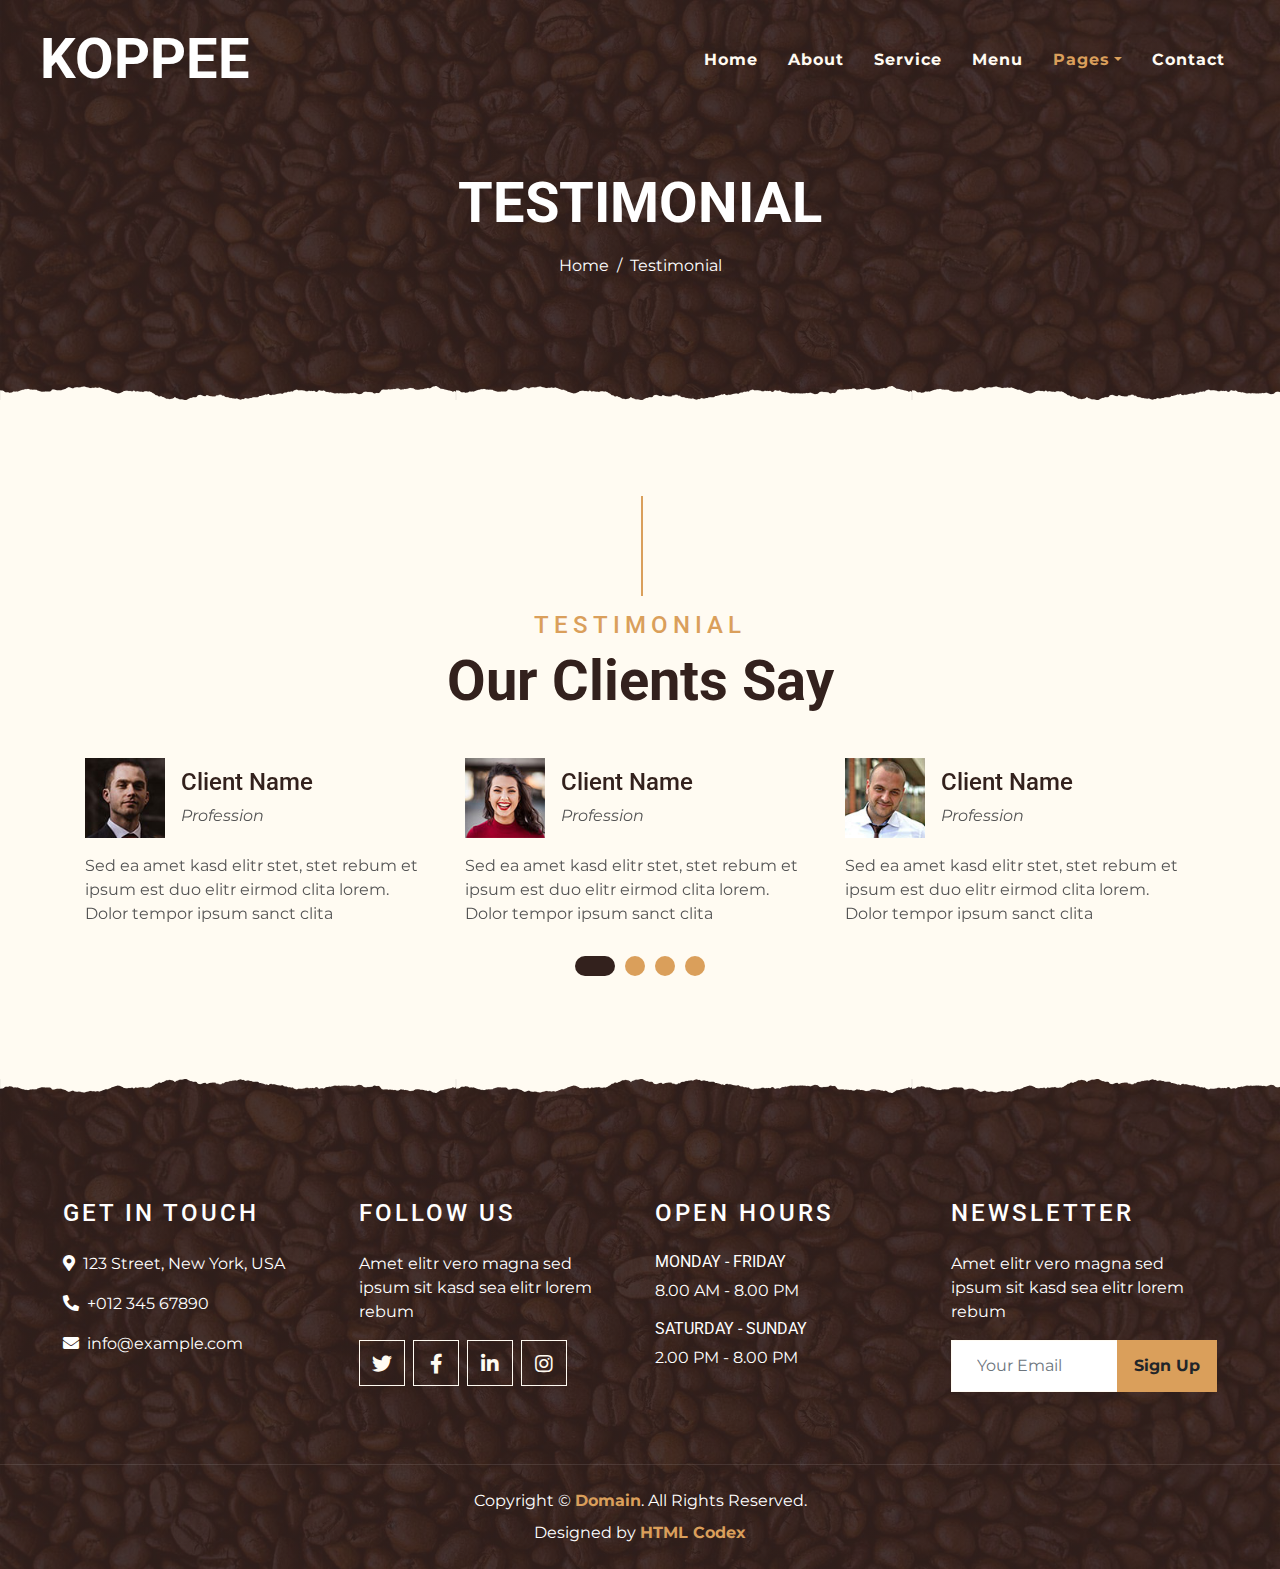
<file: testimonial.html>
<!DOCTYPE html>
<html lang="en">

<head>
    <meta charset="utf-8">
    <title>KOPPEE - Coffee Shop HTML Template</title>
    <meta content="width=device-width, initial-scale=1.0" name="viewport">
    <meta content="Free Website Template" name="keywords">
    <meta content="Free Website Template" name="description">

    <!-- Favicon -->
    <link href="img/favicon.ico" rel="icon">

    <!-- Google Font -->
    <link rel="preconnect" href="https://fonts.gstatic.com">
    <link href="https://fonts.googleapis.com/css2?family=Montserrat:wght@200;400&family=Roboto:wght@400;500;700&display=swap" rel="stylesheet"> 

    <!-- Font Awesome -->
    <link href="https://cdnjs.cloudflare.com/ajax/libs/font-awesome/5.10.0/css/all.min.css" rel="stylesheet">

    <!-- Libraries Stylesheet -->
    <link href="lib/owlcarousel/assets/owl.carousel.min.css" rel="stylesheet">
    <link href="lib/tempusdominus/css/tempusdominus-bootstrap-4.min.css" rel="stylesheet" />

    <!-- Customized Bootstrap Stylesheet -->
    <link href="css/style.min.css" rel="stylesheet">
</head>

<body>
    <!-- Navbar Start -->
    <div class="container-fluid p-0 nav-bar">
        <nav class="navbar navbar-expand-lg bg-none navbar-dark py-3">
            <a href="index.html" class="navbar-brand px-lg-4 m-0">
                <h1 class="m-0 display-4 text-uppercase text-white">KOPPEE</h1>
            </a>
            <button type="button" class="navbar-toggler" data-toggle="collapse" data-target="#navbarCollapse">
                <span class="navbar-toggler-icon"></span>
            </button>
            <div class="collapse navbar-collapse justify-content-between" id="navbarCollapse">
                <div class="navbar-nav ml-auto p-4">
                    <a href="index.html" class="nav-item nav-link">Home</a>
                    <a href="sencillos.html" class="nav-item nav-link">About</a>
                    <a href="service.html" class="nav-item nav-link">Service</a>
                    <a href="carnes.html" class="nav-item nav-link">Menu</a>
                    <div class="nav-item dropdown">
                        <a href="#" class="nav-link dropdown-toggle active" data-toggle="dropdown">Pages</a>
                        <div class="dropdown-menu text-capitalize">
                            <a href="reservation.html" class="dropdown-item">Reservation</a>
                            <a href="testimonial.html" class="dropdown-item active">Testimonial</a>
                        </div>
                    </div>
                    <a href="contact.html" class="nav-item nav-link">Contact</a>
                </div>
            </div>
        </nav>
    </div>
    <!-- Navbar End -->


    <!-- Page Header Start -->
    <div class="container-fluid page-header mb-5 position-relative overlay-bottom">
        <div class="d-flex flex-column align-items-center justify-content-center pt-0 pt-lg-5" style="min-height: 400px">
            <h1 class="display-4 mb-3 mt-0 mt-lg-5 text-white text-uppercase">Testimonial</h1>
            <div class="d-inline-flex mb-lg-5">
                <p class="m-0 text-white"><a class="text-white" href="">Home</a></p>
                <p class="m-0 text-white px-2">/</p>
                <p class="m-0 text-white">Testimonial</p>
            </div>
        </div>
    </div>
    <!-- Page Header End -->


    <!-- Testimonial Start -->
    <div class="container-fluid py-5">
        <div class="container">
            <div class="section-title">
                <h4 class="text-primary text-uppercase" style="letter-spacing: 5px;">Testimonial</h4>
                <h1 class="display-4">Our Clients Say</h1>
            </div>
            <div class="owl-carousel testimonial-carousel">
                <div class="testimonial-item">
                    <div class="d-flex align-items-center mb-3">
                        <img class="img-fluid" src="img/testimonial-1.jpg" alt="">
                        <div class="ml-3">
                            <h4>Client Name</h4>
                            <i>Profession</i>
                        </div>
                    </div>
                    <p class="m-0">Sed ea amet kasd elitr stet, stet rebum et ipsum est duo elitr eirmod clita lorem. Dolor tempor ipsum sanct clita</p>
                </div>
                <div class="testimonial-item">
                    <div class="d-flex align-items-center mb-3">
                        <img class="img-fluid" src="img/testimonial-2.jpg" alt="">
                        <div class="ml-3">
                            <h4>Client Name</h4>
                            <i>Profession</i>
                        </div>
                    </div>
                    <p class="m-0">Sed ea amet kasd elitr stet, stet rebum et ipsum est duo elitr eirmod clita lorem. Dolor tempor ipsum sanct clita</p>
                </div>
                <div class="testimonial-item">
                    <div class="d-flex align-items-center mb-3">
                        <img class="img-fluid" src="img/testimonial-3.jpg" alt="">
                        <div class="ml-3">
                            <h4>Client Name</h4>
                            <i>Profession</i>
                        </div>
                    </div>
                    <p class="m-0">Sed ea amet kasd elitr stet, stet rebum et ipsum est duo elitr eirmod clita lorem. Dolor tempor ipsum sanct clita</p>
                </div>
                <div class="testimonial-item">
                    <div class="d-flex align-items-center mb-3">
                        <img class="img-fluid" src="img/testimonial-4.jpg" alt="">
                        <div class="ml-3">
                            <h4>Client Name</h4>
                            <i>Profession</i>
                        </div>
                    </div>
                    <p class="m-0">Sed ea amet kasd elitr stet, stet rebum et ipsum est duo elitr eirmod clita lorem. Dolor tempor ipsum sanct clita</p>
                </div>
            </div>
        </div>
    </div>
    <!-- Testimonial End -->


    <!-- Footer Start -->
    <div class="container-fluid footer text-white mt-5 pt-5 px-0 position-relative overlay-top">
        <div class="row mx-0 pt-5 px-sm-3 px-lg-5 mt-4">
            <div class="col-lg-3 col-md-6 mb-5">
                <h4 class="text-white text-uppercase mb-4" style="letter-spacing: 3px;">Get In Touch</h4>
                <p><i class="fa fa-map-marker-alt mr-2"></i>123 Street, New York, USA</p>
                <p><i class="fa fa-phone-alt mr-2"></i>+012 345 67890</p>
                <p class="m-0"><i class="fa fa-envelope mr-2"></i>info@example.com</p>
            </div>
            <div class="col-lg-3 col-md-6 mb-5">
                <h4 class="text-white text-uppercase mb-4" style="letter-spacing: 3px;">Follow Us</h4>
                <p>Amet elitr vero magna sed ipsum sit kasd sea elitr lorem rebum</p>
                <div class="d-flex justify-content-start">
                    <a class="btn btn-lg btn-outline-light btn-lg-square mr-2" href="#"><i class="fab fa-twitter"></i></a>
                    <a class="btn btn-lg btn-outline-light btn-lg-square mr-2" href="#"><i class="fab fa-facebook-f"></i></a>
                    <a class="btn btn-lg btn-outline-light btn-lg-square mr-2" href="#"><i class="fab fa-linkedin-in"></i></a>
                    <a class="btn btn-lg btn-outline-light btn-lg-square" href="#"><i class="fab fa-instagram"></i></a>
                </div>
            </div>
            <div class="col-lg-3 col-md-6 mb-5">
                <h4 class="text-white text-uppercase mb-4" style="letter-spacing: 3px;">Open Hours</h4>
                <div>
                    <h6 class="text-white text-uppercase">Monday - Friday</h6>
                    <p>8.00 AM - 8.00 PM</p>
                    <h6 class="text-white text-uppercase">Saturday - Sunday</h6>
                    <p>2.00 PM - 8.00 PM</p>
                </div>
            </div>
            <div class="col-lg-3 col-md-6 mb-5">
                <h4 class="text-white text-uppercase mb-4" style="letter-spacing: 3px;">Newsletter</h4>
                <p>Amet elitr vero magna sed ipsum sit kasd sea elitr lorem rebum</p>
                <div class="w-100">
                    <div class="input-group">
                        <input type="text" class="form-control border-light" style="padding: 25px;" placeholder="Your Email">
                        <div class="input-group-append">
                            <button class="btn btn-primary font-weight-bold px-3">Sign Up</button>
                        </div>
                    </div>
                </div>
            </div>
        </div>
        <div class="container-fluid text-center text-white border-top mt-4 py-4 px-sm-3 px-md-5" style="border-color: rgba(256, 256, 256, .1) !important;">
            <p class="mb-2 text-white">Copyright &copy; <a class="font-weight-bold" href="#">Domain</a>. All Rights Reserved.</a></p>
            <p class="m-0 text-white">Designed by <a class="font-weight-bold" href="https://htmlcodex.com">HTML Codex</a></p>
        </div>
    </div>
    <!-- Footer End -->


    <!-- Back to Top -->
    <a href="#" class="btn btn-lg btn-primary btn-lg-square back-to-top"><i class="fa fa-angle-double-up"></i></a>


    <!-- JavaScript Libraries -->
    <script src="https://code.jquery.com/jquery-3.4.1.min.js"></script>
    <script src="https://stackpath.bootstrapcdn.com/bootstrap/4.4.1/js/bootstrap.bundle.min.js"></script>
    <script src="lib/easing/easing.min.js"></script>
    <script src="lib/waypoints/waypoints.min.js"></script>
    <script src="lib/owlcarousel/owl.carousel.min.js"></script>
    <script src="lib/tempusdominus/js/moment.min.js"></script>
    <script src="lib/tempusdominus/js/moment-timezone.min.js"></script>
    <script src="lib/tempusdominus/js/tempusdominus-bootstrap-4.min.js"></script>

    <!-- Contact Javascript File -->
    <script src="mail/jqBootstrapValidation.min.js"></script>
    <script src="mail/contact.js"></script>

    <!-- Template Javascript -->
    <script src="js/main.js"></script>
</body>

</html>
</file>
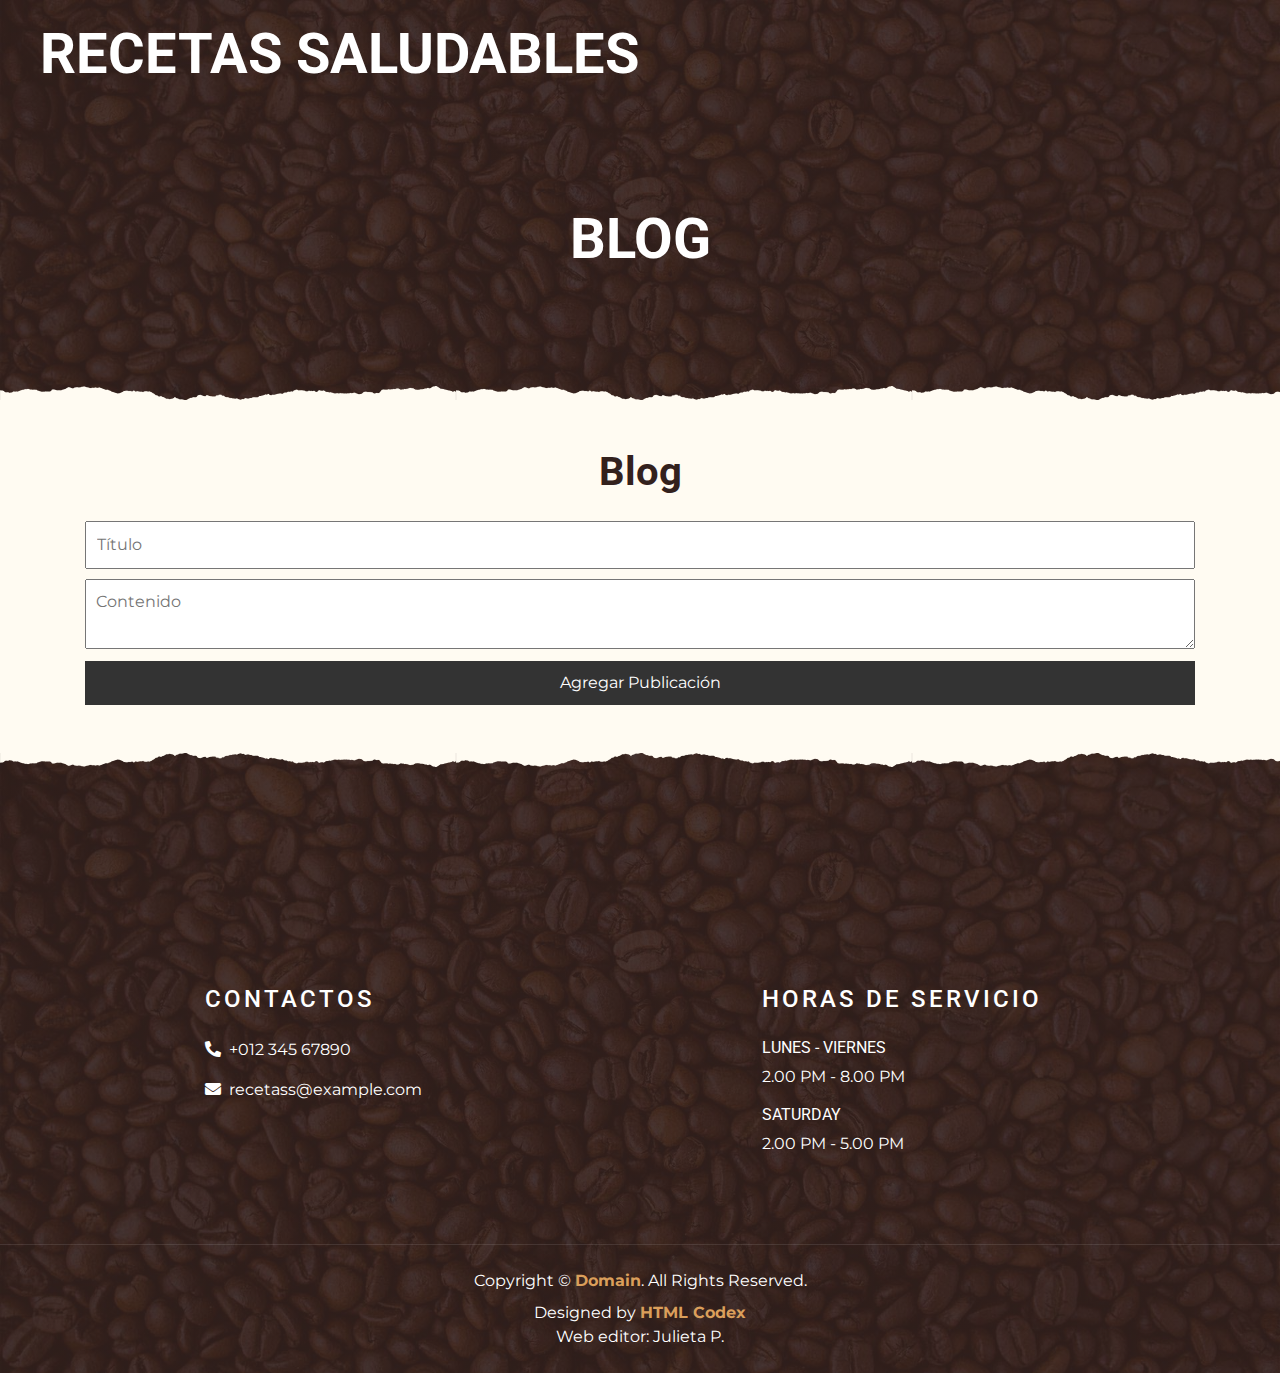
<file: blog/blog.html>
<!DOCTYPE html>
<html lang="es">
<head>
    <meta charset="UTF-8">
    <meta name="viewport" content="width=device-width, initial-scale=1.0">
    <title>Recetas saludables</title>
    <link rel="stylesheet" href="styles.css">
    <meta content="width=device-width, initial-scale=1.0" name="viewport">
    <meta content="Free Website Template" name="keywords">
    <meta content="Free Website Template" name="description">
    <!-- Favicon -->
    <link href="../img/favicon.ico" rel="icon">

    <!-- Google Font -->
    <link rel="preconnect" href="https://fonts.gstatic.com">
    <link href="https://fonts.googleapis.com/css2?family=Montserrat:wght@200;400&family=Roboto:wght@400;500;700&display=swap" rel="stylesheet">

    <!-- Font Awesome -->
    <link href="https://cdnjs.cloudflare.com/ajax/libs/font-awesome/5.10.0/css/all.min.css" rel="stylesheet">

    <!-- Libraries Stylesheet -->
    <link href="../lib/owlcarousel/assets/owl.carousel.min.css" rel="stylesheet">
    <link href="../lib/tempusdominus/css/tempusdominus-bootstrap-4.min.css" rel="stylesheet" />

    <!-- Customized Bootstrap Stylesheet -->
    <link href="../css/style.min.css" rel="stylesheet">

    <script>window.$zoho=window.$zoho || {};$zoho.salesiq=$zoho.salesiq||{ready:function(){}}</script><script id="zsiqscript" src="https://salesiq.zohopublic.com/widget?wc=siq41d53992ca84c89684922199b44f7aafb4a91d15c740d7c4f8c4504c78df6493" defer></script>

    <style>
        .bajar{position:absolute;right:30px;top:70%;z-index:11;animation:action 1s infinite alternate}@keyframes action{0%{transform:translateY(0)}100%{transform:translateY(-15px)}}
        .izqder{position:absolute;left:50%;animation:action1 1s infinite alternate}@keyframes action1{0%{transform:translateX(0)}100%{transform:translateX(-15px)}}


        @media (max-width: 991.98px){
            .bajar{
                display: none;
            }
        }

        .col-lg-6-ver1{flex:0 0 50%;max-width:90%}

        /* The Modal (background) */
        .modal {
            display: none; /* Hidden by default */
            position: fixed; /* Stay in place */
            z-index: 3; /* Sit on top */
            padding-top: 7rem; /* Location of the box */
            left: 0;
            top: 0;
            width: 100%; /* Full width */
            height: 55rem; /* Full height */
            overflow: auto; /* Enable scroll if needed */
            background-color: rgb(0,0,0); /* Fallback color */
            background-color: rgba(0,0,0,0.4); /* Black w/ opacity */
        }

        /* Modal Content */
        .modal-content {
            position: relative;
            background-color: #fefefe;
            margin: auto;
            padding: 0;
            width: 80%;
            box-shadow: 0 4px 8px 0 rgba(0,0,0,0.2),0 6px 20px 0 rgba(0,0,0,0.19);
            -webkit-animation-name: animatetop;
            -webkit-animation-duration: 0.4s;
            animation-name: animatetop;
            animation-duration: 0.4s;
        }

        /* Add Animation */
        @-webkit-keyframes animatetop {
            from {top:-300px; opacity:0}
            to {top:0; opacity:1}
        }

        @keyframes animatetop {
            from {top:-300px; opacity:0}
            to {top:0; opacity:1}
        }

        /* The Close Button */
        .close {
            color: #da9f5b;
            float: right;
            font-size: 28px;
            font-weight: bold;
        }

        .close:hover,
        .close:focus {
            color: white;
            text-decoration: none;
            cursor: pointer;
        }

        .modal-header {
            padding: 20px 16px;
            background-color: #33211d;
            margin-bottom: 4rem;
        }

        .modal-body {padding: 2px 16px;}

        .modal-footer {
            background-color: #33211d;
            position: fixed;
            bottom: 2rem;
            width: inherit;
            margin-left: -9px;
        }
    </style>
</head>
<body onscroll="navegador()">
<!-- Navbar Start -->
<div  class="container-fluid p-0 nav-bar">
    <nav class="navbar navbar-expand-lg bg-none navbar-dark py-3">
        <a href="../index.html" class="navbar-brand px-lg-4 m-0">
            <h1 class="m-0 display-4 text-uppercase text-white">Recetas saludables</h1>
        </a>
        <button type="button" class="navbar-toggler" data-toggle="collapse" data-target="#navbarCollapse" id="sidemenu">
            <span class="navbar-toggler-icon"></span>
        </button>
        <div id="navbarCollapse" style="height: 0; overflow: hidden; width: 0">
            <a href="../index.html" class="nav-item nav-link ">Inicio</a>
            <a href="../sencillos.html" class="nav-item nav-link ">Recetas sencillas</a>
            <a href="../carnes.html" class="nav-item nav-link ">Recetas con carnes</a>
            <a href="../postres.html" class="nav-item nav-link">Postres</a>
            <a href="../bebidas.html" class="nav-item nav-link">Bebidas</a>
            <a href="../contri.html" class="nav-item nav-link">Contribuir</a>
            <a href="blog.html" class="nav-item nav-link active">Blog</a>
        </div>
        <div class="collapse navbar-collapse justify-content-between" id="c" style="position: fixed; background-color: #33211d; overflow: hidden;height: 0; transition: height 0.7s; width: 100%; margin-left: -20px; margin-top: -10px">
            <div class="navbar-nav ml-auto p-4">
                <a href="../index.html" class="nav-item nav-link ">Inicio</a>
                <a href="../sencillos.html" class="nav-item nav-link ">Recetas sencillas</a>
                <a href="../carnes.html" class="nav-item nav-link ">Recetas con carnes</a>
                <a href="../postres.html" class="nav-item nav-link">Postres</a>
                <a href="../bebidas.html" class="nav-item nav-link">Bebidas</a>
                <a href="../contri.html" class="nav-item nav-link">Contribuir</a>
                <a href="blog.html" class="nav-item nav-link active">Blog</a>
            </div>
        </div>
    </nav>
</div>
<!-- Navbar End -->

<!-- Page Header Start -->
<div class="container-fluid page-header mb-5 position-relative overlay-bottom" id="a">
    <div class="d-flex flex-column align-items-center justify-content-center pt-0 pt-lg-5" style="min-height: 400px">
        <h1 class="display-4 mb-3 mt-0 mt-lg-5 text-white text-uppercase">Blog</h1>
    </div>
</div>
<!-- Page Header End -->

    <div class="container">
        <h1>Blog</h1>
        <div id="blog-posts"></div>
        <form id="post-form">
            <input type="text" id="title" placeholder="Título" required>
            <textarea id="content" placeholder="Contenido" required></textarea>
            <button type="submit">Agregar Publicación</button>
        </form>
    </div>

<!-- Footer Start -->
<div class="container-fluid footer text-white mt-5 pt-5 px-0 position-relative overlay-top">
    <div class="row mx-0 pt-5 px-sm-3 px-lg-5 mt-4">
        <div class="col-lg-4 py-0 py-lg-5" style="margin-left: 12%; margin-top: 4rem">
            <h4 class="text-white text-uppercase mb-4" style="letter-spacing: 3px;">Contactos</h4>
            <p><i class="fa fa-phone-alt mr-2"></i>+012 345 67890</p>
            <p class="m-0"><i class="fa fa-envelope mr-2"></i>recetass@example.com</p>
        </div>
        <div class="py-0 py-lg-5 " style="margin-left: 15%; margin-top: 4rem">
            <h4 class="text-white text-uppercase mb-4" style="letter-spacing: 3px;">Horas de servicio</h4>
            <div>
                <h6 class="text-white text-uppercase">Lunes - Viernes</h6>
                <p>2.00 PM - 8.00 PM</p>
                <h6 class="text-white text-uppercase">Saturday</h6>
                <p>2.00 PM - 5.00 PM</p>
            </div>
        </div>
    </div>
    <div class="container-fluid text-center text-white border-top mt-4 py-4 px-sm-3 px-md-5" style="border-color: rgba(256, 256, 256, .1) !important;">
        <p class="mb-2 text-white">Copyright &copy; <a class="font-weight-bold" href="#">Domain</a>. All Rights Reserved.</a></p>
        <p class="m-0 text-white">Designed by <a class="font-weight-bold" href="https://htmlcodex.com">HTML Codex</a></p>
        <p class="m-0 text-white"> Web editor: Julieta P.</p>
    </div>
</div>
<!-- Footer End -->

<!-- Back to Top -->
<a href="#" class="btn btn-lg btn-primary btn-lg-square back-to-top"><i class="fa fa-angle-double-up"></i></a>

<!-- JavaScript Libraries -->
<script src="https://code.jquery.com/jquery-3.4.1.min.js"></script>
<script src="https://stackpath.bootstrapcdn.com/bootstrap/4.4.1/js/bootstrap.bundle.min.js"></script>
<script src="../lib/easing/easing.min.js"></script>
<script src="../lib/waypoints/waypoints.min.js"></script>
<script src="../lib/owlcarousel/owl.carousel.min.js"></script>
<script src="../lib/tempusdominus/js/moment.min.js"></script>
<script src="../lib/tempusdominus/js/moment-timezone.min.js"></script>
<script src="../lib/tempusdominus/js/tempusdominus-bootstrap-4.min.js"></script>

<!-- Contact Javascript File -->
<script src="../mail/jqBootstrapValidation.min.js"></script>
<script src="../mail/contact.js"></script>

<!-- Template Javascript -->
<script src="../js/main.js"></script>

<script>
    document.getElementById("sidemenu").addEventListener("click", sidemenu);
    let init=true;
    function navegador() {
        if (window.scrollY >= document.getElementById("a").offsetHeight){
            document.getElementById("c").style.height = "100px";
        }else{
            document.getElementById("c").style.height = "0";
        }
    }
    function sidemenu() {
        if (init===true){
            document.getElementById("navbarCollapse").style.height = "120px";
            document.getElementById("navbarCollapse").style.width = "200px";
            init=false;
            return init;
        }else{
            document.getElementById("navbarCollapse").style.height = "0";
            document.getElementById("navbarCollapse").style.width = "0";
            init=true;
            return init;
        }
    }
    $(document).ready(function() {
        $('a[href^="#algo"]').click(function() {
            var destino = $(this.hash); //this.hash lee el atributo href de este
            $('html, body').animate({ scrollTop: destino.offset().top }, 700); //Llega a su destino con el tiempo deseado
            return false;
        });
    });
</script>

<script>
    function openPopup(popupId) {
        document.getElementById(popupId).style.display = "block";
    }

    function closePopup(popupId) {
        document.getElementById(popupId).style.display = "none";
    }

</script>

    <script src="script.js"></script>
</body>
</html>
</file>
<file: blog/styles.css>
body {
    font-family: Arial, sans-serif;
    background-color: #f4f4f4;
    margin: 0;
    padding: 0;
}

.container {
    width: 80%;
    margin: 0 auto;
    overflow: hidden;
}

h1 {
    text-align: center;
    color: #333;
}

#post-form {
    margin-top: 20px;
}

#post-form input,
#post-form textarea {
    width: 100%;
    padding: 10px;
    margin: 5px 0;
    box-sizing: border-box;
}

#post-form button {
    width: 100%;
    padding: 10px;
    background-color: #333;
    color: #fff;
    border: none;
    cursor: pointer;
}

#post-form button:hover {
    background-color: #555;
}

.post {
    background-color: #fff;
    margin: 10px 0;
    padding: 10px;
    border: 1px solid #ddd;
}

.post h2 {
    margin: 0 0 10px;
}

.post p {
    margin: 0;
}
</file>
